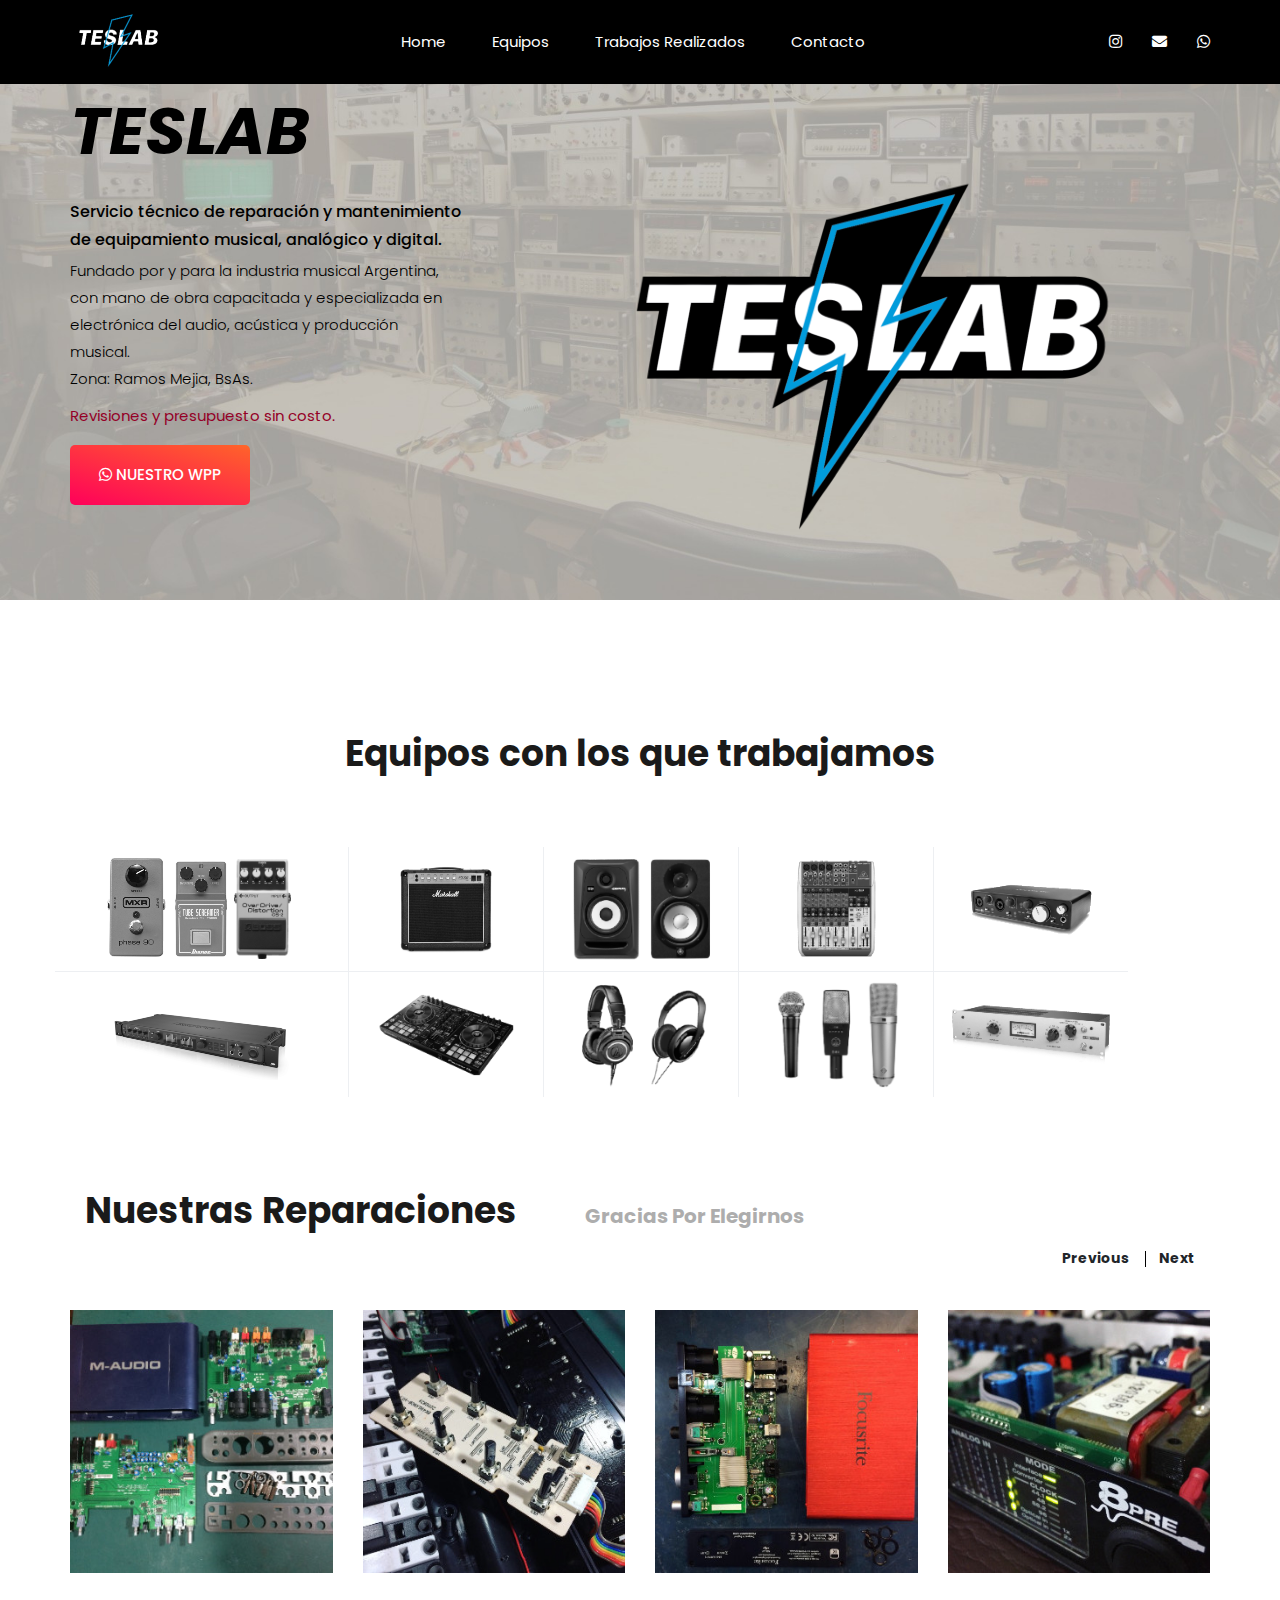
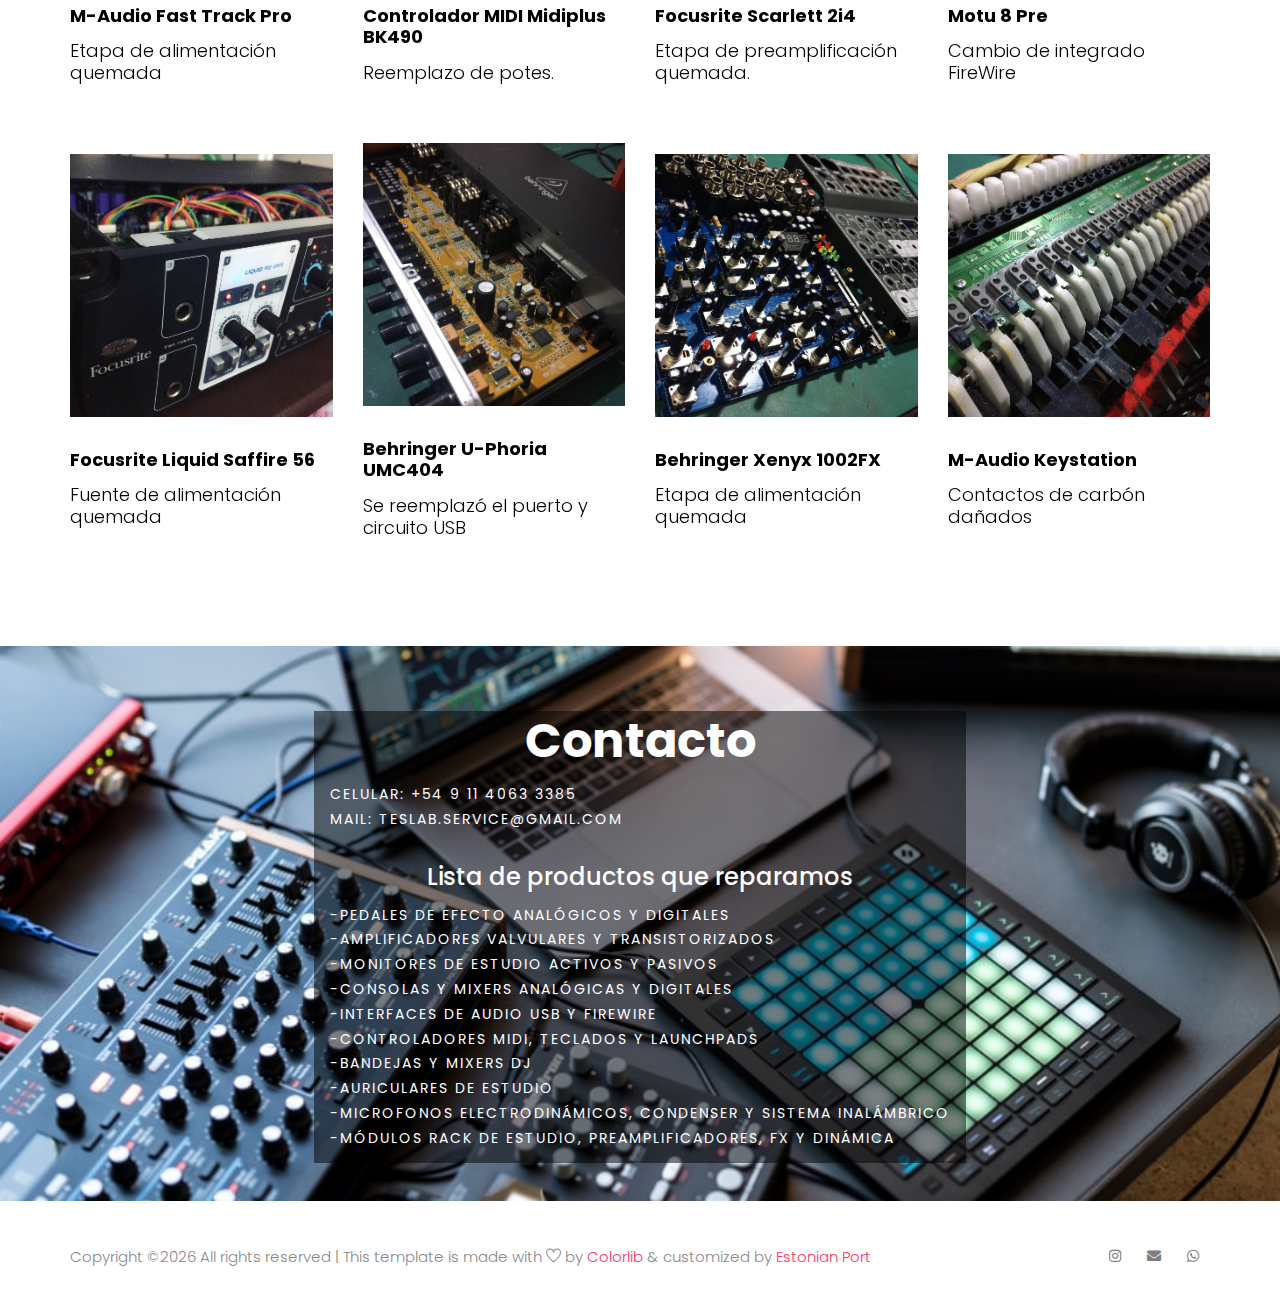
<file: index.html>
<!doctype html>
<html lang="zxx">

<head>
    <!-- Required meta tags -->
    <meta charset="utf-8">
    <meta name="viewport" content="width=device-width, initial-scale=1, shrink-to-fit=no">
    <title>teslab</title>
    <link rel="icon" href="img/teslab-ico.png">
    <!-- Bootstrap CSS -->
    <link rel="stylesheet" href="css/bootstrap.min.css">
    <!-- animate CSS -->
    <link rel="stylesheet" href="css/animate.css">
    <!-- owl carousel CSS -->
    <link rel="stylesheet" href="css/owl.carousel.min.css">
    <!-- font awesome CSS -->
    <link rel="stylesheet" href="css/all.css">
    <!-- flaticon CSS -->
    <link rel="stylesheet" href="css/flaticon.css">
    <link rel="stylesheet" href="css/themify-icons.css">
    <!-- font awesome CSS -->
    <link rel="stylesheet" href="css/magnific-popup.css">
    <!-- swiper CSS -->
    <link rel="stylesheet" href="css/slick.css">
    <!-- style CSS -->
    <link rel="stylesheet" href="css/style.css">
</head>

<body>
    <!--::header part start::-->
    <header class="main_menu home_menu">
        <nav class="navbar navbar-expand-lg navbar-light navbar-fixed">
            <div class="container">
                <a class="navbar-brand" href="index.html"> <img src="img/logo-nav.png" alt="logo"> </a>
                <button class="navbar-toggler" type="button" data-toggle="collapse"
                    data-target="#navbarSupportedContent" aria-controls="navbarSupportedContent"
                    aria-expanded="false" aria-label="Toggle navigation">
                    <span class="menu_icon"><i class="fas fa-bars"></i></span>
                </button>

                <div class="collapse navbar-collapse main-menu-item" id="navbarSupportedContent">
                    <ul class="navbar-nav">
                        <li class="nav-item">
                            <a class="nav-link" href="#Home">Home</a>
                        </li>
                        <li class="nav-item dropdown">
                            <a class="nav-link" href="#Productos">Equipos</a>
                        </li>
                        <li class="nav-item dropdown">
                            <a class="nav-link" href="#TrabajosRealizados">Trabajos realizados</a>
                        </li>
                        <li class="nav-item">
                            <a class="nav-link" href="#Contacto">Contacto</a>
                        </li>
                    </ul>
                </div>
                <div class="hearer_icon d-flex">
                    <a href="https://www.instagram.com/teslab.service" class="single_social_icon" target="_blank"><i class="fab fa-instagram"></i></a>
                    <a href="mailto:teslab.service@gmail.com" class="single_social_icon" target="_blank"><i class="fa fa-envelope" aria-hidden="true"></i></a>
                    <a href="https://api.whatsapp.com/send?phone=5491140633385" class="single_social_icon" target="_blank"><i class="fab fa-whatsapp"></i></a>
                </div>
            </div>
        </nav>
    </header>
    <!-- Header part end-->

    <!-- banner part start-->
    <section class="banner_part" id="Home">
        <div class="container">
            <div class="row align-items-center">
                <div class="col-lg-12">
                    <div class="banner">
                        <div class="single_banner_slider">
                            <div class="row">
                                <div class="col-lg-5 col-md-12">
                                    <div class="banner_text">
                                        <div class="banner_text_iner">
                                            <h1><i>TESLAB</i></h1>
                                            <h5 class="banner_h5">Servicio técnico de reparación y mantenimiento</h5>
                                            <h5>de equipamiento musical, analógico y digital.</h5>
                                            <p>Fundado por y para la industria musical Argentina, con mano de obra capacitada y especializada en electrónica del audio, acústica y producción musical. </br> Zona: Ramos Mejia, BsAs. </p>
                                            <p class="mb-3 banner_p revisiones"> Revisiones y presupuesto sin costo. </p>
                                            <a href="https://api.whatsapp.com/send?phone=5491140633385" class="btn_2" target="_blank"><i class="fab fa-whatsapp"></i> Nuestro wpp</a>
                                        </div>
                                    </div>
                                </div>
                                <div class="banner_img d-none d-lg-block">
                                    <img src="img/logo-banner.png" alt="">
                                </div>
                            </div>
                        </div>
                    <div class="slider-counter"></div>
                </div>
            </div>
        </div>
    </section>
    <!-- banner part start-->

    <!-- subscribe_area part start-->
    <section class="client_logo padding_top" id="Productos">
        <div class="container">
        	<div class="row justify-content-center">
                <div class="col-lg-12">
                    <div class="section_tittle text-center">
                        <h2>Equipos con los que trabajamos</h2>
                    </div>
                </div>
            </div>
            <div class="row">
                <div class="col-md-3 col-6 single_client_logo">
                    <img src="img/equipos/pedales.png" alt="">
                </div>
                <div class="col-md-2 col-6 single_client_logo">
                    <img src="img/equipos/marshall.png" alt="">
                </div>
                <div class="col-md-2 col-6 single_client_logo">
                    <img src="img/equipos/monitores.png" alt="">
                </div>
                <div class="col-md-2 col-6 single_client_logo">
                    <img src="img/equipos/mixer.png" alt="">
                </div>
                <div class="col-md-2 col-6 single_client_logo">
                    <img src="img/equipos/scarlett.png" alt="">
                </div>
                <div class="col-md-3 col-6 single_client_logo">
                    <img src="img/equipos/motu.png" alt="">
                </div>
                <div class="col-md-2 col-6 single_client_logo">
                    <img src="img/equipos/pionnerdj.png" alt="">
                </div>
                <div class="col-md-2 col-6 single_client_logo">
                    <img src="img/equipos/auriculares.png" alt="">
                </div>
                <div class="col-md-2 col-6 single_client_logo">
                    <img src="img/equipos/microfonos.png" alt="">
                </div>
                <div class="col-md-2 col-6 single_client_logo">
                    <img src="img/equipos/LA2A.png" alt="">
                </div>
            </div>
 		</div>
        </div>
    </section>
    <!--::subscribe_area part end::-->

    <!-- product_list start-->
    <section class="product_list section_padding" id="TrabajosRealizados">
        <div class="container">
            <div class="row justify-content-center">
                <div class="col-lg-12">
                    <div class="section_tittle text-center">
                        <h2 class="col-12">Nuestras reparaciones <span>gracias por elegirnos</span></h2>
                    </div>
                </div>
            </div>
            <div class="row">
                <div class="col-lg-12">
                    <div class="product_list_slider owl-carousel">
                        <div class="single_product_list_slider">
                            <div class="row align-items-center justify-content-between">
                                <div class="col-lg-3 col-sm-6">
                                    <div class="single_product_item">
                                        <img src="img/product/1.jpg" alt="">
                                        <div class="single_product_text">
                                            <h4>M-Audio Fast Track Pro</h4>
                                            <h3>Etapa de alimentación quemada</h3>
                                        </div>
                                    </div>
                                </div>
                                <div class="col-lg-3 col-sm-6">
                                    <div class="single_product_item">
                                        <img src="img/product/2.jpg" alt="">
                                        <div class="single_product_text">
                                            <h4>Controlador MIDI Midiplus BK490</h4>
                                            <h3>Reemplazo de potes.</h3>
                                        </div>
                                    </div>
                                </div>
                                <div class="col-lg-3 col-sm-6">
                                    <div class="single_product_item">
                                        <img src="img/product/3.jpg" alt="">
                                        <div class="single_product_text">
                                            <h4>Focusrite Scarlett 2i4</h4>
                                            <h3>Etapa de preamplificación quemada.</h3>
                                        </div>
                                    </div>
                                </div>
                                <div class="col-lg-3 col-sm-6">
                                    <div class="single_product_item">
                                        <img src="img/product/4.jpg" alt="">
                                        <div class="single_product_text">
                                            <h4>Motu 8 Pre</h4>
                                            <h3>Cambio de integrado FireWire</h3>
                                        </div>
                                    </div>
                                </div>
                                <div class="col-lg-3 col-sm-6">
                                    <div class="single_product_item">
                                        <img src="img/product/5.jpg" alt="">
                                        <div class="single_product_text">
                                            <h4>Focusrite Liquid Saffire 56</h4>
                                            <h3>Fuente de alimentación quemada</h3>
                                        </div>
                                    </div>
                                </div>
                                <div class="col-lg-3 col-sm-6">
                                    <div class="single_product_item">
                                        <img src="img/product/6.jpg" alt="">
                                        <div class="single_product_text">
                                            <h4>Behringer U-Phoria UMC404</h4>
                                            <h3>Se reemplazó el puerto y circuito USB</h3>
                                        </div>
                                    </div>
                                </div>
                                <div class="col-lg-3 col-sm-6">
                                    <div class="single_product_item">
                                        <img src="img/product/7.jpg" alt="">
                                        <div class="single_product_text">
                                            <h4>Behringer Xenyx 1002FX</h4>
                                            <h3>Etapa de alimentación quemada</h3>
                                        </div>
                                    </div>
                                </div>
                                <div class="col-lg-3 col-sm-6">
                                    <div class="single_product_item">
                                        <img src="img/product/8.jpg" alt="">
                                        <div class="single_product_text">
                                            <h4>M-Audio Keystation</h4>
                                            <h3>Contactos de carbón dañados</h3>
                                        </div>
                                    </div>
                                </div>
                            </div>
                        </div>
                        <div class="single_product_list_slider">
                            <div class="row align-items-center justify-content-between">
                                <div class="col-lg-3 col-sm-6">
                                    <div class="single_product_item">
                                        <img src="img/product/9.jpg" alt="">
                                        <div class="single_product_text">
                                            <h4>Presonus Digimax LT</h4>
                                            <h3>Etapa de conversión dañada</h3>
                                        </div>
                                    </div>
                                </div>
                                <div class="col-lg-3 col-sm-6">
                                    <div class="single_product_item">
                                        <img src="img/product/10.jpg" alt="">
                                        <div class="single_product_text">
                                            <h4>Marshall Vs8080</h4>
                                            <h3>Cambio de potes y reparación de fuente</h3>
                                        </div>
                                    </div>
                                </div>
                                <div class="col-lg-3 col-sm-6">
                                    <div class="single_product_item">
                                        <img src="img/product/11.jpg" alt="">
                                        <div class="single_product_text">
                                            <h4>Line 6 PodX3</h4>
                                            <h3>Cambio de pulsadores y lubricación de potes</h3>
                                        </div>
                                    </div>
                                </div>
                                <div class="col-lg-3 col-sm-6">
                                    <div class="single_product_item">
                                        <img src="img/product/12.jpg" alt="">
                                        <div class="single_product_text">
                                            <h4>Allen & Heath</h4>
                                            <h3>Cambio de faders y mantenimiento general</h3>
                                        </div>
                                    </div>
                                </div>
                                <div class="col-lg-3 col-sm-6">
                                    <div class="single_product_item">
                                        <img src="img/product/13.jpg" alt="">
                                        <div class="single_product_text">
                                            <h4>Joyo Digital Delay</h4>
                                            <h3>Reemplazo de integrado compander</h3>
                                        </div>
                                    </div>
                                </div>
                                <div class="col-lg-3 col-sm-6">
                                    <div class="single_product_item">
                                        <img src="img/product/14.jpg" alt="">
                                        <div class="single_product_text">
                                            <h4>Logitech G933</h4>
                                            <h3>Fuente y encendido dañados</h3>
                                        </div>
                                    </div>
                                </div>
                                <div class="col-lg-3 col-sm-6">
                                    <div class="single_product_item">
                                        <img src="img/product/15.jpg" alt="">
                                        <div class="single_product_text">
                                            <h4>KRK Rookit 6</h4>
                                            <h3>Etapa de alimentación dañada y ruido en potes</h3>
                                        </div>
                                    </div>
                                </div>
                                <div class="col-lg-3 col-sm-6">
                                    <div class="single_product_item">
                                        <img src="img/product/16.jpg" alt="">
                                        <div class="single_product_text">
                                            <h4>Presonus Studiolive 16.4.2</h4>
                                            <h3>Limpieza y lubricación general</h3>
                                        </div>
                                    </div>
                                </div>
                            </div>
                        </div>
                    </div>
                </div>
            </div>
        </div>
    </section>
    <!-- product_list part start-->

   <div class="mb-5" id="Contacto" onclick="window.location.hash='back'; "></div>

    <!-- contact-area part start-->
    <section class="subscribe_area section_padding_contact">
        <div class="container">
            <div class="row justify-content-center">
                <div class="col-lg-7">
                    <div class="subscribe_area_text">
                    	<h2 class="text-center">Contacto</h2>
                        <h5> Celular:  +54 9 11 4063 3385</h5>
                        <h5> Mail:  teslab.service@gmail.com</h5>

                        <h3 class="text-center">Lista de productos que reparamos</h3>
                            <h5>-Pedales de efecto analógicos y digitales</h5>
							<h5>-Amplificadores Valvulares y transistorizados</h5>
							<h5>-Monitores de estudio activos y pasivos</h5>
							<h5>-Consolas y Mixers analógicas y digitales</h5>
							<h5>-Interfaces de audio USB y FireWire</h5>
							<h5>-Controladores MIDI, teclados y Launchpads</h5>
							<h5>-Bandejas y Mixers Dj</h5>
							<h5>-Auriculares de estudio</h5>
							<h5>-Microfonos electrodinámicos, condenser y sistema inalámbrico</h5>
							<h5 class="pb-3">-Módulos rack de estudio, Preamplificadores, Fx y Dinámica</h5>
                    </div>
                </div>
            </div>
        </div>
    </section>


    <!--::footer_part start::-->
    <footer class="footer_part">
        <div class="container">
        </div>
        <div class="copyright_part">
            <div class="container">
                <div class="row">
                    <div class="col-lg-10">
                        <div class="copyright_text">
                            <p><!-- Link back to Colorlib can't be removed. Template is licensed under CC BY 3.0. -->
                                Copyright &copy;<script>document.write(new Date().getFullYear());</script> All rights reserved | This template is made with <i class="ti-heart" aria-hidden="true"></i> by <a href="https://colorlib.com" target="_blank">Colorlib</a> & customized by<a href="https://www.linkedin.com/company/estonianport" target="_blank"> Estonian Port</a>
                                <!-- Link back to Colorlib can't be removed. Template is licensed under CC BY 3.0. -->
                            </p>
                        </div>
                    </div>
                    <div class="col-lg-2">
                        <div class="footer_icon social_icon">
                            <ul class="list-unstyled">
								<li><a href="https://www.instagram.com/teslab.service" class="single_social_icon" target="_blank"><i class="fab fa-instagram"></i></a></li>
								<li><a href="mailto:teslab.service@gmail.com" class="single_social_icon" target="_blank"><i class="fa fa-envelope" aria-hidden="true"></i></a></li>
								<li><a href="https://api.whatsapp.com/send?phone=5491140633385" class="single_social_icon" target="_blank"><i class="fab fa-whatsapp"></i></a></li>
                            </ul>
                        </div>
                    </div>
                </div>
            </div>
        </div>
    </footer>
    <!--::footer_part end::-->

    <!-- jquery plugins here-->
    <script src="js/jquery-1.12.1.min.js"></script>
    <!-- popper js -->
    <script src="js/popper.min.js"></script>
    <!-- bootstrap js -->
    <script src="js/bootstrap.min.js"></script>
    <!-- easing js -->
    <script src="js/jquery.magnific-popup.js"></script>
    <!-- swiper js -->
    <script src="js/swiper.min.js"></script>
    <!-- swiper js -->
    <script src="js/masonry.pkgd.js"></script>
    <!-- particles js -->
    <script src="js/owl.carousel.min.js"></script>
    <script src="js/jquery.nice-select.min.js"></script>
    <!-- slick js -->
    <script src="js/slick.min.js"></script>
    <script src="js/jquery.counterup.min.js"></script>
    <script src="js/waypoints.min.js"></script>
    <script src="js/contact.js"></script>
    <script src="js/jquery.ajaxchimp.min.js"></script>
    <script src="js/jquery.form.js"></script>
    <script src="js/jquery.validate.min.js"></script>
    <script src="js/mail-script.js"></script>
    <!-- custom js -->
    <script src="js/custom.js"></script>
    <script src="js/hide-nav-bar.js"></script>
</body>

</html>
</file>
<file: css/flaticon.css>
/*
  	Flaticon icon font: Flaticon
  	Creation date: 13/06/2019 05:10
  	*/

@font-face {
  font-family: "Flaticon";
  src: url("../fonts/Flaticon.eot");
  src: url("../fonts/Flaticon.eot?#iefix") format("embedded-opentype"),
       url("../fonts/Flaticon.woff2") format("woff2"),
       url("../fonts/Flaticon.woff") format("woff"),
       url("../fonts/Flaticon.ttf") format("truetype"),
       url("../fonts/Flaticon.svg#Flaticon") format("svg");
  font-weight: normal;
  font-style: normal;
}

@media screen and (-webkit-min-device-pixel-ratio:0) {
  @font-face {
    font-family: "Flaticon";
    src: url("./Flaticon.svg#Flaticon") format("svg");
  }
}

[class^="flaticon-"]:before, [class*=" flaticon-"]:before,
[class^="flaticon-"]:after, [class*=" flaticon-"]:after {   
  font-family: Flaticon;
        font-size: 20px;
font-style: normal;
}

.flaticon-right-arrow:before { content: "\f100"; }
</file>
<file: css/themify-icons.css>
@font-face {
	font-family: 'themify';
	src:url('../fonts/themify.eot?-fvbane');
	src:url('../fonts/themify.eot?#iefix-fvbane') format('embedded-opentype'),
		url('../fonts/themify.woff?-fvbane') format('woff'),
		url('../fonts/themify.ttf?-fvbane') format('truetype'),
		url('../fonts/themify.svg?-fvbane#themify') format('svg');
	font-weight: normal;
	font-style: normal;
}

[class^="ti-"], [class*=" ti-"] {
	font-family: 'themify';
	speak: none;
	font-style: normal;
	font-weight: normal;
	font-variant: normal;
	text-transform: none;
	line-height: 1;

	/* Better Font Rendering =========== */
	-webkit-font-smoothing: antialiased;
	-moz-osx-font-smoothing: grayscale;
}

.ti-wand:before {
	content: "\e600";
}
.ti-volume:before {
	content: "\e601";
}
.ti-user:before {
	content: "\e602";
}
.ti-unlock:before {
	content: "\e603";
}
.ti-unlink:before {
	content: "\e604";
}
.ti-trash:before {
	content: "\e605";
}
.ti-thought:before {
	content: "\e606";
}
.ti-target:before {
	content: "\e607";
}
.ti-tag:before {
	content: "\e608";
}
.ti-tablet:before {
	content: "\e609";
}
.ti-star:before {
	content: "\e60a";
}
.ti-spray:before {
	content: "\e60b";
}
.ti-signal:before {
	content: "\e60c";
}
.ti-shopping-cart:before {
	content: "\e60d";
}
.ti-shopping-cart-full:before {
	content: "\e60e";
}
.ti-settings:before {
	content: "\e60f";
}
.ti-search:before {
	content: "\e610";
}
.ti-zoom-in:before {
	content: "\e611";
}
.ti-zoom-out:before {
	content: "\e612";
}
.ti-cut:before {
	content: "\e613";
}
.ti-ruler:before {
	content: "\e614";
}
.ti-ruler-pencil:before {
	content: "\e615";
}
.ti-ruler-alt:before {
	content: "\e616";
}
.ti-bookmark:before {
	content: "\e617";
}
.ti-bookmark-alt:before {
	content: "\e618";
}
.ti-reload:before {
	content: "\e619";
}
.ti-plus:before {
	content: "\e61a";
}
.ti-pin:before {
	content: "\e61b";
}
.ti-pencil:before {
	content: "\e61c";
}
.ti-pencil-alt:before {
	content: "\e61d";
}
.ti-paint-roller:before {
	content: "\e61e";
}
.ti-paint-bucket:before {
	content: "\e61f";
}
.ti-na:before {
	content: "\e620";
}
.ti-mobile:before {
	content: "\e621";
}
.ti-minus:before {
	content: "\e622";
}
.ti-medall:before {
	content: "\e623";
}
.ti-medall-alt:before {
	content: "\e624";
}
.ti-marker:before {
	content: "\e625";
}
.ti-marker-alt:before {
	content: "\e626";
}
.ti-arrow-up:before {
	content: "\e627";
}
.ti-arrow-right:before {
	content: "\e628";
}
.ti-arrow-left:before {
	content: "\e629";
}
.ti-arrow-down:before {
	content: "\e62a";
}
.ti-lock:before {
	content: "\e62b";
}
.ti-location-arrow:before {
	content: "\e62c";
}
.ti-link:before {
	content: "\e62d";
}
.ti-layout:before {
	content: "\e62e";
}
.ti-layers:before {
	content: "\e62f";
}
.ti-layers-alt:before {
	content: "\e630";
}
.ti-key:before {
	content: "\e631";
}
.ti-import:before {
	content: "\e632";
}
.ti-image:before {
	content: "\e633";
}
.ti-heart:before {
	content: "\e634";
}
.ti-heart-broken:before {
	content: "\e635";
}
.ti-hand-stop:before {
	content: "\e636";
}
.ti-hand-open:before {
	content: "\e637";
}
.ti-hand-drag:before {
	content: "\e638";
}
.ti-folder:before {
	content: "\e639";
}
.ti-flag:before {
	content: "\e63a";
}
.ti-flag-alt:before {
	content: "\e63b";
}
.ti-flag-alt-2:before {
	content: "\e63c";
}
.ti-eye:before {
	content: "\e63d";
}
.ti-export:before {
	content: "\e63e";
}
.ti-exchange-vertical:before {
	content: "\e63f";
}
.ti-desktop:before {
	content: "\e640";
}
.ti-cup:before {
	content: "\e641";
}
.ti-crown:before {
	content: "\e642";
}
.ti-comments:before {
	content: "\e643";
}
.ti-comment:before {
	content: "\e644";
}
.ti-comment-alt:before {
	content: "\e645";
}
.ti-close:before {
	content: "\e646";
}
.ti-clip:before {
	content: "\e647";
}
.ti-angle-up:before {
	content: "\e648";
}
.ti-angle-right:before {
	content: "\e649";
}
.ti-angle-left:before {
	content: "\e64a";
}
.ti-angle-down:before {
	content: "\e64b";
}
.ti-check:before {
	content: "\e64c";
}
.ti-check-box:before {
	content: "\e64d";
}
.ti-camera:before {
	content: "\e64e";
}
.ti-announcement:before {
	content: "\e64f";
}
.ti-brush:before {
	content: "\e650";
}
.ti-briefcase:before {
	content: "\e651";
}
.ti-bolt:before {
	content: "\e652";
}
.ti-bolt-alt:before {
	content: "\e653";
}
.ti-blackboard:before {
	content: "\e654";
}
.ti-bag:before {
	content: "\e655";
}
.ti-move:before {
	content: "\e656";
}
.ti-arrows-vertical:before {
	content: "\e657";
}
.ti-arrows-horizontal:before {
	content: "\e658";
}
.ti-fullscreen:before {
	content: "\e659";
}
.ti-arrow-top-right:before {
	content: "\e65a";
}
.ti-arrow-top-left:before {
	content: "\e65b";
}
.ti-arrow-circle-up:before {
	content: "\e65c";
}
.ti-arrow-circle-right:before {
	content: "\e65d";
}
.ti-arrow-circle-left:before {
	content: "\e65e";
}
.ti-arrow-circle-down:before {
	content: "\e65f";
}
.ti-angle-double-up:before {
	content: "\e660";
}
.ti-angle-double-right:before {
	content: "\e661";
}
.ti-angle-double-left:before {
	content: "\e662";
}
.ti-angle-double-down:before {
	content: "\e663";
}
.ti-zip:before {
	content: "\e664";
}
.ti-world:before {
	content: "\e665";
}
.ti-wheelchair:before {
	content: "\e666";
}
.ti-view-list:before {
	content: "\e667";
}
.ti-view-list-alt:before {
	content: "\e668";
}
.ti-view-grid:before {
	content: "\e669";
}
.ti-uppercase:before {
	content: "\e66a";
}
.ti-upload:before {
	content: "\e66b";
}
.ti-underline:before {
	content: "\e66c";
}
.ti-truck:before {
	content: "\e66d";
}
.ti-timer:before {
	content: "\e66e";
}
.ti-ticket:before {
	content: "\e66f";
}
.ti-thumb-up:before {
	content: "\e670";
}
.ti-thumb-down:before {
	content: "\e671";
}
.ti-text:before {
	content: "\e672";
}
.ti-stats-up:before {
	content: "\e673";
}
.ti-stats-down:before {
	content: "\e674";
}
.ti-split-v:before {
	content: "\e675";
}
.ti-split-h:before {
	content: "\e676";
}
.ti-smallcap:before {
	content: "\e677";
}
.ti-shine:before {
	content: "\e678";
}
.ti-shift-right:before {
	content: "\e679";
}
.ti-shift-left:before {
	content: "\e67a";
}
.ti-shield:before {
	content: "\e67b";
}
.ti-notepad:before {
	content: "\e67c";
}
.ti-server:before {
	content: "\e67d";
}
.ti-quote-right:before {
	content: "\e67e";
}
.ti-quote-left:before {
	content: "\e67f";
}
.ti-pulse:before {
	content: "\e680";
}
.ti-printer:before {
	content: "\e681";
}
.ti-power-off:before {
	content: "\e682";
}
.ti-plug:before {
	content: "\e683";
}
.ti-pie-chart:before {
	content: "\e684";
}
.ti-paragraph:before {
	content: "\e685";
}
.ti-panel:before {
	content: "\e686";
}
.ti-package:before {
	content: "\e687";
}
.ti-music:before {
	content: "\e688";
}
.ti-music-alt:before {
	content: "\e689";
}
.ti-mouse:before {
	content: "\e68a";
}
.ti-mouse-alt:before {
	content: "\e68b";
}
.ti-money:before {
	content: "\e68c";
}
.ti-microphone:before {
	content: "\e68d";
}
.ti-menu:before {
	content: "\e68e";
}
.ti-menu-alt:before {
	content: "\e68f";
}
.ti-map:before {
	content: "\e690";
}
.ti-map-alt:before {
	content: "\e691";
}
.ti-loop:before {
	content: "\e692";
}
.ti-location-pin:before {
	content: "\e693";
}
.ti-list:before {
	content: "\e694";
}
.ti-light-bulb:before {
	content: "\e695";
}
.ti-Italic:before {
	content: "\e696";
}
.ti-info:before {
	content: "\e697";
}
.ti-infinite:before {
	content: "\e698";
}
.ti-id-badge:before {
	content: "\e699";
}
.ti-hummer:before {
	content: "\e69a";
}
.ti-home:before {
	content: "\e69b";
}
.ti-help:before {
	content: "\e69c";
}
.ti-headphone:before {
	content: "\e69d";
}
.ti-harddrives:before {
	content: "\e69e";
}
.ti-harddrive:before {
	content: "\e69f";
}
.ti-gift:before {
	content: "\e6a0";
}
.ti-game:before {
	content: "\e6a1";
}
.ti-filter:before {
	content: "\e6a2";
}
.ti-files:before {
	content: "\e6a3";
}
.ti-file:before {
	content: "\e6a4";
}
.ti-eraser:before {
	content: "\e6a5";
}
.ti-envelope:before {
	content: "\e6a6";
}
.ti-download:before {
	content: "\e6a7";
}
.ti-direction:before {
	content: "\e6a8";
}
.ti-direction-alt:before {
	content: "\e6a9";
}
.ti-dashboard:before {
	content: "\e6aa";
}
.ti-control-stop:before {
	content: "\e6ab";
}
.ti-control-shuffle:before {
	content: "\e6ac";
}
.ti-control-play:before {
	content: "\e6ad";
}
.ti-control-pause:before {
	content: "\e6ae";
}
.ti-control-forward:before {
	content: "\e6af";
}
.ti-control-backward:before {
	content: "\e6b0";
}
.ti-cloud:before {
	content: "\e6b1";
}
.ti-cloud-up:before {
	content: "\e6b2";
}
.ti-cloud-down:before {
	content: "\e6b3";
}
.ti-clipboard:before {
	content: "\e6b4";
}
.ti-car:before {
	content: "\e6b5";
}
.ti-calendar:before {
	content: "\e6b6";
}
.ti-book:before {
	content: "\e6b7";
}
.ti-bell:before {
	content: "\e6b8";
}
.ti-basketball:before {
	content: "\e6b9";
}
.ti-bar-chart:before {
	content: "\e6ba";
}
.ti-bar-chart-alt:before {
	content: "\e6bb";
}
.ti-back-right:before {
	content: "\e6bc";
}
.ti-back-left:before {
	content: "\e6bd";
}
.ti-arrows-corner:before {
	content: "\e6be";
}
.ti-archive:before {
	content: "\e6bf";
}
.ti-anchor:before {
	content: "\e6c0";
}
.ti-align-right:before {
	content: "\e6c1";
}
.ti-align-left:before {
	content: "\e6c2";
}
.ti-align-justify:before {
	content: "\e6c3";
}
.ti-align-center:before {
	content: "\e6c4";
}
.ti-alert:before {
	content: "\e6c5";
}
.ti-alarm-clock:before {
	content: "\e6c6";
}
.ti-agenda:before {
	content: "\e6c7";
}
.ti-write:before {
	content: "\e6c8";
}
.ti-window:before {
	content: "\e6c9";
}
.ti-widgetized:before {
	content: "\e6ca";
}
.ti-widget:before {
	content: "\e6cb";
}
.ti-widget-alt:before {
	content: "\e6cc";
}
.ti-wallet:before {
	content: "\e6cd";
}
.ti-video-clapper:before {
	content: "\e6ce";
}
.ti-video-camera:before {
	content: "\e6cf";
}
.ti-vector:before {
	content: "\e6d0";
}
.ti-themify-logo:before {
	content: "\e6d1";
}
.ti-themify-favicon:before {
	content: "\e6d2";
}
.ti-themify-favicon-alt:before {
	content: "\e6d3";
}
.ti-support:before {
	content: "\e6d4";
}
.ti-stamp:before {
	content: "\e6d5";
}
.ti-split-v-alt:before {
	content: "\e6d6";
}
.ti-slice:before {
	content: "\e6d7";
}
.ti-shortcode:before {
	content: "\e6d8";
}
.ti-shift-right-alt:before {
	content: "\e6d9";
}
.ti-shift-left-alt:before {
	content: "\e6da";
}
.ti-ruler-alt-2:before {
	content: "\e6db";
}
.ti-receipt:before {
	content: "\e6dc";
}
.ti-pin2:before {
	content: "\e6dd";
}
.ti-pin-alt:before {
	content: "\e6de";
}
.ti-pencil-alt2:before {
	content: "\e6df";
}
.ti-palette:before {
	content: "\e6e0";
}
.ti-more:before {
	content: "\e6e1";
}
.ti-more-alt:before {
	content: "\e6e2";
}
.ti-microphone-alt:before {
	content: "\e6e3";
}
.ti-magnet:before {
	content: "\e6e4";
}
.ti-line-double:before {
	content: "\e6e5";
}
.ti-line-dotted:before {
	content: "\e6e6";
}
.ti-line-dashed:before {
	content: "\e6e7";
}
.ti-layout-width-full:before {
	content: "\e6e8";
}
.ti-layout-width-default:before {
	content: "\e6e9";
}
.ti-layout-width-default-alt:before {
	content: "\e6ea";
}
.ti-layout-tab:before {
	content: "\e6eb";
}
.ti-layout-tab-window:before {
	content: "\e6ec";
}
.ti-layout-tab-v:before {
	content: "\e6ed";
}
.ti-layout-tab-min:before {
	content: "\e6ee";
}
.ti-layout-slider:before {
	content: "\e6ef";
}
.ti-layout-slider-alt:before {
	content: "\e6f0";
}
.ti-layout-sidebar-right:before {
	content: "\e6f1";
}
.ti-layout-sidebar-none:before {
	content: "\e6f2";
}
.ti-layout-sidebar-left:before {
	content: "\e6f3";
}
.ti-layout-placeholder:before {
	content: "\e6f4";
}
.ti-layout-menu:before {
	content: "\e6f5";
}
.ti-layout-menu-v:before {
	content: "\e6f6";
}
.ti-layout-menu-separated:before {
	content: "\e6f7";
}
.ti-layout-menu-full:before {
	content: "\e6f8";
}
.ti-layout-media-right-alt:before {
	content: "\e6f9";
}
.ti-layout-media-right:before {
	content: "\e6fa";
}
.ti-layout-media-overlay:before {
	content: "\e6fb";
}
.ti-layout-media-overlay-alt:before {
	content: "\e6fc";
}
.ti-layout-media-overlay-alt-2:before {
	content: "\e6fd";
}
.ti-layout-media-left-alt:before {
	content: "\e6fe";
}
.ti-layout-media-left:before {
	content: "\e6ff";
}
.ti-layout-media-center-alt:before {
	content: "\e700";
}
.ti-layout-media-center:before {
	content: "\e701";
}
.ti-layout-list-thumb:before {
	content: "\e702";
}
.ti-layout-list-thumb-alt:before {
	content: "\e703";
}
.ti-layout-list-post:before {
	content: "\e704";
}
.ti-layout-list-large-image:before {
	content: "\e705";
}
.ti-layout-line-solid:before {
	content: "\e706";
}
.ti-layout-grid4:before {
	content: "\e707";
}
.ti-layout-grid3:before {
	content: "\e708";
}
.ti-layout-grid2:before {
	content: "\e709";
}
.ti-layout-grid2-thumb:before {
	content: "\e70a";
}
.ti-layout-cta-right:before {
	content: "\e70b";
}
.ti-layout-cta-left:before {
	content: "\e70c";
}
.ti-layout-cta-center:before {
	content: "\e70d";
}
.ti-layout-cta-btn-right:before {
	content: "\e70e";
}
.ti-layout-cta-btn-left:before {
	content: "\e70f";
}
.ti-layout-column4:before {
	content: "\e710";
}
.ti-layout-column3:before {
	content: "\e711";
}
.ti-layout-column2:before {
	content: "\e712";
}
.ti-layout-accordion-separated:before {
	content: "\e713";
}
.ti-layout-accordion-merged:before {
	content: "\e714";
}
.ti-layout-accordion-list:before {
	content: "\e715";
}
.ti-ink-pen:before {
	content: "\e716";
}
.ti-info-alt:before {
	content: "\e717";
}
.ti-help-alt:before {
	content: "\e718";
}
.ti-headphone-alt:before {
	content: "\e719";
}
.ti-hand-point-up:before {
	content: "\e71a";
}
.ti-hand-point-right:before {
	content: "\e71b";
}
.ti-hand-point-left:before {
	content: "\e71c";
}
.ti-hand-point-down:before {
	content: "\e71d";
}
.ti-gallery:before {
	content: "\e71e";
}
.ti-face-smile:before {
	content: "\e71f";
}
.ti-face-sad:before {
	content: "\e720";
}
.ti-credit-card:before {
	content: "\e721";
}
.ti-control-skip-forward:before {
	content: "\e722";
}
.ti-control-skip-backward:before {
	content: "\e723";
}
.ti-control-record:before {
	content: "\e724";
}
.ti-control-eject:before {
	content: "\e725";
}
.ti-comments-smiley:before {
	content: "\e726";
}
.ti-brush-alt:before {
	content: "\e727";
}
.ti-youtube:before {
	content: "\e728";
}
.ti-vimeo:before {
	content: "\e729";
}
.ti-twitter:before {
	content: "\e72a";
}
.ti-time:before {
	content: "\e72b";
}
.ti-tumblr:before {
	content: "\e72c";
}
.ti-skype:before {
	content: "\e72d";
}
.ti-share:before {
	content: "\e72e";
}
.ti-share-alt:before {
	content: "\e72f";
}
.ti-rocket:before {
	content: "\e730";
}
.ti-pinterest:before {
	content: "\e731";
}
.ti-new-window:before {
	content: "\e732";
}
.ti-microsoft:before {
	content: "\e733";
}
.ti-list-ol:before {
	content: "\e734";
}
.ti-linkedin:before {
	content: "\e735";
}
.ti-layout-sidebar-2:before {
	content: "\e736";
}
.ti-layout-grid4-alt:before {
	content: "\e737";
}
.ti-layout-grid3-alt:before {
	content: "\e738";
}
.ti-layout-grid2-alt:before {
	content: "\e739";
}
.ti-layout-column4-alt:before {
	content: "\e73a";
}
.ti-layout-column3-alt:before {
	content: "\e73b";
}
.ti-layout-column2-alt:before {
	content: "\e73c";
}
.ti-instagram:before {
	content: "\e73d";
}
.ti-google:before {
	content: "\e73e";
}
.ti-github:before {
	content: "\e73f";
}
.ti-flickr:before {
	content: "\e740";
}
.ti-facebook:before {
	content: "\e741";
}
.ti-dropbox:before {
	content: "\e742";
}
.ti-dribbble:before {
	content: "\e743";
}
.ti-apple:before {
	content: "\e744";
}
.ti-android:before {
	content: "\e745";
}
.ti-save:before {
	content: "\e746";
}
.ti-save-alt:before {
	content: "\e747";
}
.ti-yahoo:before {
	content: "\e748";
}
.ti-wordpress:before {
	content: "\e749";
}
.ti-vimeo-alt:before {
	content: "\e74a";
}
.ti-twitter-alt:before {
	content: "\e74b";
}
.ti-tumblr-alt:before {
	content: "\e74c";
}
.ti-trello:before {
	content: "\e74d";
}
.ti-stack-overflow:before {
	content: "\e74e";
}
.ti-soundcloud:before {
	content: "\e74f";
}
.ti-sharethis:before {
	content: "\e750";
}
.ti-sharethis-alt:before {
	content: "\e751";
}
.ti-reddit:before {
	content: "\e752";
}
.ti-pinterest-alt:before {
	content: "\e753";
}
.ti-microsoft-alt:before {
	content: "\e754";
}
.ti-linux:before {
	content: "\e755";
}
.ti-jsfiddle:before {
	content: "\e756";
}
.ti-joomla:before {
	content: "\e757";
}
.ti-html5:before {
	content: "\e758";
}
.ti-flickr-alt:before {
	content: "\e759";
}
.ti-email:before {
	content: "\e75a";
}
.ti-drupal:before {
	content: "\e75b";
}
.ti-dropbox-alt:before {
	content: "\e75c";
}
.ti-css3:before {
	content: "\e75d";
}
.ti-rss:before {
	content: "\e75e";
}
.ti-rss-alt:before {
	content: "\e75f";
}
</file>
<file: css/style.css>
/*Color Variables*/
/**************** extend css start ****************/
@import url("https://fonts.googleapis.com/css?family=Poppins:300,400,500,600,700,800&display=swap");
/* line 2, ../../01 cl html template/03_jun 2019/188_Aranoz shop_html/sass/_extends.scss */
.btn_2, .form-contact .form-group .btn_1 i {
  background-image: linear-gradient(16deg, #ff005a 0%, #ff5d2d 64%, #ffba00 100%);
}

/* line 10, ../../01 cl html template/03_jun 2019/188_Aranoz shop_html/sass/_extends.scss */
.form-contact .form-group .btn_1 {
  background-image: linear-gradient(to left, #fff 0%, #fff 51%, #fff 100%);
}

/**************** extend css start ****************/
/**************** common css start ****************/
/* line 4, ../../01 cl html template/03_jun 2019/188_Aranoz shop_html/sass/_common.scss */
body {
  font-family: "Poppins", sans-serif;
  padding: 0;
  margin: 0;
  font-size: 14px;
}

/* line 11, ../../01 cl html template/03_jun 2019/188_Aranoz shop_html/sass/_common.scss */
.message_submit_form:focus {
  outline: none;
}

/* line 15, ../../01 cl html template/03_jun 2019/188_Aranoz shop_html/sass/_common.scss */
input:hover,
input:focus {
  outline: none !important;
}

/* line 20, ../../01 cl html template/03_jun 2019/188_Aranoz shop_html/sass/_common.scss */
.gray_bg {
  background-color: #ecfdff;
}

/* line 24, ../../01 cl html template/03_jun 2019/188_Aranoz shop_html/sass/_common.scss */
.section_padding {
  padding: 100px 0px 0px 0px;
}

@media only screen and (min-width: 992px) and (max-width: 1200px) {
  /* line 24, ../../01 cl html template/03_jun 2019/188_Aranoz shop_html/sass/_common.scss */
  .section_padding {
    padding: 100px 0px;
  }
}

@media only screen and (min-width: 768px) and (max-width: 991px) {
  /* line 24, ../../01 cl html template/03_jun 2019/188_Aranoz shop_html/sass/_common.scss */
  .section_padding {
    padding: 70px 0px;
  }
}

@media (max-width: 576px) {
  /* line 24, ../../01 cl html template/03_jun 2019/188_Aranoz shop_html/sass/_common.scss */
  .section_padding {
    padding: 70px 0px;
  }
}

@media only screen and (min-width: 576px) and (max-width: 767px) {
  /* line 24, ../../01 cl html template/03_jun 2019/188_Aranoz shop_html/sass/_common.scss */
  .section_padding {
    padding: 70px 0px;
  }
}

/* line 24, ../../01 cl html template/03_jun 2019/188_Aranoz shop_html/sass/_common.scss */
.section_padding_contact {
  padding: 30px 30px;
}

@media only screen and (min-width: 992px) and (max-width: 1200px) {
  /* line 24, ../../01 cl html template/03_jun 2019/188_Aranoz shop_html/sass/_common.scss */
  .section_padding_contact {
    padding: 30px 0px;
  }
}

/* line 44, ../../01 cl html template/03_jun 2019/188_Aranoz shop_html/sass/_common.scss */
.single_padding_top {
  padding-top: 140px !important;
}

@media only screen and (min-width: 992px) and (max-width: 1200px) {
  /* line 44, ../../01 cl html template/03_jun 2019/188_Aranoz shop_html/sass/_common.scss */
  .single_padding_top {
    padding-top: 70px !important;
  }
}

@media only screen and (min-width: 768px) and (max-width: 991px) {
  /* line 44, ../../01 cl html template/03_jun 2019/188_Aranoz shop_html/sass/_common.scss */
  .single_padding_top {
    padding-top: 70px !important;
  }
}

@media (max-width: 576px) {
  /* line 44, ../../01 cl html template/03_jun 2019/188_Aranoz shop_html/sass/_common.scss */
  .single_padding_top {
    padding-top: 70px !important;
  }
}

@media only screen and (min-width: 576px) and (max-width: 767px) {
  /* line 44, ../../01 cl html template/03_jun 2019/188_Aranoz shop_html/sass/_common.scss */
  .single_padding_top {
    padding-top: 100px !important;
  }
}

/* line 64, ../../01 cl html template/03_jun 2019/188_Aranoz shop_html/sass/_common.scss */
.padding_top {
  padding-top: 140px;
}

@media only screen and (min-width: 992px) and (max-width: 1200px) {
  /* line 64, ../../01 cl html template/03_jun 2019/188_Aranoz shop_html/sass/_common.scss */
  .padding_top {
    padding-top: 100px;
  }
}

@media only screen and (min-width: 768px) and (max-width: 991px) {
  /* line 64, ../../01 cl html template/03_jun 2019/188_Aranoz shop_html/sass/_common.scss */
  .padding_top {
    padding-top: 70px;
  }
}

@media (max-width: 576px) {
  /* line 64, ../../01 cl html template/03_jun 2019/188_Aranoz shop_html/sass/_common.scss */
  .padding_top {
    padding-top: 70px;
  }
}

@media only screen and (min-width: 576px) and (max-width: 767px) {
  /* line 64, ../../01 cl html template/03_jun 2019/188_Aranoz shop_html/sass/_common.scss */
  .padding_top {
    padding-top: 70px;
  }
}

/* line 84, ../../01 cl html template/03_jun 2019/188_Aranoz shop_html/sass/_common.scss */
a {
  text-decoration: none;
  -webkit-transition: 0.5s;
  transition: 0.5s;
}

/* line 88, ../../01 cl html template/03_jun 2019/188_Aranoz shop_html/sass/_common.scss */
a:hover {
  outline: none;
  text-decoration: none;
}

/* line 94, ../../01 cl html template/03_jun 2019/188_Aranoz shop_html/sass/_common.scss */
h1,
h2,
h3,
h4,
h5,
h6 {
  color: #000;
  font-family: "Poppins", sans-serif;
  -webkit-transition: 0.5s;
  transition: 0.5s;
}

/* line 105, ../../01 cl html template/03_jun 2019/188_Aranoz shop_html/sass/_common.scss */
p {
  font-family: "Poppins", sans-serif;
  font-size: 15px;
  margin-bottom: 0px;
  color: #000;
  font-weight: 300;
}

/* line 114, ../../01 cl html template/03_jun 2019/188_Aranoz shop_html/sass/_common.scss */
h2 {
  font-size: 44px;
  line-height: 28px;
  color: #1a1a1a;
  font-weight: 600;
  line-height: 1.222;
}

@media (max-width: 576px) {
  /* line 114, ../../01 cl html template/03_jun 2019/188_Aranoz shop_html/sass/_common.scss */
  h2 {
    font-size: 22px;
    line-height: 25px;
  }
}

@media only screen and (min-width: 576px) and (max-width: 767px) {
  /* line 114, ../../01 cl html template/03_jun 2019/188_Aranoz shop_html/sass/_common.scss */
  h2 {
    font-size: 24px;
    line-height: 25px;
  }
}

/* line 134, ../../01 cl html template/03_jun 2019/188_Aranoz shop_html/sass/_common.scss */
h3 {
  font-size: 24px;
  line-height: 25px;
}

@media (max-width: 576px) {
  /* line 134, ../../01 cl html template/03_jun 2019/188_Aranoz shop_html/sass/_common.scss */
  h3 {
    font-size: 20px;
  }
}

/* line 144, ../../01 cl html template/03_jun 2019/188_Aranoz shop_html/sass/_common.scss */
h5 {
  font-size: 18px;
  line-height: 22px;
}

/* line 149, ../../01 cl html template/03_jun 2019/188_Aranoz shop_html/sass/_common.scss */
img {
  max-width: 100%;
}

/* line 153, ../../01 cl html template/03_jun 2019/188_Aranoz shop_html/sass/_common.scss */
a:focus,
.button:focus,
button:focus,
.btn:focus {
  text-decoration: none;
  outline: none;
  box-shadow: none;
  -webkit-transition: 1s;
  transition: 1s;
}

/* line 163, ../../01 cl html template/03_jun 2019/188_Aranoz shop_html/sass/_common.scss */
.section_tittle {
  margin-bottom: 80px;
}

@media (max-width: 991px) {
  /* line 163, ../../01 cl html template/03_jun 2019/188_Aranoz shop_html/sass/_common.scss */
  .section_tittle {
    margin-bottom: 20px;
  }
}

@media only screen and (min-width: 992px) and (max-width: 1200px) {
  /* line 163, ../../01 cl html template/03_jun 2019/188_Aranoz shop_html/sass/_common.scss */
  .section_tittle {
    margin-bottom: 40px;
  }
}

/* line 174, ../../01 cl html template/03_jun 2019/188_Aranoz shop_html/sass/_common.scss */
.section_tittle h2 {
  font-size: 36px;
  color: #1a1a1a;
  line-height: 27px;
  font-weight: 700;
  position: relative;
  margin-bottom: 28px;
}

@media (max-width: 576px) {
  /* line 174, ../../01 cl html template/03_jun 2019/188_Aranoz shop_html/sass/_common.scss */
  .section_tittle h2 {
    font-size: 25px;
    line-height: 35px;
    margin-bottom: 15px;
  }
}

@media only screen and (min-width: 576px) and (max-width: 767px) {
  /* line 174, ../../01 cl html template/03_jun 2019/188_Aranoz shop_html/sass/_common.scss */
  .section_tittle h2 {
    font-size: 25px;
    line-height: 35px;
    margin-bottom: 15px;
  }
}

@media only screen and (min-width: 768px) and (max-width: 991px) {
  /* line 174, ../../01 cl html template/03_jun 2019/188_Aranoz shop_html/sass/_common.scss */
  .section_tittle h2 {
    font-size: 30px;
    line-height: 40px;
    margin-bottom: 15px;
  }
}

@media only screen and (min-width: 992px) and (max-width: 1200px) {
  /* line 174, ../../01 cl html template/03_jun 2019/188_Aranoz shop_html/sass/_common.scss */
  .section_tittle h2 {
    font-size: 35px;
    line-height: 40px;
  }
}

/* line 207, ../../01 cl html template/03_jun 2019/188_Aranoz shop_html/sass/_common.scss */
.section_tittle p {
  color: #556172;
  text-transform: capitalize;
  line-height: 30px;
  font-family: "Poppins", sans-serif;
}

@media (max-width: 576px) {
  /* line 207, ../../01 cl html template/03_jun 2019/188_Aranoz shop_html/sass/_common.scss */
  .section_tittle p {
    margin-bottom: 10px;
  }
}

@media only screen and (min-width: 576px) and (max-width: 767px) {
  /* line 207, ../../01 cl html template/03_jun 2019/188_Aranoz shop_html/sass/_common.scss */
  .section_tittle p {
    margin-bottom: 10px;
  }
}

@media only screen and (min-width: 768px) and (max-width: 991px) {
  /* line 207, ../../01 cl html template/03_jun 2019/188_Aranoz shop_html/sass/_common.scss */
  .section_tittle p {
    margin-bottom: 10px;
  }
}

@media only screen and (min-width: 992px) and (max-width: 1200px) {
  /* line 207, ../../01 cl html template/03_jun 2019/188_Aranoz shop_html/sass/_common.scss */
  .section_tittle p {
    margin-bottom: 10px;
  }
}

/* line 231, ../../01 cl html template/03_jun 2019/188_Aranoz shop_html/sass/_common.scss */
ul {
  list-style: none;
  margin: 0;
  padding: 0;
}

/* line 237, ../../01 cl html template/03_jun 2019/188_Aranoz shop_html/sass/_common.scss */
.mb_110 {
  margin-bottom: 110px;
}

@media (max-width: 576px) {
  /* line 237, ../../01 cl html template/03_jun 2019/188_Aranoz shop_html/sass/_common.scss */
  .mb_110 {
    margin-bottom: 220px;
  }
}

/* line 246, ../../01 cl html template/03_jun 2019/188_Aranoz shop_html/sass/_common.scss */
.mt_130 {
  margin-top: 130px;
}

@media (max-width: 576px) {
  /* line 246, ../../01 cl html template/03_jun 2019/188_Aranoz shop_html/sass/_common.scss */
  .mt_130 {
    margin-top: 70px;
  }
}

@media only screen and (min-width: 576px) and (max-width: 767px) {
  /* line 246, ../../01 cl html template/03_jun 2019/188_Aranoz shop_html/sass/_common.scss */
  .mt_130 {
    margin-top: 70px;
  }
}

@media only screen and (min-width: 768px) and (max-width: 991px) {
  /* line 246, ../../01 cl html template/03_jun 2019/188_Aranoz shop_html/sass/_common.scss */
  .mt_130 {
    margin-top: 70px;
  }
}

@media only screen and (min-width: 992px) and (max-width: 1200px) {
  /* line 246, ../../01 cl html template/03_jun 2019/188_Aranoz shop_html/sass/_common.scss */
  .mt_130 {
    margin-top: 70px;
  }
}

/* line 266, ../../01 cl html template/03_jun 2019/188_Aranoz shop_html/sass/_common.scss */
.mb_130 {
  margin-bottom: 140px;
}

@media (max-width: 991px) {
  /* line 266, ../../01 cl html template/03_jun 2019/188_Aranoz shop_html/sass/_common.scss */
  .mb_130 {
    margin-bottom: 70px;
  }
}

@media only screen and (min-width: 992px) and (max-width: 1200px) {
  /* line 266, ../../01 cl html template/03_jun 2019/188_Aranoz shop_html/sass/_common.scss */
  .mb_130 {
    margin-bottom: 100px;
  }
}

/* line 278, ../../01 cl html template/03_jun 2019/188_Aranoz shop_html/sass/_common.scss */
.padding_less_40 {
  margin-bottom: -50px;
}

/* line 282, ../../01 cl html template/03_jun 2019/188_Aranoz shop_html/sass/_common.scss */
.z_index {
  z-index: 9 !important;
  position: relative;
}

@media only screen and (min-width: 1200px) and (max-width: 3640px) {
  /* line 288, ../../01 cl html template/03_jun 2019/188_Aranoz shop_html/sass/_common.scss */
  .container {
    max-width: 1170px;
  }
}

@media (max-width: 1200px) {
  /* line 294, ../../01 cl html template/03_jun 2019/188_Aranoz shop_html/sass/_common.scss */
  [class*="hero-ani-"] {
    display: none !important;
  }
}

/* line 299, ../../01 cl html template/03_jun 2019/188_Aranoz shop_html/sass/_common.scss */
.form-control:focus {
  color: #495057;
  background-color: #fff;
  border-color: #dddddd;
  outline: 0;
  box-shadow: none;
}

/* line 308, ../../01 cl html template/03_jun 2019/188_Aranoz shop_html/sass/_common.scss */
.pageination .page-link {
  border: 0px solid transparent;
  font-weight: 500;
  font-size: 18px;
  color: #979797;
  padding: 10px 8px;
}

/* line 314, ../../01 cl html template/03_jun 2019/188_Aranoz shop_html/sass/_common.scss */
.pageination .page-link:hover {
  background-color: transparent;
  color: #000;
}

/* line 320, ../../01 cl html template/03_jun 2019/188_Aranoz shop_html/sass/_common.scss */
.pageination i {
  font-size: 12px;
}

/**************** common css end ****************/
/* Main Button Area css
============================================================================================ */
/* line 3, ../../01 cl html template/03_jun 2019/188_Aranoz shop_html/sass/_button.scss */
.submit_btn {
  width: auto;
  display: inline-block;
  background: #fff;
  padding: 0px 50px;
  color: #fff;
  font-size: 13px;
  font-weight: 500;
  line-height: 50px;
  border-radius: 5px;
  outline: none !important;
  box-shadow: none !important;
  text-align: center;
  border: 1px solid #edeff2;
  cursor: pointer;
  -webkit-transition: 0.5s;
  transition: 0.5s;
}

/* line 19, ../../01 cl html template/03_jun 2019/188_Aranoz shop_html/sass/_button.scss */
.submit_btn:hover {
  background: transparent;
}

/* line 24, ../../01 cl html template/03_jun 2019/188_Aranoz shop_html/sass/_button.scss */
.btn_1 {
  display: inline-block;
  padding: 9px 42px;
  border-radius: 50px;
  background-color: #ecfdff;
  font-size: 15px;
  font-weight: 700;
  color: #333;
  -webkit-transition: 0.5s;
  transition: 0.5s;
}

/* line 33, ../../01 cl html template/03_jun 2019/188_Aranoz shop_html/sass/_button.scss */
.btn_1:hover {
  background-color: #ff3368;
  color: #fff;
}

/* line 38, ../../01 cl html template/03_jun 2019/188_Aranoz shop_html/sass/_button.scss */
.btn_3 {
  display: inline-block;
  padding: 9px 42px;
  border-radius: 50px;
  background-color: #ff3368;
  border: 1px solid #ecfdff;
  font-size: 15px;
  font-weight: 700;
  color: #fff;
  text-transform: uppercase;
  font-weight: 400;
  box-shadow: -1.717px 8.835px 29.76px 2.24px rgba(255, 51, 104, 0.18);
  border: 1px solid #ff3368;
  -webkit-transition: 0.5s;
  transition: 0.5s;
}

/* line 52, ../../01 cl html template/03_jun 2019/188_Aranoz shop_html/sass/_button.scss */
.btn_3:hover {
  background-color: red;
  color: #fff;
}

/* line 57, ../../01 cl html template/03_jun 2019/188_Aranoz shop_html/sass/_button.scss */
.btn_2 {
  display: inline-block;
  width: 180px;
  height: 60px;
  line-height: 60px;
  text-align: center;
  border-radius: 5px;
  background-color: #ff3368;
  font-size: 15px;
  font-family: "Poppins", sans-serif;
  font-weight: 500;
  color: #fff;
  -o-transition: all .4s ease-in-out;
  -webkit-transition: all .4s ease-in-out;
  transition: all .4s ease-in-out;
  text-transform: capitalize;
  background-size: 200% auto;
  text-transform: uppercase;
  box-shadow: -1.717px 8.835px 29.76px 2.24px rgba(255, 51, 104, 0.18);
}

/* line 77, ../../01 cl html template/03_jun 2019/188_Aranoz shop_html/sass/_button.scss */
.btn_2:hover {
  color: #fff !important;
  background-position: right center;
}

@media (max-width: 991px) {
  /* line 57, ../../01 cl html template/03_jun 2019/188_Aranoz shop_html/sass/_button.scss */
  .btn_2 {
    height: 50px;
    width: 140px;
    line-height: 50px;
  }
}

/* line 92, ../../01 cl html template/03_jun 2019/188_Aranoz shop_html/sass/_button.scss */
.btn_4 {
  color: #ff3368;
  font-size: 15px;
  font-weight: 700;
  margin-top: 53px;
  display: inline-block;
  -webkit-transition: 0.5s;
  transition: 0.5s;
}

@media (max-width: 991px) {
  /* line 92, ../../01 cl html template/03_jun 2019/188_Aranoz shop_html/sass/_button.scss */
  .btn_4 {
    margin-top: 30px;
  }
}

/* line 105, ../../01 cl html template/03_jun 2019/188_Aranoz shop_html/sass/_button.scss */
.btn_4 img {
  width: 20px;
  margin-left: 15px;
}

/*=================== custom button rule start ====================*/
/* line 113, ../../01 cl html template/03_jun 2019/188_Aranoz shop_html/sass/_button.scss */
.button {
  display: inline-block;
  border: 1px solid transparent;
  font-size: 15px;
  font-weight: 500;
  padding: 12px 54px;
  border-radius: 4px;
  color: #fff;
  border: 1px solid #edeff2;
  text-transform: uppercase;
  background-color: #ff3368;
  cursor: pointer;
  -webkit-transition: 0.5s;
  transition: 0.5s;
}

@media (max-width: 767px) {
  /* line 113, ../../01 cl html template/03_jun 2019/188_Aranoz shop_html/sass/_button.scss */
  .button {
    font-size: 13px;
    padding: 9px 24px;
  }
}

/* line 132, ../../01 cl html template/03_jun 2019/188_Aranoz shop_html/sass/_button.scss */
.button:hover {
  color: #fff;
}

/* line 137, ../../01 cl html template/03_jun 2019/188_Aranoz shop_html/sass/_button.scss */
.button-link {
  letter-spacing: 0;
  color: #3b1d82;
  border: 0;
  padding: 0;
}

/* line 143, ../../01 cl html template/03_jun 2019/188_Aranoz shop_html/sass/_button.scss */
.button-link:hover {
  background: transparent;
  color: #3b1d82;
}

/* line 149, ../../01 cl html template/03_jun 2019/188_Aranoz shop_html/sass/_button.scss */
.button-header {
  color: #fff;
  border-color: #edeff2;
}

/* line 153, ../../01 cl html template/03_jun 2019/188_Aranoz shop_html/sass/_button.scss */
.button-header:hover {
  background: #b8024c;
  color: #fff;
}

/* line 159, ../../01 cl html template/03_jun 2019/188_Aranoz shop_html/sass/_button.scss */
.button-contactForm {
  color: #fff;
  border-color: #edeff2;
  padding: 12px 25px;
}

/* End Main Button Area css
============================================================================================ */
/* Start Blog Area css
============================================================================================ */
/* line 5, ../../01 cl html template/03_jun 2019/188_Aranoz shop_html/sass/_blog.scss */
.latest-blog-area .area-heading {
  margin-bottom: 70px;
}

/* line 10, ../../01 cl html template/03_jun 2019/188_Aranoz shop_html/sass/_blog.scss */
.blog_area a {
  color: #666666 !important;
  text-decoration: none;
  -webkit-transition: 0.5s;
  transition: 0.5s;
}

/* line 14, ../../01 cl html template/03_jun 2019/188_Aranoz shop_html/sass/_blog.scss */
.blog_area a:hover, .blog_area a :hover {
  color: #ff3368;
}

/* line 20, ../../01 cl html template/03_jun 2019/188_Aranoz shop_html/sass/_blog.scss */
.single-blog {
  overflow: hidden;
  margin-bottom: 30px;
}

/* line 24, ../../01 cl html template/03_jun 2019/188_Aranoz shop_html/sass/_blog.scss */
.single-blog:hover {
  box-shadow: 0px 10px 20px 0px rgba(42, 34, 123, 0.1);
}

/* line 28, ../../01 cl html template/03_jun 2019/188_Aranoz shop_html/sass/_blog.scss */
.single-blog .thumb {
  overflow: hidden;
  position: relative;
}

/* line 32, ../../01 cl html template/03_jun 2019/188_Aranoz shop_html/sass/_blog.scss */
.single-blog .thumb:after {
  content: '';
  position: absolute;
  left: 0;
  top: 0;
  width: 100%;
  height: 100%;
  background: #000;
  opacity: 0;
  -webkit-transition: 0.5s;
  transition: 0.5s;
}

/* line 45, ../../01 cl html template/03_jun 2019/188_Aranoz shop_html/sass/_blog.scss */
.single-blog h4 {
  border-bottom: 1px solid #dfdfdf;
  padding-bottom: 34px;
  margin-bottom: 25px;
}

/* line 52, ../../01 cl html template/03_jun 2019/188_Aranoz shop_html/sass/_blog.scss */
.single-blog a {
  font-size: 20px;
  font-weight: 600;
}

/* line 62, ../../01 cl html template/03_jun 2019/188_Aranoz shop_html/sass/_blog.scss */
.single-blog .date {
  color: #888;
  text-align: left;
  display: inline-block;
  font-size: 13px;
  font-weight: 300;
}

/* line 70, ../../01 cl html template/03_jun 2019/188_Aranoz shop_html/sass/_blog.scss */
.single-blog .tag {
  text-align: left;
  display: inline-block;
  float: left;
  font-size: 13px;
  font-weight: 300;
  margin-right: 22px;
  position: relative;
}

/* line 80, ../../01 cl html template/03_jun 2019/188_Aranoz shop_html/sass/_blog.scss */
.single-blog .tag:after {
  content: '';
  position: absolute;
  width: 1px;
  height: 10px;
  background: #acacac;
  right: -12px;
  top: 7px;
}

@media (max-width: 1199px) {
  /* line 70, ../../01 cl html template/03_jun 2019/188_Aranoz shop_html/sass/_blog.scss */
  .single-blog .tag {
    margin-right: 8px;
  }
  /* line 94, ../../01 cl html template/03_jun 2019/188_Aranoz shop_html/sass/_blog.scss */
  .single-blog .tag:after {
    display: none;
  }
}

/* line 100, ../../01 cl html template/03_jun 2019/188_Aranoz shop_html/sass/_blog.scss */
.single-blog .likes {
  margin-right: 16px;
}

@media (max-width: 800px) {
  /* line 20, ../../01 cl html template/03_jun 2019/188_Aranoz shop_html/sass/_blog.scss */
  .single-blog {
    margin-bottom: 30px;
  }
}

/* line 108, ../../01 cl html template/03_jun 2019/188_Aranoz shop_html/sass/_blog.scss */
.single-blog .single-blog-content {
  padding: 30px;
}

/* line 112, ../../01 cl html template/03_jun 2019/188_Aranoz shop_html/sass/_blog.scss */
.single-blog .single-blog-content .meta-bottom p {
  font-size: 13px;
  font-weight: 300;
}

/* line 117, ../../01 cl html template/03_jun 2019/188_Aranoz shop_html/sass/_blog.scss */
.single-blog .single-blog-content .meta-bottom i {
  color: #edeff2;
  font-size: 13px;
  margin-right: 7px;
}

@media (max-width: 1199px) {
  /* line 108, ../../01 cl html template/03_jun 2019/188_Aranoz shop_html/sass/_blog.scss */
  .single-blog .single-blog-content {
    padding: 15px;
  }
}

/* line 131, ../../01 cl html template/03_jun 2019/188_Aranoz shop_html/sass/_blog.scss */
.single-blog:hover .thumb:after {
  opacity: .7;
  -webkit-transition: 0.5s;
  transition: 0.5s;
}

@media (max-width: 1199px) {
  /* line 139, ../../01 cl html template/03_jun 2019/188_Aranoz shop_html/sass/_blog.scss */
  .single-blog h4 {
    transition: all 300ms linear 0s;
    border-bottom: 1px solid #dfdfdf;
    padding-bottom: 14px;
    margin-bottom: 12px;
  }
  /* line 145, ../../01 cl html template/03_jun 2019/188_Aranoz shop_html/sass/_blog.scss */
  .single-blog h4 a {
    font-size: 18px;
  }
}

/* line 153, ../../01 cl html template/03_jun 2019/188_Aranoz shop_html/sass/_blog.scss */
.full_image.single-blog {
  position: relative;
}

/* line 156, ../../01 cl html template/03_jun 2019/188_Aranoz shop_html/sass/_blog.scss */
.full_image.single-blog .single-blog-content {
  position: absolute;
  left: 35px;
  bottom: 0;
  opacity: 0;
  visibility: hidden;
  -webkit-transition: 0.5s;
  transition: 0.5s;
}

@media (min-width: 992px) {
  /* line 156, ../../01 cl html template/03_jun 2019/188_Aranoz shop_html/sass/_blog.scss */
  .full_image.single-blog .single-blog-content {
    bottom: 100px;
  }
}

/* line 175, ../../01 cl html template/03_jun 2019/188_Aranoz shop_html/sass/_blog.scss */
.full_image.single-blog h4 {
  -webkit-transition: 0.5s;
  transition: 0.5s;
  border-bottom: none;
  padding-bottom: 5px;
}

/* line 181, ../../01 cl html template/03_jun 2019/188_Aranoz shop_html/sass/_blog.scss */
.full_image.single-blog a {
  font-size: 20px;
  font-weight: 600;
}

/* line 191, ../../01 cl html template/03_jun 2019/188_Aranoz shop_html/sass/_blog.scss */
.full_image.single-blog .date {
  color: #fff;
}

/* line 196, ../../01 cl html template/03_jun 2019/188_Aranoz shop_html/sass/_blog.scss */
.full_image.single-blog:hover .single-blog-content {
  opacity: 1;
  visibility: visible;
  -webkit-transition: 0.5s;
  transition: 0.5s;
}

/* End Blog Area css
============================================================================================ */
/* Latest Blog Area css
============================================================================================ */
/* line 220, ../../01 cl html template/03_jun 2019/188_Aranoz shop_html/sass/_blog.scss */
.l_blog_item .l_blog_text .date {
  margin-top: 24px;
  margin-bottom: 15px;
}

/* line 224, ../../01 cl html template/03_jun 2019/188_Aranoz shop_html/sass/_blog.scss */
.l_blog_item .l_blog_text .date a {
  font-size: 12px;
}

/* line 230, ../../01 cl html template/03_jun 2019/188_Aranoz shop_html/sass/_blog.scss */
.l_blog_item .l_blog_text h4 {
  font-size: 18px;
  border-bottom: 1px solid #eeeeee;
  margin-bottom: 0px;
  padding-bottom: 20px;
  -webkit-transition: 0.5s;
  transition: 0.5s;
}

/* line 243, ../../01 cl html template/03_jun 2019/188_Aranoz shop_html/sass/_blog.scss */
.l_blog_item .l_blog_text p {
  margin-bottom: 0px;
  padding-top: 20px;
}

/* End Latest Blog Area css
============================================================================================ */
/* Causes Area css
============================================================================================ */
/* line 259, ../../01 cl html template/03_jun 2019/188_Aranoz shop_html/sass/_blog.scss */
.causes_slider .owl-dots {
  text-align: center;
  margin-top: 80px;
}

/* line 263, ../../01 cl html template/03_jun 2019/188_Aranoz shop_html/sass/_blog.scss */
.causes_slider .owl-dots .owl-dot {
  height: 14px;
  width: 14px;
  background: #eeeeee;
  display: inline-block;
  margin-right: 7px;
}

/* line 270, ../../01 cl html template/03_jun 2019/188_Aranoz shop_html/sass/_blog.scss */
.causes_slider .owl-dots .owl-dot:last-child {
  margin-right: 0px;
}

/* line 281, ../../01 cl html template/03_jun 2019/188_Aranoz shop_html/sass/_blog.scss */
.causes_item {
  background: #fff;
}

/* line 284, ../../01 cl html template/03_jun 2019/188_Aranoz shop_html/sass/_blog.scss */
.causes_item .causes_img {
  position: relative;
}

/* line 287, ../../01 cl html template/03_jun 2019/188_Aranoz shop_html/sass/_blog.scss */
.causes_item .causes_img .c_parcent {
  position: absolute;
  bottom: 0px;
  width: 100%;
  left: 0px;
  height: 3px;
  background: rgba(255, 255, 255, 0.5);
}

/* line 295, ../../01 cl html template/03_jun 2019/188_Aranoz shop_html/sass/_blog.scss */
.causes_item .causes_img .c_parcent span {
  width: 70%;
  height: 3px;
  position: absolute;
  left: 0px;
  bottom: 0px;
}

/* line 303, ../../01 cl html template/03_jun 2019/188_Aranoz shop_html/sass/_blog.scss */
.causes_item .causes_img .c_parcent span:before {
  content: "75%";
  position: absolute;
  right: -10px;
  bottom: 0px;
  color: #fff;
  padding: 0px 5px;
}

/* line 316, ../../01 cl html template/03_jun 2019/188_Aranoz shop_html/sass/_blog.scss */
.causes_item .causes_text {
  padding: 30px 35px 40px 30px;
}

/* line 319, ../../01 cl html template/03_jun 2019/188_Aranoz shop_html/sass/_blog.scss */
.causes_item .causes_text h4 {
  font-size: 18px;
  font-weight: 600;
  margin-bottom: 15px;
  cursor: pointer;
}

/* line 332, ../../01 cl html template/03_jun 2019/188_Aranoz shop_html/sass/_blog.scss */
.causes_item .causes_text p {
  font-size: 14px;
  line-height: 24px;
  font-weight: 300;
  margin-bottom: 0px;
}

/* line 342, ../../01 cl html template/03_jun 2019/188_Aranoz shop_html/sass/_blog.scss */
.causes_item .causes_bottom a {
  width: 50%;
  border: 1px solid;
  text-align: center;
  float: left;
  line-height: 50px;
  color: #fff;
  font-size: 14px;
  font-weight: 500;
}

/* line 354, ../../01 cl html template/03_jun 2019/188_Aranoz shop_html/sass/_blog.scss */
.causes_item .causes_bottom a + a {
  border-color: #eeeeee;
  background: #fff;
  font-size: 14px;
}

/* End Causes Area css
============================================================================================ */
/*================= latest_blog_area css =============*/
/* line 370, ../../01 cl html template/03_jun 2019/188_Aranoz shop_html/sass/_blog.scss */
.latest_blog_area {
  background: #f9f9ff;
}

/* line 374, ../../01 cl html template/03_jun 2019/188_Aranoz shop_html/sass/_blog.scss */
.single-recent-blog-post {
  margin-bottom: 30px;
}

/* line 377, ../../01 cl html template/03_jun 2019/188_Aranoz shop_html/sass/_blog.scss */
.single-recent-blog-post .thumb {
  overflow: hidden;
}

/* line 380, ../../01 cl html template/03_jun 2019/188_Aranoz shop_html/sass/_blog.scss */
.single-recent-blog-post .thumb img {
  transition: all 0.7s linear;
}

/* line 385, ../../01 cl html template/03_jun 2019/188_Aranoz shop_html/sass/_blog.scss */
.single-recent-blog-post .details {
  padding-top: 30px;
}

/* line 388, ../../01 cl html template/03_jun 2019/188_Aranoz shop_html/sass/_blog.scss */
.single-recent-blog-post .details .sec_h4 {
  line-height: 24px;
  padding: 10px 0px 13px;
  transition: all 0.3s linear;
}

/* line 399, ../../01 cl html template/03_jun 2019/188_Aranoz shop_html/sass/_blog.scss */
.single-recent-blog-post .date {
  font-size: 14px;
  line-height: 24px;
  font-weight: 400;
}

/* line 406, ../../01 cl html template/03_jun 2019/188_Aranoz shop_html/sass/_blog.scss */
.single-recent-blog-post:hover img {
  transform: scale(1.23) rotate(10deg);
}

/* line 413, ../../01 cl html template/03_jun 2019/188_Aranoz shop_html/sass/_blog.scss */
.tags .tag_btn {
  font-size: 12px;
  font-weight: 500;
  line-height: 20px;
  border: 1px solid #eeeeee;
  display: inline-block;
  padding: 1px 18px;
  text-align: center;
}

/* line 427, ../../01 cl html template/03_jun 2019/188_Aranoz shop_html/sass/_blog.scss */
.tags .tag_btn + .tag_btn {
  margin-left: 2px;
}

/*========= blog_categorie_area css ===========*/
/* line 434, ../../01 cl html template/03_jun 2019/188_Aranoz shop_html/sass/_blog.scss */
.blog_categorie_area {
  padding-top: 30px;
  padding-bottom: 30px;
}

@media (min-width: 900px) {
  /* line 434, ../../01 cl html template/03_jun 2019/188_Aranoz shop_html/sass/_blog.scss */
  .blog_categorie_area {
    padding-top: 80px;
    padding-bottom: 80px;
  }
}

@media (min-width: 1100px) {
  /* line 434, ../../01 cl html template/03_jun 2019/188_Aranoz shop_html/sass/_blog.scss */
  .blog_categorie_area {
    padding-top: 120px;
    padding-bottom: 120px;
  }
}

/* line 450, ../../01 cl html template/03_jun 2019/188_Aranoz shop_html/sass/_blog.scss */
.categories_post {
  position: relative;
  text-align: center;
  cursor: pointer;
}

/* line 455, ../../01 cl html template/03_jun 2019/188_Aranoz shop_html/sass/_blog.scss */
.categories_post img {
  max-width: 100%;
}

/* line 459, ../../01 cl html template/03_jun 2019/188_Aranoz shop_html/sass/_blog.scss */
.categories_post .categories_details {
  position: absolute;
  top: 20px;
  left: 20px;
  right: 20px;
  bottom: 20px;
  background: rgba(34, 34, 34, 0.75);
  color: #fff;
  transition: all 0.3s linear;
  display: flex;
  align-items: center;
  justify-content: center;
}

/* line 472, ../../01 cl html template/03_jun 2019/188_Aranoz shop_html/sass/_blog.scss */
.categories_post .categories_details h5 {
  margin-bottom: 0px;
  font-size: 18px;
  line-height: 26px;
  text-transform: uppercase;
  color: #fff;
  position: relative;
}

/* line 490, ../../01 cl html template/03_jun 2019/188_Aranoz shop_html/sass/_blog.scss */
.categories_post .categories_details p {
  font-weight: 300;
  font-size: 14px;
  line-height: 26px;
  margin-bottom: 0px;
}

/* line 497, ../../01 cl html template/03_jun 2019/188_Aranoz shop_html/sass/_blog.scss */
.categories_post .categories_details .border_line {
  margin: 10px 0px;
  background: #fff;
  width: 100%;
  height: 1px;
}

/* line 506, ../../01 cl html template/03_jun 2019/188_Aranoz shop_html/sass/_blog.scss */
.categories_post:hover .categories_details {
  background: rgba(222, 99, 32, 0.85);
}

/*============ blog_left_sidebar css ==============*/
/* line 521, ../../01 cl html template/03_jun 2019/188_Aranoz shop_html/sass/_blog.scss */
.blog_item {
  margin-bottom: 50px;
}

/* line 525, ../../01 cl html template/03_jun 2019/188_Aranoz shop_html/sass/_blog.scss */
.blog_details {
  padding: 30px 0 20px 10px;
  box-shadow: 0px 10px 20px 0px rgba(221, 221, 221, 0.3);
}

@media (min-width: 768px) {
  /* line 525, ../../01 cl html template/03_jun 2019/188_Aranoz shop_html/sass/_blog.scss */
  .blog_details {
    padding: 60px 30px 35px 35px;
  }
}

/* line 533, ../../01 cl html template/03_jun 2019/188_Aranoz shop_html/sass/_blog.scss */
.blog_details p {
  margin-bottom: 30px;
}

/* line 537, ../../01 cl html template/03_jun 2019/188_Aranoz shop_html/sass/_blog.scss */
.blog_details a {
  color: #ff8b23;
}

/* line 540, ../../01 cl html template/03_jun 2019/188_Aranoz shop_html/sass/_blog.scss */
.blog_details a:hover {
  color: #ff3368 !important;
}

/* line 545, ../../01 cl html template/03_jun 2019/188_Aranoz shop_html/sass/_blog.scss */
.blog_details h2 {
  font-size: 18px;
  font-weight: 600;
  margin-bottom: 8px;
}

@media (min-width: 768px) {
  /* line 545, ../../01 cl html template/03_jun 2019/188_Aranoz shop_html/sass/_blog.scss */
  .blog_details h2 {
    font-size: 24px;
    margin-bottom: 15px;
  }
}

/* line 559, ../../01 cl html template/03_jun 2019/188_Aranoz shop_html/sass/_blog.scss */
.blog-info-link li {
  float: left;
  font-size: 14px;
}

/* line 563, ../../01 cl html template/03_jun 2019/188_Aranoz shop_html/sass/_blog.scss */
.blog-info-link li a {
  color: #999999;
}

/* line 567, ../../01 cl html template/03_jun 2019/188_Aranoz shop_html/sass/_blog.scss */
.blog-info-link li i,
.blog-info-link li span {
  font-size: 13px;
  margin-right: 5px;
}

/* line 573, ../../01 cl html template/03_jun 2019/188_Aranoz shop_html/sass/_blog.scss */
.blog-info-link li::after {
  content: "|";
  padding-left: 10px;
  padding-right: 10px;
}

/* line 579, ../../01 cl html template/03_jun 2019/188_Aranoz shop_html/sass/_blog.scss */
.blog-info-link li:last-child::after {
  display: none;
}

/* line 584, ../../01 cl html template/03_jun 2019/188_Aranoz shop_html/sass/_blog.scss */
.blog-info-link::after {
  content: "";
  display: block;
  clear: both;
  display: table;
}

/* line 592, ../../01 cl html template/03_jun 2019/188_Aranoz shop_html/sass/_blog.scss */
.blog_item_img {
  position: relative;
}

/* line 595, ../../01 cl html template/03_jun 2019/188_Aranoz shop_html/sass/_blog.scss */
.blog_item_img .blog_item_date {
  position: absolute;
  bottom: -10px;
  left: 10px;
  display: block;
  color: #fff;
  background-color: #ff3368;
  padding: 8px 15px;
  border-radius: 5px;
}

@media (min-width: 768px) {
  /* line 595, ../../01 cl html template/03_jun 2019/188_Aranoz shop_html/sass/_blog.scss */
  .blog_item_img .blog_item_date {
    bottom: -20px;
    left: 40px;
    padding: 13px 30px;
  }
}

/* line 611, ../../01 cl html template/03_jun 2019/188_Aranoz shop_html/sass/_blog.scss */
.blog_item_img .blog_item_date h3 {
  font-size: 22px;
  font-weight: 600;
  color: #fff;
  margin-bottom: 0;
  line-height: 1.2;
}

@media (min-width: 768px) {
  /* line 611, ../../01 cl html template/03_jun 2019/188_Aranoz shop_html/sass/_blog.scss */
  .blog_item_img .blog_item_date h3 {
    font-size: 30px;
  }
}

/* line 623, ../../01 cl html template/03_jun 2019/188_Aranoz shop_html/sass/_blog.scss */
.blog_item_img .blog_item_date p {
  font-size: 18px;
  margin-bottom: 0;
  color: #fff;
}

@media (min-width: 768px) {
  /* line 623, ../../01 cl html template/03_jun 2019/188_Aranoz shop_html/sass/_blog.scss */
  .blog_item_img .blog_item_date p {
    font-size: 18px;
  }
}

/* line 643, ../../01 cl html template/03_jun 2019/188_Aranoz shop_html/sass/_blog.scss */
.blog_right_sidebar .widget_title {
  font-size: 20px;
  margin-bottom: 40px;
}

/* line 648, ../../01 cl html template/03_jun 2019/188_Aranoz shop_html/sass/_blog.scss */
.blog_right_sidebar .widget_title::after {
  content: "";
  display: block;
  padding-top: 15px;
  border-bottom: 1px solid #f0e9ff;
}

/* line 656, ../../01 cl html template/03_jun 2019/188_Aranoz shop_html/sass/_blog.scss */
.blog_right_sidebar .single_sidebar_widget {
  background: #fbf9ff;
  padding: 30px;
  margin-bottom: 30px;
}

/* line 665, ../../01 cl html template/03_jun 2019/188_Aranoz shop_html/sass/_blog.scss */
.blog_right_sidebar .search_widget .form-control {
  height: 50px;
  border-color: #f0e9ff;
  font-size: 13px;
  color: #999999;
  padding-left: 20px;
  border-radius: 0;
  border-right: 0;
}

/* line 674, ../../01 cl html template/03_jun 2019/188_Aranoz shop_html/sass/_blog.scss */
.blog_right_sidebar .search_widget .form-control::placeholder {
  color: #999999;
}

/* line 678, ../../01 cl html template/03_jun 2019/188_Aranoz shop_html/sass/_blog.scss */
.blog_right_sidebar .search_widget .form-control:focus {
  border-color: #f0e9ff;
  outline: 0;
  box-shadow: none;
}

/* line 687, ../../01 cl html template/03_jun 2019/188_Aranoz shop_html/sass/_blog.scss */
.blog_right_sidebar .search_widget .input-group button {
  background: #fff;
  border-left: 0;
  border: 1px solid #f0e9ff;
  padding: 4px 15px;
  border-left: 0;
}

/* line 694, ../../01 cl html template/03_jun 2019/188_Aranoz shop_html/sass/_blog.scss */
.blog_right_sidebar .search_widget .input-group button i,
.blog_right_sidebar .search_widget .input-group button span {
  font-size: 14px;
  color: #999999;
}

/* line 706, ../../01 cl html template/03_jun 2019/188_Aranoz shop_html/sass/_blog.scss */
.blog_right_sidebar .newsletter_widget .form-control {
  height: 50px;
  border-color: #f0e9ff;
  font-size: 13px;
  color: #999999;
  padding-left: 20px;
  border-radius: 0;
}

/* line 715, ../../01 cl html template/03_jun 2019/188_Aranoz shop_html/sass/_blog.scss */
.blog_right_sidebar .newsletter_widget .form-control::placeholder {
  color: #999999;
}

/* line 719, ../../01 cl html template/03_jun 2019/188_Aranoz shop_html/sass/_blog.scss */
.blog_right_sidebar .newsletter_widget .form-control:focus {
  border-color: #f0e9ff;
  outline: 0;
  box-shadow: none;
}

/* line 728, ../../01 cl html template/03_jun 2019/188_Aranoz shop_html/sass/_blog.scss */
.blog_right_sidebar .newsletter_widget .input-group button {
  background: #fff;
  border-left: 0;
  border: 1px solid #f0e9ff;
  padding: 4px 15px;
  border-left: 0;
}

/* line 735, ../../01 cl html template/03_jun 2019/188_Aranoz shop_html/sass/_blog.scss */
.blog_right_sidebar .newsletter_widget .input-group button i,
.blog_right_sidebar .newsletter_widget .input-group button span {
  font-size: 14px;
  color: #999999;
}

/* line 748, ../../01 cl html template/03_jun 2019/188_Aranoz shop_html/sass/_blog.scss */
.blog_right_sidebar .post_category_widget .cat-list li {
  border-bottom: 1px solid #f0e9ff;
  transition: all 0.3s ease 0s;
  padding-bottom: 12px;
}

/* line 753, ../../01 cl html template/03_jun 2019/188_Aranoz shop_html/sass/_blog.scss */
.blog_right_sidebar .post_category_widget .cat-list li:last-child {
  border-bottom: 0;
}

/* line 757, ../../01 cl html template/03_jun 2019/188_Aranoz shop_html/sass/_blog.scss */
.blog_right_sidebar .post_category_widget .cat-list li a {
  font-size: 14px;
  line-height: 20px;
  color: #888888;
}

/* line 762, ../../01 cl html template/03_jun 2019/188_Aranoz shop_html/sass/_blog.scss */
.blog_right_sidebar .post_category_widget .cat-list li a p {
  margin-bottom: 0px;
}

/* line 767, ../../01 cl html template/03_jun 2019/188_Aranoz shop_html/sass/_blog.scss */
.blog_right_sidebar .post_category_widget .cat-list li + li {
  padding-top: 15px;
}

/* line 784, ../../01 cl html template/03_jun 2019/188_Aranoz shop_html/sass/_blog.scss */
.blog_right_sidebar .popular_post_widget .post_item .media-body {
  justify-content: center;
  align-self: center;
  padding-left: 20px;
}

/* line 789, ../../01 cl html template/03_jun 2019/188_Aranoz shop_html/sass/_blog.scss */
.blog_right_sidebar .popular_post_widget .post_item .media-body h3 {
  font-size: 16px;
  line-height: 20px;
  margin-bottom: 6px;
  transition: all 0.3s linear;
}

/* line 800, ../../01 cl html template/03_jun 2019/188_Aranoz shop_html/sass/_blog.scss */
.blog_right_sidebar .popular_post_widget .post_item .media-body a:hover {
  color: #fff;
}

/* line 806, ../../01 cl html template/03_jun 2019/188_Aranoz shop_html/sass/_blog.scss */
.blog_right_sidebar .popular_post_widget .post_item .media-body p {
  font-size: 14px;
  line-height: 21px;
  margin-bottom: 0px;
}

/* line 813, ../../01 cl html template/03_jun 2019/188_Aranoz shop_html/sass/_blog.scss */
.blog_right_sidebar .popular_post_widget .post_item + .post_item {
  margin-top: 20px;
}

/* line 821, ../../01 cl html template/03_jun 2019/188_Aranoz shop_html/sass/_blog.scss */
.blog_right_sidebar .tag_cloud_widget ul li {
  display: inline-block;
}

/* line 824, ../../01 cl html template/03_jun 2019/188_Aranoz shop_html/sass/_blog.scss */
.blog_right_sidebar .tag_cloud_widget ul li a {
  display: inline-block;
  border: 1px solid #eeeeee;
  background: #fff;
  padding: 4px 20px;
  margin-bottom: 8px;
  margin-right: 3px;
  transition: all 0.3s ease 0s;
  color: #888888;
  font-size: 13px;
}

/* line 835, ../../01 cl html template/03_jun 2019/188_Aranoz shop_html/sass/_blog.scss */
.blog_right_sidebar .tag_cloud_widget ul li a:hover {
  background: #ff3368;
  color: #fff !important;
  -webkit-text-fill-color: #fff;
  text-decoration: none;
  -webkit-transition: 0.5s;
  transition: 0.5s;
}

/* line 850, ../../01 cl html template/03_jun 2019/188_Aranoz shop_html/sass/_blog.scss */
.blog_right_sidebar .instagram_feeds .instagram_row {
  display: flex;
  margin-right: -6px;
  margin-left: -6px;
}

/* line 856, ../../01 cl html template/03_jun 2019/188_Aranoz shop_html/sass/_blog.scss */
.blog_right_sidebar .instagram_feeds .instagram_row li {
  width: 33.33%;
  float: left;
  padding-right: 6px;
  padding-left: 6px;
  margin-bottom: 15px;
}

/* line 956, ../../01 cl html template/03_jun 2019/188_Aranoz shop_html/sass/_blog.scss */
.blog_right_sidebar .br {
  width: 100%;
  height: 1px;
  background: #eeeeee;
  margin: 30px 0px;
}

/* line 977, ../../01 cl html template/03_jun 2019/188_Aranoz shop_html/sass/_blog.scss */
.blog-pagination {
  margin-top: 80px;
}

/* line 981, ../../01 cl html template/03_jun 2019/188_Aranoz shop_html/sass/_blog.scss */
.blog-pagination .page-link {
  font-size: 14px;
  position: relative;
  display: block;
  padding: 0;
  text-align: center;
  margin-left: -1px;
  line-height: 45px;
  width: 45px;
  height: 45px;
  border-radius: 0 !important;
  color: #8a8a8a;
  border: 1px solid #f0e9ff;
  margin-right: 10px;
}

/* line 998, ../../01 cl html template/03_jun 2019/188_Aranoz shop_html/sass/_blog.scss */
.blog-pagination .page-link i,
.blog-pagination .page-link span {
  font-size: 13px;
}

/* line 1010, ../../01 cl html template/03_jun 2019/188_Aranoz shop_html/sass/_blog.scss */
.blog-pagination .page-item.active .page-link {
  background-color: #fbf9ff;
  border-color: #f0e9ff;
  color: #888888;
}

/* line 1017, ../../01 cl html template/03_jun 2019/188_Aranoz shop_html/sass/_blog.scss */
.blog-pagination .page-item:last-child .page-link {
  margin-right: 0;
}

/*============ Start Blog Single Styles  =============*/
/* line 1042, ../../01 cl html template/03_jun 2019/188_Aranoz shop_html/sass/_blog.scss */
.single-post-area .blog_details {
  box-shadow: none;
  padding: 0;
}

/* line 1047, ../../01 cl html template/03_jun 2019/188_Aranoz shop_html/sass/_blog.scss */
.single-post-area .social-links {
  padding-top: 10px;
}

/* line 1050, ../../01 cl html template/03_jun 2019/188_Aranoz shop_html/sass/_blog.scss */
.single-post-area .social-links li {
  display: inline-block;
  margin-bottom: 10px;
}

/* line 1054, ../../01 cl html template/03_jun 2019/188_Aranoz shop_html/sass/_blog.scss */
.single-post-area .social-links li a {
  color: #cccccc;
  padding: 7px;
  font-size: 14px;
  transition: all 0.2s linear;
}

/* line 1067, ../../01 cl html template/03_jun 2019/188_Aranoz shop_html/sass/_blog.scss */
.single-post-area .blog_details {
  padding-top: 26px;
}

/* line 1070, ../../01 cl html template/03_jun 2019/188_Aranoz shop_html/sass/_blog.scss */
.single-post-area .blog_details p {
  margin-bottom: 20px;
  font-size: 15px;
}

/* line 1080, ../../01 cl html template/03_jun 2019/188_Aranoz shop_html/sass/_blog.scss */
.single-post-area .quote-wrapper {
  background: rgba(130, 139, 178, 0.1);
  padding: 15px;
  line-height: 1.733;
  color: #888888;
  font-style: italic;
  margin-top: 25px;
  margin-bottom: 25px;
}

@media (min-width: 768px) {
  /* line 1080, ../../01 cl html template/03_jun 2019/188_Aranoz shop_html/sass/_blog.scss */
  .single-post-area .quote-wrapper {
    padding: 30px;
  }
}

/* line 1094, ../../01 cl html template/03_jun 2019/188_Aranoz shop_html/sass/_blog.scss */
.single-post-area .quotes {
  background: #fff;
  padding: 15px 15px 15px 20px;
  border-left: 2px solid;
}

@media (min-width: 768px) {
  /* line 1094, ../../01 cl html template/03_jun 2019/188_Aranoz shop_html/sass/_blog.scss */
  .single-post-area .quotes {
    padding: 25px 25px 25px 30px;
  }
}

/* line 1104, ../../01 cl html template/03_jun 2019/188_Aranoz shop_html/sass/_blog.scss */
.single-post-area .arrow {
  position: absolute;
}

/* line 1107, ../../01 cl html template/03_jun 2019/188_Aranoz shop_html/sass/_blog.scss */
.single-post-area .arrow .lnr {
  font-size: 20px;
  font-weight: 600;
}

/* line 1114, ../../01 cl html template/03_jun 2019/188_Aranoz shop_html/sass/_blog.scss */
.single-post-area .thumb .overlay-bg {
  background: rgba(0, 0, 0, 0.8);
}

/* line 1119, ../../01 cl html template/03_jun 2019/188_Aranoz shop_html/sass/_blog.scss */
.single-post-area .navigation-top {
  padding-top: 15px;
  border-top: 1px solid #f0e9ff;
}

/* line 1123, ../../01 cl html template/03_jun 2019/188_Aranoz shop_html/sass/_blog.scss */
.single-post-area .navigation-top p {
  margin-bottom: 0;
}

/* line 1127, ../../01 cl html template/03_jun 2019/188_Aranoz shop_html/sass/_blog.scss */
.single-post-area .navigation-top .like-info {
  font-size: 14px;
}

/* line 1130, ../../01 cl html template/03_jun 2019/188_Aranoz shop_html/sass/_blog.scss */
.single-post-area .navigation-top .like-info i,
.single-post-area .navigation-top .like-info span {
  font-size: 16px;
  margin-right: 5px;
}

/* line 1137, ../../01 cl html template/03_jun 2019/188_Aranoz shop_html/sass/_blog.scss */
.single-post-area .navigation-top .comment-count {
  font-size: 14px;
}

/* line 1140, ../../01 cl html template/03_jun 2019/188_Aranoz shop_html/sass/_blog.scss */
.single-post-area .navigation-top .comment-count i,
.single-post-area .navigation-top .comment-count span {
  font-size: 16px;
  margin-right: 5px;
}

/* line 1149, ../../01 cl html template/03_jun 2019/188_Aranoz shop_html/sass/_blog.scss */
.single-post-area .navigation-top .social-icons li {
  display: inline-block;
  margin-right: 15px;
}

/* line 1153, ../../01 cl html template/03_jun 2019/188_Aranoz shop_html/sass/_blog.scss */
.single-post-area .navigation-top .social-icons li:last-child {
  margin: 0;
}

/* line 1157, ../../01 cl html template/03_jun 2019/188_Aranoz shop_html/sass/_blog.scss */
.single-post-area .navigation-top .social-icons li i,
.single-post-area .navigation-top .social-icons li span {
  font-size: 14px;
  color: #999999;
}

.navbar-fixed {
    position: fixed;
    width: 100%;
    top: 0;
    background: black;
}

@media (min-width: 600px) {
  /* line 1094, ../../01 cl html template/03_jun 2019/188_Aranoz shop_html/sass/_blog.scss */
  .navbar-fixed {
    margin-top: : 20px;
  }
}

/* line 1175, ../../01 cl html template/03_jun 2019/188_Aranoz shop_html/sass/_blog.scss */
.single-post-area .blog-author {
  padding: 40px 30px;
  background: #fbf9ff;
  margin-top: 50px;
}

@media (max-width: 600px) {
  /* line 1175, ../../01 cl html template/03_jun 2019/188_Aranoz shop_html/sass/_blog.scss */
  .single-post-area .blog-author {
    padding: 20px 8px;
  }
}

/* line 1184, ../../01 cl html template/03_jun 2019/188_Aranoz shop_html/sass/_blog.scss */
.single-post-area .blog-author img {
  width: 90px;
  height: 90px;
  border-radius: 50%;
  margin-right: 30px;
}

@media (max-width: 600px) {
  /* line 1184, ../../01 cl html template/03_jun 2019/188_Aranoz shop_html/sass/_blog.scss */
  .single-post-area .blog-author img {
    margin-right: 15px;
    width: 45px;
    height: 45px;
  }
}

/* line 1197, ../../01 cl html template/03_jun 2019/188_Aranoz shop_html/sass/_blog.scss */
.single-post-area .blog-author a {
  display: inline-block;
}

/* line 1201, ../../01 cl html template/03_jun 2019/188_Aranoz shop_html/sass/_blog.scss */
.single-post-area .blog-author a:hover {
  color: #ff3368;
}

/* line 1206, ../../01 cl html template/03_jun 2019/188_Aranoz shop_html/sass/_blog.scss */
.single-post-area .blog-author p {
  margin-bottom: 0;
  font-size: 15px;
}

/* line 1211, ../../01 cl html template/03_jun 2019/188_Aranoz shop_html/sass/_blog.scss */
.single-post-area .blog-author h4 {
  font-size: 16px;
}

/* line 1218, ../../01 cl html template/03_jun 2019/188_Aranoz shop_html/sass/_blog.scss */
.single-post-area .navigation-area {
  border-bottom: 1px solid #eee;
  padding-bottom: 30px;
  margin-top: 55px;
}

/* line 1223, ../../01 cl html template/03_jun 2019/188_Aranoz shop_html/sass/_blog.scss */
.single-post-area .navigation-area p {
  margin-bottom: 0px;
}

/* line 1227, ../../01 cl html template/03_jun 2019/188_Aranoz shop_html/sass/_blog.scss */
.single-post-area .navigation-area h4 {
  font-size: 18px;
  line-height: 25px;
}

/* line 1233, ../../01 cl html template/03_jun 2019/188_Aranoz shop_html/sass/_blog.scss */
.single-post-area .navigation-area .nav-left {
  text-align: left;
}

/* line 1236, ../../01 cl html template/03_jun 2019/188_Aranoz shop_html/sass/_blog.scss */
.single-post-area .navigation-area .nav-left .thumb {
  margin-right: 20px;
  background: #000;
}

/* line 1240, ../../01 cl html template/03_jun 2019/188_Aranoz shop_html/sass/_blog.scss */
.single-post-area .navigation-area .nav-left .thumb img {
  -webkit-transition: 0.5s;
  transition: 0.5s;
}

/* line 1245, ../../01 cl html template/03_jun 2019/188_Aranoz shop_html/sass/_blog.scss */
.single-post-area .navigation-area .nav-left .lnr {
  margin-left: 20px;
  opacity: 0;
  -webkit-transition: 0.5s;
  transition: 0.5s;
}

/* line 1252, ../../01 cl html template/03_jun 2019/188_Aranoz shop_html/sass/_blog.scss */
.single-post-area .navigation-area .nav-left:hover .lnr {
  opacity: 1;
}

/* line 1257, ../../01 cl html template/03_jun 2019/188_Aranoz shop_html/sass/_blog.scss */
.single-post-area .navigation-area .nav-left:hover .thumb img {
  opacity: .5;
}

@media (max-width: 767px) {
  /* line 1233, ../../01 cl html template/03_jun 2019/188_Aranoz shop_html/sass/_blog.scss */
  .single-post-area .navigation-area .nav-left {
    margin-bottom: 30px;
  }
}

/* line 1268, ../../01 cl html template/03_jun 2019/188_Aranoz shop_html/sass/_blog.scss */
.single-post-area .navigation-area .nav-right {
  text-align: right;
}

/* line 1271, ../../01 cl html template/03_jun 2019/188_Aranoz shop_html/sass/_blog.scss */
.single-post-area .navigation-area .nav-right .thumb {
  margin-left: 20px;
  background: #000;
}

/* line 1275, ../../01 cl html template/03_jun 2019/188_Aranoz shop_html/sass/_blog.scss */
.single-post-area .navigation-area .nav-right .thumb img {
  -webkit-transition: 0.5s;
  transition: 0.5s;
}

/* line 1280, ../../01 cl html template/03_jun 2019/188_Aranoz shop_html/sass/_blog.scss */
.single-post-area .navigation-area .nav-right .lnr {
  margin-right: 20px;
  opacity: 0;
  -webkit-transition: 0.5s;
  transition: 0.5s;
}

/* line 1287, ../../01 cl html template/03_jun 2019/188_Aranoz shop_html/sass/_blog.scss */
.single-post-area .navigation-area .nav-right:hover .lnr {
  opacity: 1;
}

/* line 1292, ../../01 cl html template/03_jun 2019/188_Aranoz shop_html/sass/_blog.scss */
.single-post-area .navigation-area .nav-right:hover .thumb img {
  opacity: .5;
}

@media (max-width: 991px) {
  /* line 1300, ../../01 cl html template/03_jun 2019/188_Aranoz shop_html/sass/_blog.scss */
  .single-post-area .sidebar-widgets {
    padding-bottom: 0px;
  }
}

/* line 1307, ../../01 cl html template/03_jun 2019/188_Aranoz shop_html/sass/_blog.scss */
.comments-area {
  background: transparent;
  border-top: 1px solid #eee;
  padding: 45px 0;
  margin-top: 50px;
}

@media (max-width: 414px) {
  /* line 1307, ../../01 cl html template/03_jun 2019/188_Aranoz shop_html/sass/_blog.scss */
  .comments-area {
    padding: 50px 8px;
  }
}

/* line 1318, ../../01 cl html template/03_jun 2019/188_Aranoz shop_html/sass/_blog.scss */
.comments-area h4 {
  margin-bottom: 35px;
  font-size: 18px;
}

/* line 1325, ../../01 cl html template/03_jun 2019/188_Aranoz shop_html/sass/_blog.scss */
.comments-area h5 {
  font-size: 16px;
  margin-bottom: 0px;
}

/* line 1334, ../../01 cl html template/03_jun 2019/188_Aranoz shop_html/sass/_blog.scss */
.comments-area .comment-list {
  padding-bottom: 48px;
}

/* line 1337, ../../01 cl html template/03_jun 2019/188_Aranoz shop_html/sass/_blog.scss */
.comments-area .comment-list:last-child {
  padding-bottom: 0px;
}

/* line 1341, ../../01 cl html template/03_jun 2019/188_Aranoz shop_html/sass/_blog.scss */
.comments-area .comment-list.left-padding {
  padding-left: 25px;
}

@media (max-width: 413px) {
  /* line 1347, ../../01 cl html template/03_jun 2019/188_Aranoz shop_html/sass/_blog.scss */
  .comments-area .comment-list .single-comment h5 {
    font-size: 12px;
  }
  /* line 1351, ../../01 cl html template/03_jun 2019/188_Aranoz shop_html/sass/_blog.scss */
  .comments-area .comment-list .single-comment .date {
    font-size: 11px;
  }
  /* line 1355, ../../01 cl html template/03_jun 2019/188_Aranoz shop_html/sass/_blog.scss */
  .comments-area .comment-list .single-comment .comment {
    font-size: 10px;
  }
}

/* line 1362, ../../01 cl html template/03_jun 2019/188_Aranoz shop_html/sass/_blog.scss */
.comments-area .thumb {
  margin-right: 20px;
}

/* line 1365, ../../01 cl html template/03_jun 2019/188_Aranoz shop_html/sass/_blog.scss */
.comments-area .thumb img {
  width: 70px;
  border-radius: 50%;
}

/* line 1371, ../../01 cl html template/03_jun 2019/188_Aranoz shop_html/sass/_blog.scss */
.comments-area .date {
  font-size: 14px;
  color: #999999;
  margin-bottom: 0;
  margin-left: 20px;
}

/* line 1378, ../../01 cl html template/03_jun 2019/188_Aranoz shop_html/sass/_blog.scss */
.comments-area .comment {
  margin-bottom: 10px;
  color: #777777;
  font-size: 15px;
}

/* line 1384, ../../01 cl html template/03_jun 2019/188_Aranoz shop_html/sass/_blog.scss */
.comments-area .btn-reply {
  background-color: transparent;
  color: #888888;
  padding: 5px 18px;
  font-size: 14px;
  display: block;
  font-weight: 400;
}

/* line 1401, ../../01 cl html template/03_jun 2019/188_Aranoz shop_html/sass/_blog.scss */
.comment-form {
  border-top: 1px solid #eee;
  padding-top: 45px;
  margin-top: 50px;
  margin-bottom: 20px;
}

/* line 1409, ../../01 cl html template/03_jun 2019/188_Aranoz shop_html/sass/_blog.scss */
.comment-form .form-group {
  margin-bottom: 30px;
}

/* line 1413, ../../01 cl html template/03_jun 2019/188_Aranoz shop_html/sass/_blog.scss */
.comment-form h4 {
  margin-bottom: 40px;
  font-size: 18px;
  line-height: 22px;
}

/* line 1421, ../../01 cl html template/03_jun 2019/188_Aranoz shop_html/sass/_blog.scss */
.comment-form .name {
  padding-left: 0px;
}

@media (max-width: 767px) {
  /* line 1421, ../../01 cl html template/03_jun 2019/188_Aranoz shop_html/sass/_blog.scss */
  .comment-form .name {
    padding-right: 0px;
    margin-bottom: 1rem;
  }
}

/* line 1430, ../../01 cl html template/03_jun 2019/188_Aranoz shop_html/sass/_blog.scss */
.comment-form .email {
  padding-right: 0px;
}

@media (max-width: 991px) {
  /* line 1430, ../../01 cl html template/03_jun 2019/188_Aranoz shop_html/sass/_blog.scss */
  .comment-form .email {
    padding-left: 0px;
  }
}

/* line 1438, ../../01 cl html template/03_jun 2019/188_Aranoz shop_html/sass/_blog.scss */
.comment-form .form-control {
  border: 1px solid #f0e9ff;
  border-radius: 5px;
  height: 48px;
  padding-left: 18px;
  font-size: 13px;
  background: transparent;
}

/* line 1446, ../../01 cl html template/03_jun 2019/188_Aranoz shop_html/sass/_blog.scss */
.comment-form .form-control:focus {
  outline: 0;
  box-shadow: none;
}

/* line 1451, ../../01 cl html template/03_jun 2019/188_Aranoz shop_html/sass/_blog.scss */
.comment-form .form-control::placeholder {
  font-weight: 300;
  color: #999999;
}

/* line 1456, ../../01 cl html template/03_jun 2019/188_Aranoz shop_html/sass/_blog.scss */
.comment-form .form-control::placeholder {
  color: #777777;
}

/* line 1461, ../../01 cl html template/03_jun 2019/188_Aranoz shop_html/sass/_blog.scss */
.comment-form textarea {
  padding-top: 18px;
  border-radius: 12px;
  height: 100% !important;
}

/* line 1467, ../../01 cl html template/03_jun 2019/188_Aranoz shop_html/sass/_blog.scss */
.comment-form ::-webkit-input-placeholder {
  /* Chrome/Opera/Safari */
  font-size: 13px;
  color: #777;
}

/* line 1473, ../../01 cl html template/03_jun 2019/188_Aranoz shop_html/sass/_blog.scss */
.comment-form ::-moz-placeholder {
  /* Firefox 19+ */
  font-size: 13px;
  color: #777;
}

/* line 1479, ../../01 cl html template/03_jun 2019/188_Aranoz shop_html/sass/_blog.scss */
.comment-form :-ms-input-placeholder {
  /* IE 10+ */
  font-size: 13px;
  color: #777;
}

/* line 1485, ../../01 cl html template/03_jun 2019/188_Aranoz shop_html/sass/_blog.scss */
.comment-form :-moz-placeholder {
  /* Firefox 18- */
  font-size: 13px;
  color: #777;
}

/* line 1493, ../../01 cl html template/03_jun 2019/188_Aranoz shop_html/sass/_blog.scss */
.single_sidebar_widget .btn_1 {
  margin-top: 0px;
  padding: 15px 24px;
}

/*============ End Blog Single Styles  =============*/
/* line 4, ../../01 cl html template/03_jun 2019/188_Aranoz shop_html/sass/_single_blog.scss */
.single_blog_post .desc a {
  font-size: 16px;
  color: #232b2b !important;
}

/* line 10, ../../01 cl html template/03_jun 2019/188_Aranoz shop_html/sass/_single_blog.scss */
.single_blog_post .single_blog .single_appartment_content {
  padding: 38px 38px 23px;
  border: 0px solid #edeff2;
  box-shadow: 0px 10px 20px 0px rgba(221, 221, 221, 0.3);
}

/* line 14, ../../01 cl html template/03_jun 2019/188_Aranoz shop_html/sass/_single_blog.scss */
.single_blog_post .single_blog .single_appartment_content p {
  font-size: 12px;
  text-transform: uppercase;
  margin-bottom: 20px;
}

/* line 18, ../../01 cl html template/03_jun 2019/188_Aranoz shop_html/sass/_single_blog.scss */
.single_blog_post .single_blog .single_appartment_content p a {
  color: #ff3368;
}

/* line 22, ../../01 cl html template/03_jun 2019/188_Aranoz shop_html/sass/_single_blog.scss */
.single_blog_post .single_blog .single_appartment_content h4 {
  font-size: 24px;
  font-weight: 600;
  line-height: 1.481;
  margin-bottom: 16px;
}

/* line 28, ../../01 cl html template/03_jun 2019/188_Aranoz shop_html/sass/_single_blog.scss */
.single_blog_post .single_blog .single_appartment_content h5 {
  font-size: 15px;
  color: #8a8a8a;
  font-weight: 400;
}

/* line 33, ../../01 cl html template/03_jun 2019/188_Aranoz shop_html/sass/_single_blog.scss */
.single_blog_post .single_blog .single_appartment_content .list-unstyled {
  margin-top: 33px;
}

/* line 35, ../../01 cl html template/03_jun 2019/188_Aranoz shop_html/sass/_single_blog.scss */
.single_blog_post .single_blog .single_appartment_content .list-unstyled li {
  display: inline;
  margin-right: 17px;
  color: #999999;
}

/* line 39, ../../01 cl html template/03_jun 2019/188_Aranoz shop_html/sass/_single_blog.scss */
.single_blog_post .single_blog .single_appartment_content .list-unstyled li a {
  margin-right: 8px;
  color: #999999;
}

/**************menu part start*****************/
/* line 2, ../../01 cl html template/03_jun 2019/188_Aranoz shop_html/sass/_menu.scss */
.main_menu {
  position: absolute;
  left: 0;
  top: 0;
  width: 100%;
  z-index: 999;
}

/* line 9, ../../01 cl html template/03_jun 2019/188_Aranoz shop_html/sass/_menu.scss */
.main_menu .navbar-brand {
  padding: 0px;
  padding-bottom: 0px;
}

@media (max-width: 991px) {
  /* line 273, ../../01 cl html template/03_jun 2019/188_Aranoz shop_html/sass/_menu.scss */
  .main_menu .navbar {
    padding: 18px;
  }
}

/* line 20, ../../01 cl html template/03_jun 2019/188_Aranoz shop_html/sass/_menu.scss */
.main_menu .main-menu-item ul li .nav-link {
  color: white;
  font-size: 15px;
  padding: 28px 23px;
  font-family: "Poppins", sans-serif;
  text-transform: capitalize;
  line-height: 12px;
  font-weight: 400;
}

/* line 29, ../../01 cl html template/03_jun 2019/188_Aranoz shop_html/sass/_menu.scss */
.main_menu .main-menu-item ul li .nav-link:hover {
  color: #000;
}

@media only screen and (min-width: 992px) and (max-width: 1200px) {
  /* line 20, ../../01 cl html template/03_jun 2019/188_Aranoz shop_html/sass/_menu.scss */
  .main_menu .main-menu-item ul li .nav-link {
    padding: 35px 20px;
  }
}

/* line 41, ../../01 cl html template/03_jun 2019/188_Aranoz shop_html/sass/_menu.scss */
.main_menu #search_1 i {
  color: #000;
}

/* line 46, ../../01 cl html template/03_jun 2019/188_Aranoz shop_html/sass/_menu.scss */
.main_menu #search_input_box {
  position: fixed;
  left: 50%;
  -webkit-transform: translateX(-50%);
  -moz-transform: translateX(-50%);
  -ms-transform: translateX(-50%);
  -o-transform: translateX(-50%);
  transform: translateX(-50%);
  width: 100%;
  max-width: 1140px;
  z-index: 999;
  text-align: center;
  background: #ff3368;
}

/* line 60, ../../01 cl html template/03_jun 2019/188_Aranoz shop_html/sass/_menu.scss */
.main_menu #search_input_box ::placeholder {
  color: #fff;
}

@media (max-width: 991px) {
  /* line 46, ../../01 cl html template/03_jun 2019/188_Aranoz shop_html/sass/_menu.scss */
  .main_menu #search_input_box {
    margin-top: 15px;
  }
}

/* line 70, ../../01 cl html template/03_jun 2019/188_Aranoz shop_html/sass/_menu.scss */
.main_menu #search_input_box .form-control {
  background: transparent;
  border: 0;
  color: #ffffff;
  font-weight: 400;
  font-size: 15px;
  padding: 0;
}

/* line 79, ../../01 cl html template/03_jun 2019/188_Aranoz shop_html/sass/_menu.scss */
.main_menu #search_input_box .btn {
  width: 0;
  height: 0;
  padding: 0;
  border: 0;
}

/* line 86, ../../01 cl html template/03_jun 2019/188_Aranoz shop_html/sass/_menu.scss */
.main_menu #search_input_box .ti-close {
  color: #fff;
  font-weight: 600;
  cursor: pointer;
  padding: 10px;
  padding-right: 0;
}

/* line 95, ../../01 cl html template/03_jun 2019/188_Aranoz shop_html/sass/_menu.scss */
.main_menu .search-inner {
  padding: 5px 5px;
}

/* line 99, ../../01 cl html template/03_jun 2019/188_Aranoz shop_html/sass/_menu.scss */
.main_menu .form-control:focus {
  box-shadow: none;
}

/* line 103, ../../01 cl html template/03_jun 2019/188_Aranoz shop_html/sass/_menu.scss */
.main_menu .active_color {
  color: #f5790b !important;
}

/* line 107, ../../01 cl html template/03_jun 2019/188_Aranoz shop_html/sass/_menu.scss */
.main_menu a i {
  color: white;
  position: relative;
  z-index: 1;
  font-size: 15px;
  margin-left: 30px;
}

/* line 116, ../../01 cl html template/03_jun 2019/188_Aranoz shop_html/sass/_menu.scss */
.main_menu .cart .dropdown-toggle::after {
  display: inline-block;
  margin-left: .255em;
  vertical-align: .255em;
  content: "";
  border: 0px solid transparent;
}

/* line 124, ../../01 cl html template/03_jun 2019/188_Aranoz shop_html/sass/_menu.scss */
.main_menu .cart i {
  color: #000;
  position: relative;
  z-index: 1;
  font-size: 15px;
}

/* line 130, ../../01 cl html template/03_jun 2019/188_Aranoz shop_html/sass/_menu.scss */
.main_menu .cart i:after {
  position: absolute;
  border-radius: 50%;
  background-color: #f13d80;
  width: 14px;
  height: 14px;
  right: -8px;
  top: -8px;
  content: "5";
  text-align: center;
  line-height: 15px;
  font-size: 10px;
  color: #fff;
}

/* line 151, ../../01 cl html template/03_jun 2019/188_Aranoz shop_html/sass/_menu.scss */
.menu_fixed {
  position: fixed;
  z-index: 9999 !important;
  width: 100%;
  box-shadow: 0px 10px 15px rgba(0, 0, 0, 0.05);
  top: 0;
  background-color: #ff3368;
}

/* line 159, ../../01 cl html template/03_jun 2019/188_Aranoz shop_html/sass/_menu.scss */
.menu_fixed .active_color {
  color: #ff3368 !important;
}

/* line 165, ../../01 cl html template/03_jun 2019/188_Aranoz shop_html/sass/_menu.scss */
.dropdown .dropdown-menu {
  transition: all 0.5s;
  overflow: hidden;
  transform-origin: top center;
  transform: scale(1, 0);
  display: block;
  border: 0px solid transparent;
  background-color: #ff3368;
}

/* line 174, ../../01 cl html template/03_jun 2019/188_Aranoz shop_html/sass/_menu.scss */
.dropdown .dropdown-menu .dropdown-item {
  font-size: 14px;
  padding: 8px 20px !important;
  color: #fff !important;
  background-color: #ff3368;
  text-transform: capitalize;
}

/* line 185, ../../01 cl html template/03_jun 2019/188_Aranoz shop_html/sass/_menu.scss */
.dropdown:hover .dropdown-menu {
  transform: scale(1);
}

@media (max-width: 991px) {
  /* line 194, ../../01 cl html template/03_jun 2019/188_Aranoz shop_html/sass/_menu.scss */
  .main_menu {
    padding: 26px 0px;
  }
  /* line 198, ../../01 cl html template/03_jun 2019/188_Aranoz shop_html/sass/_menu.scss */
  .home_menu .main-menu-item {
    padding-left: 0px;
  }
  /* line 202, ../../01 cl html template/03_jun 2019/188_Aranoz shop_html/sass/_menu.scss */
  .main_menu .main-menu-item {
    text-align: left !important;
  }
  /* line 205, ../../01 cl html template/03_jun 2019/188_Aranoz shop_html/sass/_menu.scss */
  .main_menu .main-menu-item .nav-item {
    padding: 10px 15px !important;
  }
  /* line 208, ../../01 cl html template/03_jun 2019/188_Aranoz shop_html/sass/_menu.scss */
  .main_menu .main-menu-item .nav-item .nav-link {
    padding: 5px 15px !important;
    color: #000;
  }
  /* line 215, ../../01 cl html template/03_jun 2019/188_Aranoz shop_html/sass/_menu.scss */
  .navbar-collapse {
    z-index: 9999 !important;
    position: absolute;
    left: 0;
    top: 50px;
    width: 100%;
    background-color: #fff;
    text-align: center !important;
  }
  /* line 226, ../../01 cl html template/03_jun 2019/188_Aranoz shop_html/sass/_menu.scss */
  .dropdown .dropdown-menu {
    transform: scale(1, 0);
    display: none;
    margin-top: 10px;
  }
  /* line 233, ../../01 cl html template/03_jun 2019/188_Aranoz shop_html/sass/_menu.scss */
  .dropdown:hover .dropdown-menu {
    transform: scale(1);
    display: block;
    color: #ff3368;
  }
  /* line 240, ../../01 cl html template/03_jun 2019/188_Aranoz shop_html/sass/_menu.scss */
  .dropdown .dropdown-item:hover {
    color: #ff3368 !important;
  }
  /* line 245, ../../01 cl html template/03_jun 2019/188_Aranoz shop_html/sass/_menu.scss */
  .navbar-brand img {
    max-width: 100px;
    margin: 0 auto;
    position: absolute;
    left: 0;
    right: 0;
    display: inline-block;
    top: 0;
  }

  @media (max-width: 991px) {
    /* line 273, ../../01 cl html template/03_jun 2019/188_Aranoz shop_html/sass/_menu.scss */
    .navbar-brand img {
      max-width: 90px;
      height: auto;
      padding-top: 2px;

    }
  }

  /* line 255, ../../01 cl html template/03_jun 2019/188_Aranoz shop_html/sass/_menu.scss */
  .navbar-light .navbar-toggler {
    border-color: transparent;
    position: absolute;
    left: 0;
  }
  /* line 262, ../../01 cl html template/03_jun 2019/188_Aranoz shop_html/sass/_menu.scss */
  .menu_icon i {
    color: white;
  }
  /* line 267, ../../01 cl html template/03_jun 2019/188_Aranoz shop_html/sass/_menu.scss */
  .main_menu a i {
    margin-left: 13px;
  }
}

@media (max-width: 576px) {
  /* line 273, ../../01 cl html template/03_jun 2019/188_Aranoz shop_html/sass/_menu.scss */
  .main_menu {
    padding: 20px 0px;
  }
}

@media only screen and (min-width: 576px) and (max-width: 767px) {
  /* line 279, ../../01 cl html template/03_jun 2019/188_Aranoz shop_html/sass/_menu.scss */
  .main_menu {
    padding: 20px 0px;
  }
}

/* line 284, ../../01 cl html template/03_jun 2019/188_Aranoz shop_html/sass/_menu.scss */
.dropdown-menu {
  border: 0px solid rgba(0, 0, 0, 0.15) !important;
  background-color: #fafafa;
}

/* line 290, ../../01 cl html template/03_jun 2019/188_Aranoz shop_html/sass/_menu.scss */
.dropdown:hover .dropdown-menu {
  display: block;
}

/* line 297, ../../01 cl html template/03_jun 2019/188_Aranoz shop_html/sass/_menu.scss */
.home_menu .menu_btn:hover a {
  color: #fff !important;
}

/* line 302, ../../01 cl html template/03_jun 2019/188_Aranoz shop_html/sass/_menu.scss */
.home_menu .main-menu-item {
  justify-content: center !important;
}

/* line 308, ../../01 cl html template/03_jun 2019/188_Aranoz shop_html/sass/_menu.scss */
.single_page_menu .main-menu-item {
  justify-content: flex-end;
}

/* line 313, ../../01 cl html template/03_jun 2019/188_Aranoz shop_html/sass/_menu.scss */
.single_page_menu .main-menu-item ul li .nav-link:hover {
  color: #ff3368 !important;
}

/**************** banner part css start ****************/
/* line 2, ../../01 cl html template/03_jun 2019/188_Aranoz shop_html/sass/_banner.scss */
.banner_part {
  background-image: url("../img/banner-background.jpg");
  background-position: center;
  background-repeat: no-repeat;
  background-size: cover;
}

/* line 7, ../../01 cl html template/03_jun 2019/188_Aranoz shop_html/sass/_banner.scss */
.banner_part .single_banner_slider .banner_text {
  display: table;
  width: 100%;
  height: 600px;
}

/* line 11, ../../01 cl html template/03_jun 2019/188_Aranoz shop_html/sass/_banner.scss */
.banner_part .single_banner_slider .banner_text .banner_text_iner {
  display: table-cell;
  vertical-align: middle;
}

@media (max-width: 991px) {
  /* line 7, ../../01 cl html template/03_jun 2019/188_Aranoz shop_html/sass/_banner.scss */
  .banner_part .single_banner_slider .banner_text {
    height: 550px;
    text-align: center;
  }
}

@media only screen and (min-width: 992px) and (max-width: 1200px) {
  /* line 7, ../../01 cl html template/03_jun 2019/188_Aranoz shop_html/sass/_banner.scss */
  .banner_part .single_banner_slider .banner_text {
    height: 650px;
  }
}

/* line 21, ../../01 cl html template/03_jun 2019/188_Aranoz shop_html/sass/_banner.scss */
.banner_part .single_banner_slider .banner_text h1 {
  font-size: 66px;
  text-transform: capitalize;
  font-weight: 700;
  margin-bottom: 35px;
  line-height: 72px;
}

@media (max-width: 576px) {
  /* line 21, ../../01 cl html template/03_jun 2019/188_Aranoz shop_html/sass/_banner.scss */
  .banner_part .single_banner_slider .banner_text h1 {
    font-size: 60px;
    margin-bottom: 10px;
    line-height: 1.3;
  }
}

@media only screen and (min-width: 576px) and (max-width: 767px) {
  /* line 21, ../../01 cl html template/03_jun 2019/188_Aranoz shop_html/sass/_banner.scss */
  .banner_part .single_banner_slider .banner_text h1 {
    font-size: 60px;
    margin-bottom: 20px;
    line-height: 1.3;
  }
}

@media only screen and (min-width: 768px) and (max-width: 991px) {
  /* line 21, ../../01 cl html template/03_jun 2019/188_Aranoz shop_html/sass/_banner.scss */
  .banner_part .single_banner_slider .banner_text h1 {
    font-size: 60x;
    margin-bottom: 20px;
    line-height: 1.3;
  }
}

@media only screen and (min-width: 992px) and (max-width: 1200px) {
  /* line 21, ../../01 cl html template/03_jun 2019/188_Aranoz shop_html/sass/_banner.scss */
  .banner_part .single_banner_slider .banner_text h1 {
    font-size: 60px;
    margin-bottom: 20px;
    line-height: 1.4;
  }
}

/* line 47, ../../01 cl html template/03_jun 2019/188_Aranoz shop_html/sass/_banner.scss */
.banner_part .single_banner_slider .banner_text h1 span {
  color: #ff3368;
}

@media (max-width: 991px) {
  /* line 51, ../../01 cl html template/03_jun 2019/188_Aranoz shop_html/sass/_banner.scss */
  .banner_part .single_banner_slider .banner_text .banner_h5{
    margin-top: 10px;
  }
}

/* line 51, ../../01 cl html template/03_jun 2019/188_Aranoz shop_html/sass/_banner.scss */
.banner_part .single_banner_slider .banner_text p {
  font-size: 15px;
  line-height: 1.8;
  font-family: "Poppins", sans-serif;
  margin-bottom: 10px;
  padding-right: 80px;
}

@media (max-width: 991px) {
  /* line 51, ../../01 cl html template/03_jun 2019/188_Aranoz shop_html/sass/_banner.scss */
  .banner_part .single_banner_slider .banner_text p {
    padding-right: 0;
    margin-top: 10px;
    margin-bottom: 10px;
  }
}

@media only screen and (min-width: 992px) and (max-width: 1200px) {
  /* line 51, ../../01 cl html template/03_jun 2019/188_Aranoz shop_html/sass/_banner.scss */
  .banner_part .single_banner_slider .banner_text p {
    padding-right: 0;
  }
}

/* line 66, ../../01 cl html template/03_jun 2019/188_Aranoz shop_html/sass/_banner.scss */
.banner_part .single_banner_slider .banner_img {
  position: absolute;
  right: 0;
  top: 30%;
}

/* line 72, ../../01 cl html template/03_jun 2019/188_Aranoz shop_html/sass/_banner.scss */
.banner_part .owl-nav {
  position: absolute;
  right: -20%;
  bottom: 0;
  padding: 35px 80px;
  background-color: #fff;
}

@media (max-width: 991px) {
  /* line 72, ../../01 cl html template/03_jun 2019/188_Aranoz shop_html/sass/_banner.scss */
  .banner_part .owl-nav {
    right: 0;
    padding: 20px 40px;
  }
}

@media only screen and (min-width: 992px) and (max-width: 1200px) {
  /* line 72, ../../01 cl html template/03_jun 2019/188_Aranoz shop_html/sass/_banner.scss */
  .banner_part .owl-nav {
    right: 0;
    padding: 20px 40px;
  }
}

/* line 86, ../../01 cl html template/03_jun 2019/188_Aranoz shop_html/sass/_banner.scss */
.banner_part .owl-nav .owl-prev,
.banner_part .owl-nav .owl-next {
  text-transform: capitalize;
  margin: 0 15px !important;
  text-transform: capitalize;
  font-weight: 700 !important;
}

/* line 94, ../../01 cl html template/03_jun 2019/188_Aranoz shop_html/sass/_banner.scss */
.banner_part .owl-nav .owl-prev {
  position: relative;
}

/* line 96, ../../01 cl html template/03_jun 2019/188_Aranoz shop_html/sass/_banner.scss */
.banner_part .owl-nav .owl-prev:after {
  position: absolute;
  right: -17px;
  top: 3px;
  width: 1px;
  height: 16px;
  content: "";
  background-color: #000;
}

/* line 107, ../../01 cl html template/03_jun 2019/188_Aranoz shop_html/sass/_banner.scss */
.banner_part .btn_2 {
  box-shadow: none;
}

@media (max-width: 991px) {
  /* line 110, ../../01 cl html template/03_jun 2019/188_Aranoz shop_html/sass/_banner.scss */
  .banner_part .btn_2 .btn_2 {
    margin-top: 15px;
  }
}

/* line 115, ../../01 cl html template/03_jun 2019/188_Aranoz shop_html/sass/_banner.scss */
.banner_part .slider-counter {
  font-size: 100px;
  font-weight: 700;
  color: #cde8eb;
  position: absolute;
  right: -16%;
  top: 38%;
}

@media (max-width: 991px) {
  /* line 115, ../../01 cl html template/03_jun 2019/188_Aranoz shop_html/sass/_banner.scss */
  .banner_part .slider-counter {
    font-size: 40px;
  }
}

@media only screen and (min-width: 992px) and (max-width: 1200px) {
  /* line 115, ../../01 cl html template/03_jun 2019/188_Aranoz shop_html/sass/_banner.scss */
  .banner_part .slider-counter {
    font-size: 40px;
  }
}

@media (max-width: 991px) {
  /* line 2, ../../01 cl html template/03_jun 2019/188_Aranoz shop_html/sass/_banner.scss */
  .banner_part {
    padding: 0;
  }
}

@media only screen and (min-width: 992px) and (max-width: 1200px) {
  /* line 135, ../../01 cl html template/03_jun 2019/188_Aranoz shop_html/sass/_banner.scss */
  .banner_part .banner_img img {
    max-width: 75%;
    float: right;
  }
}

.revisiones {
  font-weight: normal;
  color: #950027;
}
/**************** banner part css end ****************/
/**************** service_part css start ****************/
/* line 3, ../../01 cl html template/03_jun 2019/188_Aranoz shop_html/sass/_feature_part.scss */
.feature_part .single_feature_post_text {
  padding: 50px;
  background-color: #f8fbff;
  margin-bottom: 30px;
  position: relative;
  height: 400px;
}

@media (max-width: 576px) {
  /* line 3, ../../01 cl html template/03_jun 2019/188_Aranoz shop_html/sass/_feature_part.scss */
  .feature_part .single_feature_post_text {
    padding: 35px 20px;
  }
}

@media only screen and (min-width: 576px) and (max-width: 767px) {
  /* line 3, ../../01 cl html template/03_jun 2019/188_Aranoz shop_html/sass/_feature_part.scss */
  .feature_part .single_feature_post_text {
    height: 300px;
    padding: 35px 20px;
  }
}

@media only screen and (min-width: 768px) and (max-width: 991px) {
  /* line 3, ../../01 cl html template/03_jun 2019/188_Aranoz shop_html/sass/_feature_part.scss */
  .feature_part .single_feature_post_text {
    height: 300px;
    padding: 35px 20px;
  }
}

/* line 26, ../../01 cl html template/03_jun 2019/188_Aranoz shop_html/sass/_feature_part.scss */
.feature_part .single_feature_post_text p {
  line-height: 13px;
}

/* line 30, ../../01 cl html template/03_jun 2019/188_Aranoz shop_html/sass/_feature_part.scss */
.feature_part .single_feature_post_text h3 {
  font-size: 24px;
  font-weight: 700;
  margin-top: 21px;
}

@media (max-width: 576px) {
  /* line 30, ../../01 cl html template/03_jun 2019/188_Aranoz shop_html/sass/_feature_part.scss */
  .feature_part .single_feature_post_text h3 {
    margin-top: 10px;
  }
}

/* line 46, ../../01 cl html template/03_jun 2019/188_Aranoz shop_html/sass/_feature_part.scss */
.feature_part .single_feature_post_text .feature_btn {
  display: inline-block;
  font-size: 16px;
  font-weight: 700;
  letter-spacing: 2px;
  color: #ff3368;
  position: absolute;
  left: 50px;
  bottom: 60px;
  line-height: 15px;
  z-index: 5;
  opacity: 0;
  visibility: hidden;
  -webkit-transition: 0.5s;
  transition: 0.5s;
}

/* line 61, ../../01 cl html template/03_jun 2019/188_Aranoz shop_html/sass/_feature_part.scss */
.feature_part .single_feature_post_text .feature_btn i {
  font-weight: 12px;
  color: #ff3368;
  margin-left: 6px;
}

/* line 68, ../../01 cl html template/03_jun 2019/188_Aranoz shop_html/sass/_feature_part.scss */
.feature_part .single_feature_post_text img {
  position: absolute;
  bottom: 0;
  right: 15px;
}

@media (max-width: 576px) {
  /* line 68, ../../01 cl html template/03_jun 2019/188_Aranoz shop_html/sass/_feature_part.scss */
  .feature_part .single_feature_post_text img {
    max-height: 247px;
    right: 0;
    left: 0;
    margin: 0 auto;
  }
}

@media only screen and (min-width: 576px) and (max-width: 767px) {
  /* line 68, ../../01 cl html template/03_jun 2019/188_Aranoz shop_html/sass/_feature_part.scss */
  .feature_part .single_feature_post_text img {
    max-height: 195px;
    right: 0;
    left: 0;
    margin: 0 auto;
  }
}

@media only screen and (min-width: 768px) and (max-width: 991px) {
  /* line 68, ../../01 cl html template/03_jun 2019/188_Aranoz shop_html/sass/_feature_part.scss */
  .feature_part .single_feature_post_text img {
    max-height: 195px;
    right: 0;
    left: 0;
    margin: 0 auto;
  }
}

@media only screen and (min-width: 992px) and (max-width: 1200px) {
  /* line 68, ../../01 cl html template/03_jun 2019/188_Aranoz shop_html/sass/_feature_part.scss */
  .feature_part .single_feature_post_text img {
    max-height: 280px;
    right: 0;
    left: 0;
    margin: 0 auto;
  }
}

/* line 103, ../../01 cl html template/03_jun 2019/188_Aranoz shop_html/sass/_feature_part.scss */
.feature_part .single_feature_post_text:hover .feature_btn {
  bottom: 50px;
  opacity: 1;
  visibility: visible;
}

/***************** product list css *******************/
/* line 3, ../../01 cl html template/03_jun 2019/188_Aranoz shop_html/sass/_product_list.scss */
.product_list .section_tittle {
  text-align: left !important;
}

/* line 6, ../../01 cl html template/03_jun 2019/188_Aranoz shop_html/sass/_product_list.scss */
.product_list .section_tittle h2 {
  text-transform: capitalize;
}

/* line 10, ../../01 cl html template/03_jun 2019/188_Aranoz shop_html/sass/_product_list.scss */
.product_list .section_tittle span {
  color: #adadad;
  font-size: 20px;
  font-weight: 700;
  margin-left: 60px;
}

@media (max-width: 576px){
  .product_list .section_tittle span {
    margin-left: 0px;
  }
}

@media only screen and (min-width: 576px) and (max-width: 767px) {
  /* line 68, ../../01 cl html template/03_jun 2019/188_Aranoz shop_html/sass/_feature_part.scss */
  .product_list .section_tittle span {
    margin-left: 0px;
  }
}

@media only screen and (min-width: 768px) and (max-width: 991px) {
  /* line 68, ../../01 cl html template/03_jun 2019/188_Aranoz shop_html/sass/_feature_part.scss */
  .product_list .section_tittle span {
    margin-left: 20px;
  }
}

@media only screen and (min-width: 992px) and (max-width: 1200px) {
  /* line 68, ../../01 cl html template/03_jun 2019/188_Aranoz shop_html/sass/_feature_part.scss */
  .product_list .section_tittle span {
    margin-left: 40px;
  }
}

/* line 20, ../../01 cl html template/03_jun 2019/188_Aranoz shop_html/sass/_product_list.scss */
.product_list .owl-nav {
  position: absolute;
  right: 0;
  top: -62px;
}

@media (max-width: 991px) {
  /* line 20, ../../01 cl html template/03_jun 2019/188_Aranoz shop_html/sass/_product_list.scss */
  .product_list .owl-nav {
    right: 0;
    padding: 20px 40px;
  }
}

@media only screen and (min-width: 992px) and (max-width: 1200px) {
  /* line 20, ../../01 cl html template/03_jun 2019/188_Aranoz shop_html/sass/_product_list.scss */
  .product_list .owl-nav {
    right: 0;
    padding: 20px 40px;
  }
}

/* line 32, ../../01 cl html template/03_jun 2019/188_Aranoz shop_html/sass/_product_list.scss */
.product_list .owl-nav .owl-prev,
.product_list .owl-nav .owl-next {
  text-transform: capitalize;
  margin: 0 15px !important;
  text-transform: capitalize;
  font-weight: 700 !important;
}

/* line 40, ../../01 cl html template/03_jun 2019/188_Aranoz shop_html/sass/_product_list.scss */
.product_list .owl-nav .owl-prev {
  position: relative;
}

/* line 42, ../../01 cl html template/03_jun 2019/188_Aranoz shop_html/sass/_product_list.scss */
.product_list .owl-nav .owl-prev:after {
  position: absolute;
  right: -17px;
  top: 3px;
  width: 1px;
  height: 16px;
  content: "";
  background-color: #000;
}

/* line 54, ../../01 cl html template/03_jun 2019/188_Aranoz shop_html/sass/_product_list.scss */
.single_product_item {
  border-radius: 5px;
  margin-bottom: 20px;
  -webkit-transition: 0.5s;
  transition: 0.5s;
}

@media (max-width: 991px) {
  /* line 58, ../../01 cl html template/03_jun 2019/188_Aranoz shop_html/sass/_product_list.scss */
  .single_product_item img {
    width: 100%;
  }
}

@media only screen and (min-width: 992px) and (max-width: 1200px) {
  /* line 58, ../../01 cl html template/03_jun 2019/188_Aranoz shop_html/sass/_product_list.scss */
  .single_product_item img {
    width: 100%;
  }
}

/* line 66, ../../01 cl html template/03_jun 2019/188_Aranoz shop_html/sass/_product_list.scss */
.single_product_item .single_product_text {
  padding: 32px 0;
  background-color: #fff;
  -webkit-transition: 0.5s;
  transition: 0.5s;
}

/* line 71, ../../01 cl html template/03_jun 2019/188_Aranoz shop_html/sass/_product_list.scss */
.single_product_item .single_product_text h4 {
  font-weight: 700;
  font-size: 18px;
  margin-bottom: 14px;
}

/* line 77, ../../01 cl html template/03_jun 2019/188_Aranoz shop_html/sass/_product_list.scss */
.single_product_item .single_product_text h3 {
  font-weight: 300;
  font-size: 18px;
}

/* line 82, ../../01 cl html template/03_jun 2019/188_Aranoz shop_html/sass/_product_list.scss */
.single_product_item .single_product_text a {
  color: #ff3368;
  text-transform: uppercase;
  font-size: 18px;
  font-weight: 500;
  display: block;
  margin-top: 10px;
  opacity: 0;
  visibility: hidden;
  -webkit-transition: 0.5s;
  transition: 0.5s;
}

/* line 93, ../../01 cl html template/03_jun 2019/188_Aranoz shop_html/sass/_product_list.scss */
.single_product_item .single_product_text a i {
  float: right;
  font-size: 18px;
  line-height: 26px;
  color: #000;
}

/* line 102, ../../01 cl html template/03_jun 2019/188_Aranoz shop_html/sass/_product_list.scss */
.single_product_item:hover {
  box-shadow: 0px 10px 20px 0px rgba(0, 23, 51, 0.09);
}

/* line 105, ../../01 cl html template/03_jun 2019/188_Aranoz shop_html/sass/_product_list.scss */
.single_product_item:hover .single_product_text {
  padding: 32px 32px;
}

/* line 109, ../../01 cl html template/03_jun 2019/188_Aranoz shop_html/sass/_product_list.scss */
.single_product_item:hover a {
  opacity: 1;
  visibility: visible;
}

/************* our offer *****************/
/* line 2, ../../01 cl html template/03_jun 2019/188_Aranoz shop_html/sass/_our_offer.scss */
.our_offer {
  background-color: #ecfdff;
}

/* line 5, ../../01 cl html template/03_jun 2019/188_Aranoz shop_html/sass/_our_offer.scss */
.our_offer .date_countdown {
  margin: 37px 0 55px;
}

/* line 7, ../../01 cl html template/03_jun 2019/188_Aranoz shop_html/sass/_our_offer.scss */
.our_offer .date_countdown #timer {
  display: flex;
  justify-content: space-between;
}

/* line 12, ../../01 cl html template/03_jun 2019/188_Aranoz shop_html/sass/_our_offer.scss */
.our_offer h2 {
  font-size: 50px;
  line-height: 70px;
  font-weight: 700;
}

@media (max-width: 991px) {
  /* line 12, ../../01 cl html template/03_jun 2019/188_Aranoz shop_html/sass/_our_offer.scss */
  .our_offer h2 {
    font-size: 30px;
    line-height: 35px;
    margin-top: 30px;
  }
}

/* line 25, ../../01 cl html template/03_jun 2019/188_Aranoz shop_html/sass/_our_offer.scss */
.our_offer .date {
  font-size: 36px;
  color: #000;
  font-weight: 700;
  border-right: 1px solid #edeff2;
  padding-right: 9%;
}

@media (max-width: 991px) {
  /* line 25, ../../01 cl html template/03_jun 2019/188_Aranoz shop_html/sass/_our_offer.scss */
  .our_offer .date {
    padding-right: 4%;
  }
}

/* line 37, ../../01 cl html template/03_jun 2019/188_Aranoz shop_html/sass/_our_offer.scss */
.our_offer .date:last-child {
  border-right: 0px solid transparent;
}

/* line 41, ../../01 cl html template/03_jun 2019/188_Aranoz shop_html/sass/_our_offer.scss */
.our_offer span {
  display: block;
  font-size: 13px;
  color: #666666;
  text-transform: uppercase;
}

/* line 48, ../../01 cl html template/03_jun 2019/188_Aranoz shop_html/sass/_our_offer.scss */
.our_offer .input-group input {
  height: 60px;
  padding-left: 25px;
  border: 0px solid transparent;
  background-color: #fff;
}

/* line 53, ../../01 cl html template/03_jun 2019/188_Aranoz shop_html/sass/_our_offer.scss */
.our_offer .input-group input::placeholder {
  text-transform: capitalize;
}

/* line 57, ../../01 cl html template/03_jun 2019/188_Aranoz shop_html/sass/_our_offer.scss */
.our_offer .input-group .input-group-text {
  height: 60px;
  line-height: 60px;
  padding: 0px 45px;
  border: 0px solid transparent;
  background-color: #ff3368;
  color: #fff;
  font-size: 14px;
  font-weight: 500;
  text-transform: uppercase;
}

@media (max-width: 991px) {
  /* line 57, ../../01 cl html template/03_jun 2019/188_Aranoz shop_html/sass/_our_offer.scss */
  .our_offer .input-group .input-group-text {
    padding: 0px 15px;
  }
}

/***************** product list css *******************/
/* line 3, ../../01 cl html template/03_jun 2019/188_Aranoz shop_html/sass/_best_seller.scss */
.best_seller .single_product_item {
  border-radius: 5px;
  margin-bottom: 20px;
  -webkit-transition: 0.5s;
  transition: 0.5s;
}

/* line 7, ../../01 cl html template/03_jun 2019/188_Aranoz shop_html/sass/_best_seller.scss */
.best_seller .single_product_item .single_product_text {
  padding: 35px 0 0;
  background-color: #fff;
  -webkit-transition: 0.5s;
  transition: 0.5s;
}

/* line 11, ../../01 cl html template/03_jun 2019/188_Aranoz shop_html/sass/_best_seller.scss */
.best_seller .single_product_item .single_product_text h4 {
  font-weight: 700;
  font-size: 18px;
  margin-bottom: 14px;
}

/* line 16, ../../01 cl html template/03_jun 2019/188_Aranoz shop_html/sass/_best_seller.scss */
.best_seller .single_product_item .single_product_text h3 {
  font-weight: 300;
  font-size: 18px;
}

/* line 20, ../../01 cl html template/03_jun 2019/188_Aranoz shop_html/sass/_best_seller.scss */
.best_seller .single_product_item .single_product_text a {
  color: #ff3368;
  text-transform: uppercase;
  font-size: 18px;
  font-weight: 500;
  display: block;
  margin-top: 10px;
  opacity: 0;
  visibility: hidden;
  -webkit-transition: 0.5s;
  transition: 0.5s;
}

/* line 30, ../../01 cl html template/03_jun 2019/188_Aranoz shop_html/sass/_best_seller.scss */
.best_seller .single_product_item .single_product_text a i {
  float: right;
  font-size: 18px;
  line-height: 26px;
  color: #000;
}

/* line 38, ../../01 cl html template/03_jun 2019/188_Aranoz shop_html/sass/_best_seller.scss */
.best_seller .single_product_item:hover {
  box-shadow: none;
}

/* line 40, ../../01 cl html template/03_jun 2019/188_Aranoz shop_html/sass/_best_seller.scss */
.best_seller .single_product_item:hover .single_product_text {
  padding: 32px 0 0;
}

/* line 44, ../../01 cl html template/03_jun 2019/188_Aranoz shop_html/sass/_best_seller.scss */
.best_seller .single_product_item:hover a {
  opacity: 1;
  visibility: visible;
}

/*************** subscribe now **********************/
/* line 2, ../../01 cl html template/03_jun 2019/188_Aranoz shop_html/sass/_subscribe_area.scss */
.subscribe_area {
  background-image: url("../img/contact-background.jpg");
  background-position: center;
  background-repeat: no-repeat;
  background-size: cover;
}

.subscribe_area .subscribe_area_text {
  background: rgb(0, 0, 0); /* Fallback color */
  background: rgba(0, 0, 0, 0.5); /* Black background with 0.5 opacity */
  color: #f1f1f1;
  width: 100%;
}

/* line 4, ../../01 cl html template/03_jun 2019/188_Aranoz shop_html/sass/_subscribe_area.scss */
.subscribe_area h5 {
  font-size: 14px;
  font-weight: 400;
  color: white;
  text-transform: uppercase;
  letter-spacing: 2px;
  margin-left: 1rem!important;
}

/* line 11, ../../01 cl html template/03_jun 2019/188_Aranoz shop_html/sass/_subscribe_area.scss */
.subscribe_area h2 {
  font-weight: 700;
  font-size: 48px;
  line-height: 60px;
  margin: 35px 0 15px;
  color: white;
}

.subscribe_area h3 {
  margin: 35px 0 15px;
  color: white;
}

@media (max-width: 991px) {
  /* line 11, ../../01 cl html template/03_jun 2019/188_Aranoz shop_html/sass/_subscribe_area.scss */
  .subscribe_area h2 {
    font-size: 30px;
    line-height: 35px;
    margin: 15px 0 15px;
  }
}

/* line 26, ../../01 cl html template/03_jun 2019/188_Aranoz shop_html/sass/_subscribe_area.scss */
.subscribe_area .input-group input {
  height: 60px;
  padding-left: 25px;
  border: 0px solid transparent;
  background-color: #fff;
}

/* line 31, ../../01 cl html template/03_jun 2019/188_Aranoz shop_html/sass/_subscribe_area.scss */
.subscribe_area .input-group input::placeholder {
  text-transform: capitalize;
}

/* line 35, ../../01 cl html template/03_jun 2019/188_Aranoz shop_html/sass/_subscribe_area.scss */
.subscribe_area .input-group .input-group-text {
  height: 60px;
  width: auto;
  line-height: 60px;
  padding: 0px 45px;
  border: 0px solid transparent;
  background-color: #ff3368;
  color: #fff;
  text-transform: uppercase;
  border-radius: 5px;
  margin-left: 10px;
}

@media (max-width: 576px) {
  /* line 51, ../../01 cl html template/03_jun 2019/188_Aranoz shop_html/sass/_subscribe_area.scss */
  .subscribe_area .input-group > .custom-file, .subscribe_area .input-group > .custom-select, .subscribe_area .input-group > .form-control, .subscribe_area .input-group > .form-control-plaintext {
    position: relative;
    -ms-flex: 1 1 auto;
    flex: 1 1 auto;
    width: 100%;
    margin-bottom: 0;
  }
  /* line 58, ../../01 cl html template/03_jun 2019/188_Aranoz shop_html/sass/_subscribe_area.scss */
  .subscribe_area .input-group {
    text-align: center;
    justify-content: center;
  }
  /* line 62, ../../01 cl html template/03_jun 2019/188_Aranoz shop_html/sass/_subscribe_area.scss */
  .subscribe_area .input-group-text {
    margin-top: 30px;
    text-align: center;
    margin-left: 0;
  }
}

/******************* client_logo *****************/
/* line 3, ../../01 cl html template/03_jun 2019/188_Aranoz shop_html/sass/_client_logo.scss */
.client_logo .single_client_logo {
  height: 125px;
  text-align: center;
  display: flex;
  justify-content: center;
  align-items: center;
  width: 20%;
  float: left;
  border-left: 1px solid #edeff2;
  border-bottom: 1px solid #edeff2;
}

@media (max-width: 576px) {
  /* line 3, ../../01 cl html template/03_jun 2019/188_Aranoz shop_html/sass/_client_logo.scss */
  .client_logo .single_client_logo {
    height: 200px;
    padding: 6px;
  }
}

@media only screen and (min-width: 576px) and (max-width: 767px) {
  /* line 3, ../../01 cl html template/03_jun 2019/188_Aranoz shop_html/sass/_client_logo.scss */
  .client_logo .single_client_logo {
    height: 200px;
    padding: 8px;
  }
}

@media only screen and (min-width: 768px) and (max-width: 991px) {
  /* line 3, ../../01 cl html template/03_jun 2019/188_Aranoz shop_html/sass/_client_logo.scss */
  .client_logo .single_client_logo {
    height: 100px;
    padding: 10px;
  }
}

/* line 51, ../../01 cl html template/03_jun 2019/188_Aranoz shop_html/sass/_client_logo.scss */
.client_logo .single_client_logo img {
  filter: grayscale(1);
  -webkit-transition: 0.5s;
  transition: 0.5s;
}

/* line 54, ../../01 cl html template/03_jun 2019/188_Aranoz shop_html/sass/_client_logo.scss */
.client_logo .single_client_logo img:hover {
  filter: grayscale(0);
}

/* line 33, ../../01 cl html template/03_jun 2019/188_Aranoz shop_html/sass/_client_logo.scss */
.client_logo .single_client_logo:nth-child(5n+1) {
  border-left: 0px solid transparent;
}

/* line 36, ../../01 cl html template/03_jun 2019/188_Aranoz shop_html/sass/_client_logo.scss */
.client_logo .single_client_logo:nth-child(n+6) {
  border-bottom: 0px solid transparent;
}

@media (max-width: 767px) {
  /* line 33, ../../01 cl html template/03_jun 2019/188_Aranoz shop_html/sass/_client_logo.scss */
  .client_logo .single_client_logo:nth-child(odd) {
    border-left: 0px solid transparent;
  }

    /* line 33, ../../01 cl html template/03_jun 2019/188_Aranoz shop_html/sass/_client_logo.scss */
  .client_logo .single_client_logo:nth-child(even) {
    border-left: 1px solid #edeff2;
  }

  .client_logo .single_client_logo:nth-child(n+6) {
    border-bottom: 1px solid #edeff2;
  }

  .client_logo .single_client_logo:nth-child(n+9) {
    border-bottom: 0px solid transparent;
  }
}

/* Feature Product Area css
============================================================================================ */
/* line 4, ../../01 cl html template/03_jun 2019/188_Aranoz shop_html/sass/_product.scss */
.single-product {
  text-align: center;
  margin-bottom: 50px;
}

/* line 8, ../../01 cl html template/03_jun 2019/188_Aranoz shop_html/sass/_product.scss */
.single-product .product-img {
  position: relative;
  overflow: hidden;
}

/* line 12, ../../01 cl html template/03_jun 2019/188_Aranoz shop_html/sass/_product.scss */
.single-product .product-img .p_icon {
  width: 90%;
  padding: 7px 30px;
  position: absolute;
  bottom: -100px;
  left: 50%;
  -webkit-transform: translateX(-50%);
  -moz-transform: translateX(-50%);
  -o-transform: translateX(-50%);
  -ms-transform: translateX(-50%);
  transform: translateX(-50%);
  background: rgba(255, 51, 104, 0.4);
  transition: all 400ms ease;
}

/* line 22, ../../01 cl html template/03_jun 2019/188_Aranoz shop_html/sass/_product.scss */
.single-product .product-img .p_icon a {
  display: inline-block;
  height: 36px;
  line-height: 40px;
  width: 36px;
  text-align: center;
  background: #fff;
  border-radius: 30px;
  color: #2a2a2a;
  margin-right: 25px;
}

/* line 33, ../../01 cl html template/03_jun 2019/188_Aranoz shop_html/sass/_product.scss */
.single-product .product-img .p_icon a:last-child {
  margin-right: 0px;
}

/* line 37, ../../01 cl html template/03_jun 2019/188_Aranoz shop_html/sass/_product.scss */
.single-product .product-img .p_icon a:hover {
  color: #fff;
  background: #ff3368;
}

/* line 45, ../../01 cl html template/03_jun 2019/188_Aranoz shop_html/sass/_product.scss */
.single-product .product-btm {
  padding: 22px 25px 18px;
  border: 1px solid #f0f2f1;
  text-align: left;
}

/* line 50, ../../01 cl html template/03_jun 2019/188_Aranoz shop_html/sass/_product.scss */
.single-product .product-btm h4 {
  color: #4a4a4a;
  font-size: 14px;
  font-weight: 400;
  text-transform: uppercase;
  margin-bottom: 0px;
  transition: all 300ms linear 0s;
}

/* line 59, ../../01 cl html template/03_jun 2019/188_Aranoz shop_html/sass/_product.scss */
.single-product .product-btm h5 {
  margin-bottom: 0px;
  font-size: 18px;
  color: #797979;
}

/* line 65, ../../01 cl html template/03_jun 2019/188_Aranoz shop_html/sass/_product.scss */
.single-product .product-btm span {
  font-family: "Poppins", sans-serif;
  font-size: 20px;
  font-weight: 500;
  line-height: 16px;
  color: #2a2a2a;
}

/* line 76, ../../01 cl html template/03_jun 2019/188_Aranoz shop_html/sass/_product.scss */
.single-product:hover .product-img .p_icon {
  bottom: 0px;
}

/* line 82, ../../01 cl html template/03_jun 2019/188_Aranoz shop_html/sass/_product.scss */
.single-product:hover .product-btm h4 {
  color: #ff3368;
}

/* End Feature Product Area css
============================================================================================ */
/* Start New Product Area css
============================================================================================ */
/* line 95, ../../01 cl html template/03_jun 2019/188_Aranoz shop_html/sass/_product.scss */
.new_product {
  background: #f6f6f6;
  padding: 90px 15px;
  text-align: center;
}

/* line 100, ../../01 cl html template/03_jun 2019/188_Aranoz shop_html/sass/_product.scss */
.new_product .product-img {
  padding: 90px 0px;
}

/* line 104, ../../01 cl html template/03_jun 2019/188_Aranoz shop_html/sass/_product.scss */
.new_product h5 {
  font-size: 20px;
  color: #4a4a4a;
  margin-bottom: 20px;
}

/* line 110, ../../01 cl html template/03_jun 2019/188_Aranoz shop_html/sass/_product.scss */
.new_product h3 {
  font-size: 32px;
  font-weight: 700;
}

/* line 115, ../../01 cl html template/03_jun 2019/188_Aranoz shop_html/sass/_product.scss */
.new_product h4 {
  font-size: 30px;
  font-weight: 400;
  margin-bottom: 25px;
}

/* End New Product Area css
============================================================================================ */
/* Start Product Area css
============================================================================================ */
/* line 128, ../../01 cl html template/03_jun 2019/188_Aranoz shop_html/sass/_product.scss */
.most_product_inner {
  margin-bottom: -30px;
}

/* line 133, ../../01 cl html template/03_jun 2019/188_Aranoz shop_html/sass/_product.scss */
.most_p_list .media {
  margin-bottom: 30px;
}

/* line 136, ../../01 cl html template/03_jun 2019/188_Aranoz shop_html/sass/_product.scss */
.most_p_list .media .d-flex {
  padding-right: 20px;
}

/* line 140, ../../01 cl html template/03_jun 2019/188_Aranoz shop_html/sass/_product.scss */
.most_p_list .media .media-body {
  vertical-align: middle;
  align-self: center;
}

/* line 144, ../../01 cl html template/03_jun 2019/188_Aranoz shop_html/sass/_product.scss */
.most_p_list .media .media-body h4 {
  margin-bottom: 8px;
  font-size: 14px;
  font-weight: normal;
  color: #2a2a2a;
}

/* line 151, ../../01 cl html template/03_jun 2019/188_Aranoz shop_html/sass/_product.scss */
.most_p_list .media .media-body h3 {
  font-size: 16px;
  font-weight: 500;
  color: #797979;
  margin-bottom: 0px;
}

/* End Feature Product Area css
============================================================================================ */
/* Product Sidebar Area css
============================================================================================ */
/* line 168, ../../01 cl html template/03_jun 2019/188_Aranoz shop_html/sass/_product.scss */
.cat_product_area .latest_product_inner {
  padding-top: 30px;
}

/* line 171, ../../01 cl html template/03_jun 2019/188_Aranoz shop_html/sass/_product.scss */
.cat_product_area .latest_product_inner .single-product {
  margin-bottom: 50px;
}

/* line 180, ../../01 cl html template/03_jun 2019/188_Aranoz shop_html/sass/_product.scss */
.left_sidebar_area .widgets_inner ul li {
  display: flex;
  justify-content: space-between;
}

/* line 184, ../../01 cl html template/03_jun 2019/188_Aranoz shop_html/sass/_product.scss */
.left_sidebar_area .widgets_inner ul li:hover {
  color: #ff3368;
}

/* line 185, ../../01 cl html template/03_jun 2019/188_Aranoz shop_html/sass/_product.scss */
.left_sidebar_area .widgets_inner ul li:hover a {
  color: #ff3368;
}

/* line 196, ../../01 cl html template/03_jun 2019/188_Aranoz shop_html/sass/_product.scss */
.left_widgets {
  margin-bottom: 30px;
}

/* line 199, ../../01 cl html template/03_jun 2019/188_Aranoz shop_html/sass/_product.scss */
.left_widgets:last-child {
  margin-bottom: 0px;
}

/* line 204, ../../01 cl html template/03_jun 2019/188_Aranoz shop_html/sass/_product.scss */
.widgets_inner {
  padding-left: 30px;
  padding-right: 30px;
  padding-top: 0px;
  padding-bottom: 15px;
}

@media (max-width: 991px) {
  /* line 204, ../../01 cl html template/03_jun 2019/188_Aranoz shop_html/sass/_product.scss */
  .widgets_inner {
    padding-left: 0;
    padding-right: 0;
  }
}

/* line 218, ../../01 cl html template/03_jun 2019/188_Aranoz shop_html/sass/_product.scss */
.l_w_title {
  padding-left: 30px;
  padding-right: 30px;
}

@media (max-width: 991px) {
  /* line 218, ../../01 cl html template/03_jun 2019/188_Aranoz shop_html/sass/_product.scss */
  .l_w_title {
    padding-left: 0;
    padding-right: 0;
  }
}

/* line 228, ../../01 cl html template/03_jun 2019/188_Aranoz shop_html/sass/_product.scss */
.l_w_title h3 {
  margin-bottom: 20px;
  margin-top: 20px;
  font-size: 18px;
  color: #2a2a2a;
  font-weight: 500;
  line-height: 40px;
  position: relative;
}

/* line 240, ../../01 cl html template/03_jun 2019/188_Aranoz shop_html/sass/_product.scss */
.p_filter_widgets .widgets_inner {
  border-bottom: 1px solid #eeeeee;
}

/* line 243, ../../01 cl html template/03_jun 2019/188_Aranoz shop_html/sass/_product.scss */
.p_filter_widgets .widgets_inner:last-child {
  border-bottom: 0px;
}

/* line 248, ../../01 cl html template/03_jun 2019/188_Aranoz shop_html/sass/_product.scss */
.p_filter_widgets .list {
  border-top: 1px solid #ddd;
  padding-top: 25px;
  margin-top: 25px;
}

/* line 253, ../../01 cl html template/03_jun 2019/188_Aranoz shop_html/sass/_product.scss */
.p_filter_widgets .list:first-child {
  padding-top: 0;
  margin-top: 0;
  border-top: 0px solid transparent;
}

/* line 259, ../../01 cl html template/03_jun 2019/188_Aranoz shop_html/sass/_product.scss */
.p_filter_widgets .list li {
  margin-bottom: 18px;
}

/* line 262, ../../01 cl html template/03_jun 2019/188_Aranoz shop_html/sass/_product.scss */
.p_filter_widgets .list li a {
  font-size: 14px;
  font-family: "Poppins", sans-serif;
  font-weight: normal;
  color: #797979;
  position: relative;
}

/* line 273, ../../01 cl html template/03_jun 2019/188_Aranoz shop_html/sass/_product.scss */
.p_filter_widgets .list li.active a:before, .p_filter_widgets .list li:hover a:before {
  background: #ff3368;
  border-color: #ff3368;
}

/* line 280, ../../01 cl html template/03_jun 2019/188_Aranoz shop_html/sass/_product.scss */
.p_filter_widgets .list li:last-child {
  margin-bottom: 0px;
}

/* line 287, ../../01 cl html template/03_jun 2019/188_Aranoz shop_html/sass/_product.scss */
.product_top_bar {
  clear: both;
  display: flex;
  padding: 10px 0;
}

@media (max-width: 576px) {
  /* line 287, ../../01 cl html template/03_jun 2019/188_Aranoz shop_html/sass/_product.scss */
  .product_top_bar {
    display: block !important;
  }
}

/* line 305, ../../01 cl html template/03_jun 2019/188_Aranoz shop_html/sass/_product.scss */
.product_top_bar .left_dorp .sorting {
  display: inline-block;
  clear: none;
  border: 1px solid #eeeeee;
  border-radius: 0px;
  height: 40px;
  width: 210px;
  padding-left: 20px;
}

/* line 314, ../../01 cl html template/03_jun 2019/188_Aranoz shop_html/sass/_product.scss */
.product_top_bar .left_dorp .sorting span {
  font-size: 14px;
  font-family: "Poppins", sans-serif;
  color: #555555;
}

/* line 320, ../../01 cl html template/03_jun 2019/188_Aranoz shop_html/sass/_product.scss */
.product_top_bar .left_dorp .sorting .list {
  width: 100%;
  border-radius: 0px;
}

/* line 324, ../../01 cl html template/03_jun 2019/188_Aranoz shop_html/sass/_product.scss */
.product_top_bar .left_dorp .sorting .list li {
  font-size: 14px;
  font-family: "Poppins", sans-serif;
  color: #555555;
}

/* line 331, ../../01 cl html template/03_jun 2019/188_Aranoz shop_html/sass/_product.scss */
.product_top_bar .left_dorp .sorting:after {
  content: "\f0d7";
  font: normal normal normal 14px/1 FontAwesome;
  transform: rotate(0);
  border: none;
  color: #555555;
  margin-top: -6px;
  right: 20px;
}

/* line 342, ../../01 cl html template/03_jun 2019/188_Aranoz shop_html/sass/_product.scss */
.product_top_bar .left_dorp .show {
  clear: none;
  display: inline-block;
  clear: none;
  border: 1px solid #eeeeee;
  border-radius: 0px;
  height: 40px;
  width: 120px;
  padding-left: 20px;
  margin-left: 10px;
}

/* line 353, ../../01 cl html template/03_jun 2019/188_Aranoz shop_html/sass/_product.scss */
.product_top_bar .left_dorp .show span {
  font-size: 14px;
  font-family: "Poppins", sans-serif;
  color: #555555;
}

/* line 359, ../../01 cl html template/03_jun 2019/188_Aranoz shop_html/sass/_product.scss */
.product_top_bar .left_dorp .show .list {
  width: 100%;
  border-radius: 0px;
}

/* line 363, ../../01 cl html template/03_jun 2019/188_Aranoz shop_html/sass/_product.scss */
.product_top_bar .left_dorp .show .list li {
  font-size: 14px;
  font-family: "Poppins", sans-serif;
  color: #555555;
}

/* line 370, ../../01 cl html template/03_jun 2019/188_Aranoz shop_html/sass/_product.scss */
.product_top_bar .left_dorp .show:after {
  content: "\f0d7";
  font: normal normal normal 14px/1 FontAwesome;
  transform: rotate(0);
  border: none;
  color: #555555;
  margin-top: -6px;
  right: 20px;
}

@media (max-width: 576px) {
  /* line 382, ../../01 cl html template/03_jun 2019/188_Aranoz shop_html/sass/_product.scss */
  .product_top_bar .single_product_menu {
    width: 50%;
    float: left;
    margin-bottom: 20px;
  }
}

/* line 397, ../../01 cl html template/03_jun 2019/188_Aranoz shop_html/sass/_product.scss */
.product_top_bar .single_product_menu p {
  color: #020202;
  font-weight: 500;
}

@media (max-width: 576px) {
  /* line 397, ../../01 cl html template/03_jun 2019/188_Aranoz shop_html/sass/_product.scss */
  .product_top_bar .single_product_menu p {
    font-size: 13px;
    line-height: 13px;
  }
}

/* line 413, ../../01 cl html template/03_jun 2019/188_Aranoz shop_html/sass/_product.scss */
.product_top_bar .single_product_menu p span {
  color: #ff3368;
}

/* line 418, ../../01 cl html template/03_jun 2019/188_Aranoz shop_html/sass/_product.scss */
.product_top_bar .single_product_menu h5 {
  font-size: 13px;
  font-weight: 500;
  text-transform: capitalize;
  margin-bottom: 0;
}

/* line 425, ../../01 cl html template/03_jun 2019/188_Aranoz shop_html/sass/_product.scss */
.product_top_bar .single_product_menu .nice-select {
  height: 0;
  border: 0px;
  line-height: 15px;
  font-weight: 300;
  text-transform: capitalize;
}

/* line 432, ../../01 cl html template/03_jun 2019/188_Aranoz shop_html/sass/_product.scss */
.product_top_bar .single_product_menu .nice-select:after {
  margin-top: 0;
  border-bottom: 1px solid #999;
  border-right: 1px solid #999;
  right: 0px;
}

/* line 440, ../../01 cl html template/03_jun 2019/188_Aranoz shop_html/sass/_product.scss */
.product_top_bar .single_product_menu .top_pageniation {
  line-height: 15px;
}

/* line 443, ../../01 cl html template/03_jun 2019/188_Aranoz shop_html/sass/_product.scss */
.product_top_bar .single_product_menu .top_pageniation ul {
  margin-left: 20px;
}

/* line 446, ../../01 cl html template/03_jun 2019/188_Aranoz shop_html/sass/_product.scss */
.product_top_bar .single_product_menu .top_pageniation ul li {
  display: inline-block;
  margin-left: 10px;
}

/* line 454, ../../01 cl html template/03_jun 2019/188_Aranoz shop_html/sass/_product.scss */
.product_top_bar .single_product_menu .input-group {
  width: 150px;
}

/* line 457, ../../01 cl html template/03_jun 2019/188_Aranoz shop_html/sass/_product.scss */
.product_top_bar .single_product_menu .input-group .form-control {
  border: 0px solid transparent;
  border-bottom: 1px solid #ddd;
  border-radius: 0;
  text-align: center;
  text-transform: capitalize;
}

/* line 465, ../../01 cl html template/03_jun 2019/188_Aranoz shop_html/sass/_product.scss */
.product_top_bar .single_product_menu .input-group .input-group-text {
  background-color: transparent;
  border: 0px solid transparent;
  border-bottom: 1px solid #ddd;
}

/* line 474, ../../01 cl html template/03_jun 2019/188_Aranoz shop_html/sass/_product.scss */
.most_p_withoutbox {
  padding-bottom: 120px;
}

/* line 478, ../../01 cl html template/03_jun 2019/188_Aranoz shop_html/sass/_product.scss */
.price_value input {
  border: 0px;
  text-align: center;
  max-width: 30px;
}

/* line 485, ../../01 cl html template/03_jun 2019/188_Aranoz shop_html/sass/_product.scss */
.price_value span {
  margin: 5px 5px 0;
}

/* line 490, ../../01 cl html template/03_jun 2019/188_Aranoz shop_html/sass/_product.scss */
.irs-to,
.irs-from,
.irs-max,
.irs-min {
  display: none;
}

/* line 499, ../../01 cl html template/03_jun 2019/188_Aranoz shop_html/sass/_product.scss */
.price_rangs_aside .l_w_title h3 {
  line-height: 20px;
  margin-bottom: 0px;
}

/* line 506, ../../01 cl html template/03_jun 2019/188_Aranoz shop_html/sass/_product.scss */
.irs-bar {
  height: 6px;
  top: 33px;
  border-top: 1px solid #ff3368;
  border-bottom: 1px solid #ff3368;
  background: #ff3368;
  background: linear-gradient(to top, #ff3368 0%, #ff3368 100%);
}

/* line 515, ../../01 cl html template/03_jun 2019/188_Aranoz shop_html/sass/_product.scss */
.irs-line {
  height: 6px;
  top: 33px;
  background: #e8eff1;
  background: linear-gradient(to bottom, #e8eff1 -50%, #e8eff1 150%);
  border: 1px solid #e8eff1;
  border-radius: 16px;
  -moz-border-radius: 16px;
}

/* line 525, ../../01 cl html template/03_jun 2019/188_Aranoz shop_html/sass/_product.scss */
.irs-slider {
  height: 15px;
  width: 15px;
  border: 1px solid #ff3368;
  background-color: #ff3368;
  background: linear-gradient(to bottom, #ff3368 0%, #ff3368 20%, #ff3368 100%);
  top: 28px;
  box-shadow: none;
}

/* End Product Sidebar Area css
============================================================================================ */
/* Single Product Area css
============================================================================================ */
/* line 544, ../../01 cl html template/03_jun 2019/188_Aranoz shop_html/sass/_product.scss */
.s_product_img .carousel {
  position: relative;
}

/* line 547, ../../01 cl html template/03_jun 2019/188_Aranoz shop_html/sass/_product.scss */
.s_product_img .carousel .carousel-indicators {
  margin: 0px;
  right: 20px;
  width: auto;
  left: auto;
  bottom: 30px;
}

/* line 554, ../../01 cl html template/03_jun 2019/188_Aranoz shop_html/sass/_product.scss */
.s_product_img .carousel .carousel-indicators li {
  height: 60px;
  width: 60px;
  background: transparent;
  text-indent: 0;
  margin-right: 10px;
  position: relative;
}

/* line 562, ../../01 cl html template/03_jun 2019/188_Aranoz shop_html/sass/_product.scss */
.s_product_img .carousel .carousel-indicators li:after {
  display: none;
}

/* line 566, ../../01 cl html template/03_jun 2019/188_Aranoz shop_html/sass/_product.scss */
.s_product_img .carousel .carousel-indicators li:before {
  content: "";
  background: rgba(197, 50, 45, 0.8);
  position: absolute;
  left: 0px;
  top: 0px;
  width: 100%;
  height: 100%;
  opacity: 0;
}

/* line 578, ../../01 cl html template/03_jun 2019/188_Aranoz shop_html/sass/_product.scss */
.s_product_img .carousel .carousel-indicators li.active:before {
  opacity: 1;
}

@media (max-width: 576px) {
  /* line 587, ../../01 cl html template/03_jun 2019/188_Aranoz shop_html/sass/_product.scss */
  .s_product_text {
    margin-top: 30px;
  }
}

/* line 601, ../../01 cl html template/03_jun 2019/188_Aranoz shop_html/sass/_product.scss */
.s_product_text h5 {
  font-weight: 700;
  font-size: 15px;
  text-transform: capitalize;
  margin-bottom: 40px;
}

@media (max-width: 576px) {
  /* line 601, ../../01 cl html template/03_jun 2019/188_Aranoz shop_html/sass/_product.scss */
  .s_product_text h5 {
    margin-bottom: 15px;
  }
}

/* line 619, ../../01 cl html template/03_jun 2019/188_Aranoz shop_html/sass/_product.scss */
.s_product_text h5 span {
  margin: 0 10px;
}

/* line 624, ../../01 cl html template/03_jun 2019/188_Aranoz shop_html/sass/_product.scss */
.s_product_text h3 {
  font-size: 24px;
  font-weight: 700;
  color: #2a2a2a;
  margin-bottom: 10px;
}

/* line 631, ../../01 cl html template/03_jun 2019/188_Aranoz shop_html/sass/_product.scss */
.s_product_text h2 {
  font-size: 24px;
  font-weight: bold;
  color: #ff3368;
  margin-bottom: 15px;
}

/* line 639, ../../01 cl html template/03_jun 2019/188_Aranoz shop_html/sass/_product.scss */
.s_product_text .list li {
  margin-bottom: 5px;
}

/* line 642, ../../01 cl html template/03_jun 2019/188_Aranoz shop_html/sass/_product.scss */
.s_product_text .list li a {
  font-size: 14px;
  font-family: "Poppins", sans-serif;
  font-weight: normal;
  color: #555555;
}

/* line 648, ../../01 cl html template/03_jun 2019/188_Aranoz shop_html/sass/_product.scss */
.s_product_text .list li a span {
  width: 90px;
  display: inline-block;
}

/* line 652, ../../01 cl html template/03_jun 2019/188_Aranoz shop_html/sass/_product.scss */
.s_product_text .list li a span:hover {
  color: #555;
}

/* line 657, ../../01 cl html template/03_jun 2019/188_Aranoz shop_html/sass/_product.scss */
.s_product_text .list li a.active {
  color: #ff3368;
}

/* line 660, ../../01 cl html template/03_jun 2019/188_Aranoz shop_html/sass/_product.scss */
.s_product_text .list li a.active span {
  color: #555;
}

/* line 666, ../../01 cl html template/03_jun 2019/188_Aranoz shop_html/sass/_product.scss */
.s_product_text .list li:last-child {
  margin-bottom: 0px;
}

/* line 672, ../../01 cl html template/03_jun 2019/188_Aranoz shop_html/sass/_product.scss */
.s_product_text p {
  padding-top: 20px;
  border-top: 1px dotted #d5d5d5;
  margin: 20px 0;
}

/* line 679, ../../01 cl html template/03_jun 2019/188_Aranoz shop_html/sass/_product.scss */
.s_product_text .card_area .main_btn {
  line-height: 38px;
  padding: 0px 38px;
  text-transform: uppercase;
  margin-right: 10px;
}

/* line 686, ../../01 cl html template/03_jun 2019/188_Aranoz shop_html/sass/_product.scss */
.s_product_text .card_area .icon_btn {
  margin-right: 10px;
  background: #f6f6f6;
  border-radius: 3px;
  color: #2a2a2a;
  display: inline-block;
  line-height: 40px;
  text-align: center;
  padding: 0px 13px;
  font-size: 14px;
}

/* line 697, ../../01 cl html template/03_jun 2019/188_Aranoz shop_html/sass/_product.scss */
.s_product_text .card_area .icon_btn:hover {
  background: #fff;
  box-shadow: -14.142px 14.142px 20px 0px rgba(0, 0, 0, 0.1);
}

/* line 706, ../../01 cl html template/03_jun 2019/188_Aranoz shop_html/sass/_product.scss */
.cart_area .product_count {
  display: inline-block;
  position: relative;
  margin-bottom: 24px;
  overflow: hidden;
}

/* line 712, ../../01 cl html template/03_jun 2019/188_Aranoz shop_html/sass/_product.scss */
.cart_area .product_count input {
  width: 76px;
  border: 1px solid #eeeeee;
  border-radius: 3px;
  padding-left: 10px;
}

/* line 719, ../../01 cl html template/03_jun 2019/188_Aranoz shop_html/sass/_product.scss */
.cart_area .product_count .input-number-increment {
  position: absolute;
  right: 0;
  top: -7px;
  padding: 7px;
  border-left: 1px solid #dddddd;
  display: inline-block;
}

/* line 727, ../../01 cl html template/03_jun 2019/188_Aranoz shop_html/sass/_product.scss */
.cart_area .product_count .input-number-increment:after {
  position: absolute;
  content: "";
  left: 0;
  bottom: 7px;
  width: 100%;
  height: 1px;
  background-color: #dddddd;
}

/* line 739, ../../01 cl html template/03_jun 2019/188_Aranoz shop_html/sass/_product.scss */
.cart_area .product_count .input-number-decrement {
  position: absolute;
  right: 0;
  bottom: -9px;
  padding: 7px;
  border-left: 1px solid #dddddd;
  display: inline-block;
}

@media (max-width: 576px) {
  /* line 749, ../../01 cl html template/03_jun 2019/188_Aranoz shop_html/sass/_product.scss */
  .cart_area .media {
    display: block;
  }
}

@media only screen and (min-width: 576px) and (max-width: 767px) {
  /* line 754, ../../01 cl html template/03_jun 2019/188_Aranoz shop_html/sass/_product.scss */
  .cart_area .media {
    display: block;
  }
}

/* line 761, ../../01 cl html template/03_jun 2019/188_Aranoz shop_html/sass/_product.scss */
.product_description_area {
  padding-bottom: 120px;
  margin-top: 60px;
}

@media (max-width: 991px) {
  /* line 761, ../../01 cl html template/03_jun 2019/188_Aranoz shop_html/sass/_product.scss */
  .product_description_area {
    margin-top: 0px;
    padding-bottom: 70px;
  }
}

/* line 771, ../../01 cl html template/03_jun 2019/188_Aranoz shop_html/sass/_product.scss */
.product_description_area .nav.nav-tabs {
  display: block;
  border: none;
  padding: 10px 0px;
}

/* line 776, ../../01 cl html template/03_jun 2019/188_Aranoz shop_html/sass/_product.scss */
.product_description_area .nav.nav-tabs li {
  display: inline-block;
  margin-right: 7px;
}

/* line 780, ../../01 cl html template/03_jun 2019/188_Aranoz shop_html/sass/_product.scss */
.product_description_area .nav.nav-tabs li:last-child {
  margin-right: 0px;
}

/* line 784, ../../01 cl html template/03_jun 2019/188_Aranoz shop_html/sass/_product.scss */
.product_description_area .nav.nav-tabs li a {
  padding: 0px;
  border: none;
  line-height: 38px;
  background: #fff;
  border: 1px solid #eeeeee;
  border-radius: 0px;
  padding: 0px 30px;
  color: #2a2a2a;
  font-size: 13px;
  font-weight: normal;
  border-radius: 50px;
}

@media (max-width: 991px) {
  /* line 784, ../../01 cl html template/03_jun 2019/188_Aranoz shop_html/sass/_product.scss */
  .product_description_area .nav.nav-tabs li a {
    padding: 0px 20px;
    margin-bottom: 10px;
  }
}

/* line 803, ../../01 cl html template/03_jun 2019/188_Aranoz shop_html/sass/_product.scss */
.product_description_area .nav.nav-tabs li a.active {
  background: #ff3368;
  color: #fff;
  border-color: #ff3368;
  box-shadow: -1.717px 8.835px 29.76px 2.24px rgba(255, 51, 104, 0.18);
}

/* line 813, ../../01 cl html template/03_jun 2019/188_Aranoz shop_html/sass/_product.scss */
.product_description_area .tab-content {
  padding-top: 30px;
}

/* line 818, ../../01 cl html template/03_jun 2019/188_Aranoz shop_html/sass/_product.scss */
.product_description_area .tab-content .total_rate .box_total {
  background: #ecfdff;
  text-align: center;
  padding-top: 20px;
  padding-bottom: 20px;
  border: 1px solid #dddddd;
}

/* line 824, ../../01 cl html template/03_jun 2019/188_Aranoz shop_html/sass/_product.scss */
.product_description_area .tab-content .total_rate .box_total h4 {
  color: #ff3368;
  font-size: 48px;
  font-weight: bold;
}

/* line 830, ../../01 cl html template/03_jun 2019/188_Aranoz shop_html/sass/_product.scss */
.product_description_area .tab-content .total_rate .box_total h5 {
  color: #2a2a2a;
  margin-bottom: 0px;
  font-size: 24px;
}

/* line 836, ../../01 cl html template/03_jun 2019/188_Aranoz shop_html/sass/_product.scss */
.product_description_area .tab-content .total_rate .box_total h6 {
  color: #2a2a2a;
  margin-bottom: 0px;
  font-size: 14px;
  color: #797979;
  font-weight: normal;
}

/* line 845, ../../01 cl html template/03_jun 2019/188_Aranoz shop_html/sass/_product.scss */
.product_description_area .tab-content .total_rate .rating_list {
  margin-bottom: 30px;
}

/* line 848, ../../01 cl html template/03_jun 2019/188_Aranoz shop_html/sass/_product.scss */
.product_description_area .tab-content .total_rate .rating_list h3 {
  font-size: 18px;
  color: #2a2a2a;
  font-family: "Poppins", sans-serif;
  font-weight: 700;
  margin-bottom: 10px;
}

/* line 858, ../../01 cl html template/03_jun 2019/188_Aranoz shop_html/sass/_product.scss */
.product_description_area .tab-content .total_rate .rating_list .list li a {
  font-size: 14px;
  color: #797979;
}

/* line 862, ../../01 cl html template/03_jun 2019/188_Aranoz shop_html/sass/_product.scss */
.product_description_area .tab-content .total_rate .rating_list .list li a i {
  color: #fbd600;
}

/* line 870, ../../01 cl html template/03_jun 2019/188_Aranoz shop_html/sass/_product.scss */
.product_description_area .tab-content .total_rate .rating_list .list li:nth-child a i:last-child {
  color: #eeeeee;
}

/* line 881, ../../01 cl html template/03_jun 2019/188_Aranoz shop_html/sass/_product.scss */
.product_description_area .tab-content .table {
  margin-bottom: 0px;
}

/* line 886, ../../01 cl html template/03_jun 2019/188_Aranoz shop_html/sass/_product.scss */
.product_description_area .tab-content .table tbody tr td {
  padding-left: 65px;
  padding-right: 65px;
  padding-top: 14px;
  padding-bottom: 14px;
}

/* line 892, ../../01 cl html template/03_jun 2019/188_Aranoz shop_html/sass/_product.scss */
.product_description_area .tab-content .table tbody tr td h5 {
  font-size: 14px;
  font-family: "Poppins", sans-serif;
  font-weight: normal;
  color: #797979;
  margin-bottom: 0px;
  white-space: nowrap;
}

/* line 903, ../../01 cl html template/03_jun 2019/188_Aranoz shop_html/sass/_product.scss */
.product_description_area .tab-content .table tbody tr:first-child td {
  border-top: 0px;
}

/* line 915, ../../01 cl html template/03_jun 2019/188_Aranoz shop_html/sass/_product.scss */
.review_item {
  margin-bottom: 35px;
}

/* line 918, ../../01 cl html template/03_jun 2019/188_Aranoz shop_html/sass/_product.scss */
.review_item:last-child {
  margin-bottom: 0px;
}

/* line 922, ../../01 cl html template/03_jun 2019/188_Aranoz shop_html/sass/_product.scss */
.review_item p {
  color: #797979;
}

/* line 926, ../../01 cl html template/03_jun 2019/188_Aranoz shop_html/sass/_product.scss */
.review_item .media {
  position: relative;
}

/* line 929, ../../01 cl html template/03_jun 2019/188_Aranoz shop_html/sass/_product.scss */
.review_item .media .d-flex {
  padding-right: 15px;
}

/* line 933, ../../01 cl html template/03_jun 2019/188_Aranoz shop_html/sass/_product.scss */
.review_item .media .media-body {
  vertical-align: middle;
  align-self: center;
}

/* line 937, ../../01 cl html template/03_jun 2019/188_Aranoz shop_html/sass/_product.scss */
.review_item .media .media-body h4 {
  margin-bottom: 0px;
  font-size: 14px;
  color: #2a2a2a;
  font-family: "Poppins", sans-serif;
  margin-bottom: 8px;
}

/* line 945, ../../01 cl html template/03_jun 2019/188_Aranoz shop_html/sass/_product.scss */
.review_item .media .media-body i {
  color: #fbd600;
}

/* line 949, ../../01 cl html template/03_jun 2019/188_Aranoz shop_html/sass/_product.scss */
.review_item .media .media-body h5 {
  font-size: 13px;
  font-weight: normal;
  color: #797979;
}

/* line 955, ../../01 cl html template/03_jun 2019/188_Aranoz shop_html/sass/_product.scss */
.review_item .media .media-body .reply_btn {
  border: 1px solid #e0e0e0;
  padding: 0px 28px;
  display: inline-block;
  line-height: 32px;
  border-radius: 16px;
  font-size: 14px;
  font-family: "Poppins", sans-serif;
  color: #2a2a2a;
  position: absolute;
  right: 0px;
  top: 14px;
}

/* line 968, ../../01 cl html template/03_jun 2019/188_Aranoz shop_html/sass/_product.scss */
.review_item .media .media-body .reply_btn:hover {
  background: #ff3368;
  border-color: #ff3368;
  color: #fff;
}

/* line 977, ../../01 cl html template/03_jun 2019/188_Aranoz shop_html/sass/_product.scss */
.review_item p {
  padding-top: 10px;
  margin-bottom: 0px;
}

/* line 982, ../../01 cl html template/03_jun 2019/188_Aranoz shop_html/sass/_product.scss */
.review_item.reply {
  padding-left: 28px;
}

/* line 988, ../../01 cl html template/03_jun 2019/188_Aranoz shop_html/sass/_product.scss */
.review_box h4 {
  font-size: 24px;
  color: #2a2a2a;
  margin-bottom: 20px;
  font-weight: 700;
}

/* line 995, ../../01 cl html template/03_jun 2019/188_Aranoz shop_html/sass/_product.scss */
.review_box p {
  margin-bottom: 0px;
  display: inline-block;
  font-weight: 500;
}

/* line 1001, ../../01 cl html template/03_jun 2019/188_Aranoz shop_html/sass/_product.scss */
.review_box .list {
  display: inline-block;
  padding-left: 10px;
  padding-right: 10px;
}

/* line 1006, ../../01 cl html template/03_jun 2019/188_Aranoz shop_html/sass/_product.scss */
.review_box .list li {
  display: inline-block;
}

/* line 1009, ../../01 cl html template/03_jun 2019/188_Aranoz shop_html/sass/_product.scss */
.review_box .list li a {
  display: inline-block;
  color: #fbd600;
}

/* line 1016, ../../01 cl html template/03_jun 2019/188_Aranoz shop_html/sass/_product.scss */
.review_box .form-control {
  height: 50px;
  border-radius: 0;
}

/* line 1020, ../../01 cl html template/03_jun 2019/188_Aranoz shop_html/sass/_product.scss */
.review_box ::placeholder {
  font-size: 14px;
}

/* line 1023, ../../01 cl html template/03_jun 2019/188_Aranoz shop_html/sass/_product.scss */
.review_box .btn_3 {
  padding: 13px 39px;
}

/* line 1026, ../../01 cl html template/03_jun 2019/188_Aranoz shop_html/sass/_product.scss */
.review_box .contact_form {
  margin-top: 15px;
}

/* End Single Product Area css
============================================================================================ */
/* Cart Area css
============================================================================================ */
/* line 1042, ../../01 cl html template/03_jun 2019/188_Aranoz shop_html/sass/_product.scss */
.cart_inner .table {
  margin-bottom: 30px;
  border-bottom: 1px solid #dddddd;
}

/* line 1048, ../../01 cl html template/03_jun 2019/188_Aranoz shop_html/sass/_product.scss */
.cart_inner .table thead tr th {
  border-top: 0px;
  font-size: 14px;
  font-weight: 500;
  font-family: "Poppins", sans-serif;
  color: #797979;
  border-bottom: 0px !important;
}

/* line 1061, ../../01 cl html template/03_jun 2019/188_Aranoz shop_html/sass/_product.scss */
.cart_inner .table tbody tr td {
  padding-top: 30px;
  padding-bottom: 30px;
  vertical-align: middle;
  align-self: center;
}

/* line 1068, ../../01 cl html template/03_jun 2019/188_Aranoz shop_html/sass/_product.scss */
.cart_inner .table tbody tr td .media .d-flex {
  padding-right: 30px;
}

/* line 1071, ../../01 cl html template/03_jun 2019/188_Aranoz shop_html/sass/_product.scss */
.cart_inner .table tbody tr td .media .d-flex img {
  border: 1px solid #eeeeee;
  border-radius: 3px;
}

/* line 1077, ../../01 cl html template/03_jun 2019/188_Aranoz shop_html/sass/_product.scss */
.cart_inner .table tbody tr td .media .media-body {
  vertical-align: middle;
  align-self: center;
}

/* line 1081, ../../01 cl html template/03_jun 2019/188_Aranoz shop_html/sass/_product.scss */
.cart_inner .table tbody tr td .media .media-body p {
  margin-bottom: 0px;
}

/* line 1087, ../../01 cl html template/03_jun 2019/188_Aranoz shop_html/sass/_product.scss */
.cart_inner .table tbody tr td h5 {
  font-size: 14px;
  color: #2a2a2a;
  font-family: "Poppins", sans-serif;
  margin-bottom: 0px;
}

/* line 1094, ../../01 cl html template/03_jun 2019/188_Aranoz shop_html/sass/_product.scss */
.cart_inner .table tbody tr td .product_count {
  margin-bottom: 0px;
}

/* line 1097, ../../01 cl html template/03_jun 2019/188_Aranoz shop_html/sass/_product.scss */
.cart_inner .table tbody tr td .product_count input {
  width: 100px;
  padding-left: 30px;
  height: 40px;
  outline: none;
  box-shadow: none;
}

/* line 1105, ../../01 cl html template/03_jun 2019/188_Aranoz shop_html/sass/_product.scss */
.cart_inner .table tbody tr td .product_count .increase {
  top: -2px;
}

/* line 1108, ../../01 cl html template/03_jun 2019/188_Aranoz shop_html/sass/_product.scss */
.cart_inner .table tbody tr td .product_count .increase:before {
  content: "";
  height: 40px;
  width: 1px;
  position: absolute;
  left: -3px;
  top: 0px;
  background: #eeeeee;
}

/* line 1118, ../../01 cl html template/03_jun 2019/188_Aranoz shop_html/sass/_product.scss */
.cart_inner .table tbody tr td .product_count .increase:after {
  content: "";
  height: 1px;
  width: 30px;
  position: absolute;
  left: -3px;
  top: 22px;
  background: #eeeeee;
}

/* line 1129, ../../01 cl html template/03_jun 2019/188_Aranoz shop_html/sass/_product.scss */
.cart_inner .table tbody tr td .product_count .reduced {
  bottom: -6px;
}

/* line 1136, ../../01 cl html template/03_jun 2019/188_Aranoz shop_html/sass/_product.scss */
.cart_inner .table tbody tr.bottom_button .gray_btn {
  line-height: 38px;
  background: #f6f6f6;
  border: 1px solid #eeeeee;
  border-radius: 3px;
  padding: 0px 40px;
  display: inline-block;
  color: #2a2a2a;
  text-transform: uppercase;
  font-weight: 500;
}

/* line 1149, ../../01 cl html template/03_jun 2019/188_Aranoz shop_html/sass/_product.scss */
.cart_inner .table tbody tr.bottom_button td:last-child {
  width: 60px;
}

/* line 1153, ../../01 cl html template/03_jun 2019/188_Aranoz shop_html/sass/_product.scss */
.cart_inner .table tbody tr.bottom_button td .cupon_text {
  margin-left: -446px;
}

/* line 1156, ../../01 cl html template/03_jun 2019/188_Aranoz shop_html/sass/_product.scss */
.cart_inner .table tbody tr.bottom_button td .cupon_text input {
  width: 200px;
  padding: 0px 15px;
  border-radius: 3px;
  border: 1px solid #eeeeee;
  height: 40px;
  font-size: 14px;
  color: #cccccc;
  font-family: "Poppins", sans-serif;
  font-weight: normal;
  margin-right: -3px;
  outline: none;
  box-shadow: none;
}

/* line 65, ../../01 cl html template/03_jun 2019/188_Aranoz shop_html/sass/_mixins.scss */
.cart_inner .table tbody tr.bottom_button td .cupon_text input.placeholder {
  font-size: 14px;
  color: #cccccc;
  font-family: "Poppins", sans-serif;
  font-weight: normal;
}

/* line 68, ../../01 cl html template/03_jun 2019/188_Aranoz shop_html/sass/_mixins.scss */
.cart_inner .table tbody tr.bottom_button td .cupon_text input:-moz-placeholder {
  font-size: 14px;
  color: #cccccc;
  font-family: "Poppins", sans-serif;
  font-weight: normal;
}

/* line 71, ../../01 cl html template/03_jun 2019/188_Aranoz shop_html/sass/_mixins.scss */
.cart_inner .table tbody tr.bottom_button td .cupon_text input::-moz-placeholder {
  font-size: 14px;
  color: #cccccc;
  font-family: "Poppins", sans-serif;
  font-weight: normal;
}

/* line 74, ../../01 cl html template/03_jun 2019/188_Aranoz shop_html/sass/_mixins.scss */
.cart_inner .table tbody tr.bottom_button td .cupon_text input::-webkit-input-placeholder {
  font-size: 14px;
  color: #cccccc;
  font-family: "Poppins", sans-serif;
  font-weight: normal;
}

/* line 1178, ../../01 cl html template/03_jun 2019/188_Aranoz shop_html/sass/_product.scss */
.cart_inner .table tbody tr.bottom_button td .cupon_text .main_btn {
  height: 40px;
  line-height: 38px;
  text-transform: uppercase;
  padding: 0px 38px;
  margin-right: -3px;
}

/* line 1186, ../../01 cl html template/03_jun 2019/188_Aranoz shop_html/sass/_product.scss */
.cart_inner .table tbody tr.bottom_button td .cupon_text .gray_btn {
  padding: 0px 40px;
}

/* line 1195, ../../01 cl html template/03_jun 2019/188_Aranoz shop_html/sass/_product.scss */
.cart_inner .table tbody tr.shipping_area td:nth-child(3) {
  vertical-align: top;
}

/* line 1200, ../../01 cl html template/03_jun 2019/188_Aranoz shop_html/sass/_product.scss */
.cart_inner .table tbody tr.shipping_area .shipping_box {
  margin-left: -250px;
  text-align: right;
}

/* line 1205, ../../01 cl html template/03_jun 2019/188_Aranoz shop_html/sass/_product.scss */
.cart_inner .table tbody tr.shipping_area .shipping_box .list li {
  margin-bottom: 12px;
}

/* line 1208, ../../01 cl html template/03_jun 2019/188_Aranoz shop_html/sass/_product.scss */
.cart_inner .table tbody tr.shipping_area .shipping_box .list li:last-child {
  margin-bottom: 0px;
}

/* line 1212, ../../01 cl html template/03_jun 2019/188_Aranoz shop_html/sass/_product.scss */
.cart_inner .table tbody tr.shipping_area .shipping_box .list li a {
  padding-right: 30px;
  font-size: 14px;
  color: #797979;
  position: relative;
}

/* line 1218, ../../01 cl html template/03_jun 2019/188_Aranoz shop_html/sass/_product.scss */
.cart_inner .table tbody tr.shipping_area .shipping_box .list li a:before {
  content: "";
  height: 16px;
  width: 16px;
  border: 1px solid #cdcdcd;
  display: inline-block;
  border-radius: 50%;
  position: absolute;
  right: 0px;
  top: 50%;
  transform: translateY(-50%);
}

/* line 1231, ../../01 cl html template/03_jun 2019/188_Aranoz shop_html/sass/_product.scss */
.cart_inner .table tbody tr.shipping_area .shipping_box .list li a:after {
  content: "";
  height: 10px;
  width: 10px;
  border-radius: 50%;
  background: #ff3368;
  display: inline-block;
  position: absolute;
  right: 3px;
  top: 50%;
  transform: translateY(-50%);
  opacity: 0;
}

/* line 1248, ../../01 cl html template/03_jun 2019/188_Aranoz shop_html/sass/_product.scss */
.cart_inner .table tbody tr.shipping_area .shipping_box .list li.active a:after {
  opacity: 1;
}

/* line 1256, ../../01 cl html template/03_jun 2019/188_Aranoz shop_html/sass/_product.scss */
.cart_inner .table tbody tr.shipping_area .shipping_box h6 {
  font-size: 14px;
  font-weight: normal;
  color: #2a2a2a;
  font-family: "Poppins", sans-serif;
  margin-top: 20px;
  margin-bottom: 20px;
}

/* line 1264, ../../01 cl html template/03_jun 2019/188_Aranoz shop_html/sass/_product.scss */
.cart_inner .table tbody tr.shipping_area .shipping_box h6 i {
  color: #797979;
  padding-left: 5px;
}

/* line 1270, ../../01 cl html template/03_jun 2019/188_Aranoz shop_html/sass/_product.scss */
.cart_inner .table tbody tr.shipping_area .shipping_box .shipping_select {
  display: block;
  width: 100%;
  background: #ecfdff;
  border: 1px solid #ecfdff;
  height: 40px;
  margin-bottom: 20px;
}

/* line 1279, ../../01 cl html template/03_jun 2019/188_Aranoz shop_html/sass/_product.scss */
.cart_inner .table tbody tr.shipping_area .shipping_box .shipping_select .list {
  width: 100%;
  border-radius: 0px;
}

/* line 1283, ../../01 cl html template/03_jun 2019/188_Aranoz shop_html/sass/_product.scss */
.cart_inner .table tbody tr.shipping_area .shipping_box .shipping_select .list li {
  font-size: 14px;
  font-weight: normal;
  color: #797979;
}

/* line 1291, ../../01 cl html template/03_jun 2019/188_Aranoz shop_html/sass/_product.scss */
.cart_inner .table tbody tr.shipping_area .shipping_box input {
  height: 40px;
  outline: none;
  background: #ecfdff;
  border: 1px solid #ecfdff;
  width: 100%;
  padding: 0px 15px;
  margin-bottom: 20px;
}

/* line 1305, ../../01 cl html template/03_jun 2019/188_Aranoz shop_html/sass/_product.scss */
.cart_inner .table tbody tr.out_button_area .checkout_btn_inner {
  margin-left: -388px;
}

/* line 1308, ../../01 cl html template/03_jun 2019/188_Aranoz shop_html/sass/_product.scss */
.cart_inner .table tbody tr.out_button_area .checkout_btn_inner .main_btn {
  height: 40px;
  padding: 0px 30px;
  line-height: 38px;
  text-transform: uppercase;
}

/* line 1321, ../../01 cl html template/03_jun 2019/188_Aranoz shop_html/sass/_product.scss */
.gray_btn {
  line-height: 38px;
  background: #f6f6f6;
  border: 1px solid #eeeeee;
  border-radius: 3px;
  padding: 0px 40px;
  display: inline-block;
  color: #2a2a2a;
  text-transform: uppercase;
  font-weight: 500;
}

/* End Cart Area css
============================================================================================ */
/* End Cart Area css
============================================================================================ */
/* line 1340, ../../01 cl html template/03_jun 2019/188_Aranoz shop_html/sass/_product.scss */
.checkout_area p {
  font-size: 14px;
}

/* line 1344, ../../01 cl html template/03_jun 2019/188_Aranoz shop_html/sass/_product.scss */
.checkout_area .form-control {
  font-size: 14px;
  height: 40px;
}

/* line 1349, ../../01 cl html template/03_jun 2019/188_Aranoz shop_html/sass/_product.scss */
.checkout_area .form-control {
  border: 1px solid #eee;
}

/* line 1352, ../../01 cl html template/03_jun 2019/188_Aranoz shop_html/sass/_product.scss */
.checkout_area .form-control :focus {
  color: #495057;
  background-color: #fff;
  border: 1px solid #ced4da;
  outline: 0;
  box-shadow: none;
}

/* line 1361, ../../01 cl html template/03_jun 2019/188_Aranoz shop_html/sass/_product.scss */
.checkout_area .form-control .form-control input {
  height: 50px;
}

/* line 1371, ../../01 cl html template/03_jun 2019/188_Aranoz shop_html/sass/_product.scss */
.check_title h2 {
  font-size: 14px;
  font-weight: normal;
  font-family: "Poppins", sans-serif;
  background: #ecfdff;
  line-height: 40px;
  padding-left: 30px;
  margin-bottom: 0px;
}

@media (max-width: 991px) {
  /* line 1371, ../../01 cl html template/03_jun 2019/188_Aranoz shop_html/sass/_product.scss */
  .check_title h2 {
    line-height: 17px;
    padding: 12px;
  }
}

/* line 1384, ../../01 cl html template/03_jun 2019/188_Aranoz shop_html/sass/_product.scss */
.check_title h2 a {
  color: #ff3368;
  text-decoration: underline;
}

/* line 1392, ../../01 cl html template/03_jun 2019/188_Aranoz shop_html/sass/_product.scss */
.returning_customer p {
  margin-top: 15px;
  padding-left: 30px;
  margin-bottom: 25px;
}

@media (max-width: 991px) {
  /* line 1392, ../../01 cl html template/03_jun 2019/188_Aranoz shop_html/sass/_product.scss */
  .returning_customer p {
    padding-left: 0;
  }
}

/* line 1402, ../../01 cl html template/03_jun 2019/188_Aranoz shop_html/sass/_product.scss */
.returning_customer .contact_form {
  max-width: 710px;
  margin-left: 15px;
}

@media (max-width: 991px) {
  /* line 1402, ../../01 cl html template/03_jun 2019/188_Aranoz shop_html/sass/_product.scss */
  .returning_customer .contact_form {
    margin-left: -15px;
  }
}

/* line 1408, ../../01 cl html template/03_jun 2019/188_Aranoz shop_html/sass/_product.scss */
.returning_customer .contact_form .form-group {
  margin-bottom: 20px;
}

/* line 1411, ../../01 cl html template/03_jun 2019/188_Aranoz shop_html/sass/_product.scss */
.returning_customer .contact_form .form-group input {
  border: 1px solid #eeeeee;
  height: 40px;
  border-radius: 3px;
  font-size: 14px;
  font-family: "Poppins", sans-serif;
  color: #797979;
  font-weight: normal;
}

/* line 65, ../../01 cl html template/03_jun 2019/188_Aranoz shop_html/sass/_mixins.scss */
.returning_customer .contact_form .form-group input.placeholder {
  font-size: 14px;
  font-family: "Poppins", sans-serif;
  color: #797979;
  font-weight: normal;
}

/* line 68, ../../01 cl html template/03_jun 2019/188_Aranoz shop_html/sass/_mixins.scss */
.returning_customer .contact_form .form-group input:-moz-placeholder {
  font-size: 14px;
  font-family: "Poppins", sans-serif;
  color: #797979;
  font-weight: normal;
}

/* line 71, ../../01 cl html template/03_jun 2019/188_Aranoz shop_html/sass/_mixins.scss */
.returning_customer .contact_form .form-group input::-moz-placeholder {
  font-size: 14px;
  font-family: "Poppins", sans-serif;
  color: #797979;
  font-weight: normal;
}

/* line 74, ../../01 cl html template/03_jun 2019/188_Aranoz shop_html/sass/_mixins.scss */
.returning_customer .contact_form .form-group input::-webkit-input-placeholder {
  font-size: 14px;
  font-family: "Poppins", sans-serif;
  color: #797979;
  font-weight: normal;
}

/* line 1428, ../../01 cl html template/03_jun 2019/188_Aranoz shop_html/sass/_product.scss */
.returning_customer .contact_form .form-group .submit_btn {
  margin-top: 0px;
}

/* line 1432, ../../01 cl html template/03_jun 2019/188_Aranoz shop_html/sass/_product.scss */
.returning_customer .contact_form .form-group .creat_account {
  display: inline-block;
  margin-left: 15px;
}

/* line 1436, ../../01 cl html template/03_jun 2019/188_Aranoz shop_html/sass/_product.scss */
.returning_customer .contact_form .form-group .creat_account input {
  height: auto;
  margin-right: 10px;
}

/* line 1442, ../../01 cl html template/03_jun 2019/188_Aranoz shop_html/sass/_product.scss */
.returning_customer .contact_form .form-group .lost_pass {
  display: block;
  margin-top: 20px;
  font-size: 14px;
  font-family: "Poppins", sans-serif;
  color: #797979;
  font-weight: normal;
}

/* line 1454, ../../01 cl html template/03_jun 2019/188_Aranoz shop_html/sass/_product.scss */
.p_star {
  display: inline-block;
  position: relative;
}

/* line 1459, ../../01 cl html template/03_jun 2019/188_Aranoz shop_html/sass/_product.scss */
.p_star input {
  background: #fff;
}

/* line 1466, ../../01 cl html template/03_jun 2019/188_Aranoz shop_html/sass/_product.scss */
.p_star input:focus + .placeholder {
  display: none;
}

/* line 1470, ../../01 cl html template/03_jun 2019/188_Aranoz shop_html/sass/_product.scss */
.p_star .placeholder {
  position: absolute;
  top: 50%;
  transform: translateY(-50%);
  left: 30px;
  z-index: 1;
}

/* line 1478, ../../01 cl html template/03_jun 2019/188_Aranoz shop_html/sass/_product.scss */
.p_star .placeholder::before {
  content: attr(data-placeholder);
  color: #777;
}

/* line 1483, ../../01 cl html template/03_jun 2019/188_Aranoz shop_html/sass/_product.scss */
.p_star .placeholder::after {
  content: " *";
  color: tomato;
}

/* line 1488, ../../01 cl html template/03_jun 2019/188_Aranoz shop_html/sass/_product.scss */
.cupon_area {
  margin-bottom: 40px;
}

/* line 1491, ../../01 cl html template/03_jun 2019/188_Aranoz shop_html/sass/_product.scss */
.cupon_area input {
  margin-left: 30px;
  max-width: 730px;
  width: 100%;
  display: block;
  height: 40px;
  border-radius: 3px;
  padding: 0px 15px;
  border: 1px solid #eeeeee;
  outline: none;
  box-shadow: none;
  margin-top: 20px;
  margin-bottom: 20px;
}

@media (max-width: 991px) {
  /* line 1491, ../../01 cl html template/03_jun 2019/188_Aranoz shop_html/sass/_product.scss */
  .cupon_area input {
    margin-left: 0;
  }
}

/* line 1510, ../../01 cl html template/03_jun 2019/188_Aranoz shop_html/sass/_product.scss */
.cupon_area .tp_btn {
  margin-left: 30px;
}

@media (max-width: 991px) {
  /* line 1510, ../../01 cl html template/03_jun 2019/188_Aranoz shop_html/sass/_product.scss */
  .cupon_area .tp_btn {
    margin-left: 0;
  }
}

/* line 1518, ../../01 cl html template/03_jun 2019/188_Aranoz shop_html/sass/_product.scss */
.tp_btn {
  border: 1px solid #eeeeee;
  display: inline-block;
  line-height: 38px;
  padding: 0px 40px;
  color: #2a2a2a;
  text-transform: capitalize;
  font-family: "Poppins", sans-serif;
  font-weight: 500;
  border-radius: 50px;
}

/* line 1529, ../../01 cl html template/03_jun 2019/188_Aranoz shop_html/sass/_product.scss */
.tp_btn:hover {
  background: #ff3368;
  color: #fff;
  border-color: #ff3368;
}

/* line 1537, ../../01 cl html template/03_jun 2019/188_Aranoz shop_html/sass/_product.scss */
.billing_details h3 {
  font-size: 18px;
  color: #2a2a2a;
  padding-bottom: 10px;
  margin-bottom: 30px;
}

/* line 1545, ../../01 cl html template/03_jun 2019/188_Aranoz shop_html/sass/_product.scss */
.billing_details .contact_form .form-group {
  margin-bottom: 20px;
}

/* line 1548, ../../01 cl html template/03_jun 2019/188_Aranoz shop_html/sass/_product.scss */
.billing_details .contact_form .form-group input {
  border-radius: 3px;
  color: #797979;
}

/* line 65, ../../01 cl html template/03_jun 2019/188_Aranoz shop_html/sass/_mixins.scss */
.billing_details .contact_form .form-group input.placeholder {
  color: #797979;
}

/* line 68, ../../01 cl html template/03_jun 2019/188_Aranoz shop_html/sass/_mixins.scss */
.billing_details .contact_form .form-group input:-moz-placeholder {
  color: #797979;
}

/* line 71, ../../01 cl html template/03_jun 2019/188_Aranoz shop_html/sass/_mixins.scss */
.billing_details .contact_form .form-group input::-moz-placeholder {
  color: #797979;
}

/* line 74, ../../01 cl html template/03_jun 2019/188_Aranoz shop_html/sass/_mixins.scss */
.billing_details .contact_form .form-group input::-webkit-input-placeholder {
  color: #797979;
}

/* line 1557, ../../01 cl html template/03_jun 2019/188_Aranoz shop_html/sass/_product.scss */
.billing_details .contact_form .form-group textarea {
  height: 150px;
  border-radius: 3px;
  margin-top: 15px;
}

/* line 1563, ../../01 cl html template/03_jun 2019/188_Aranoz shop_html/sass/_product.scss */
.billing_details .contact_form .form-group .country_select {
  width: 100%;
}

/* line 1566, ../../01 cl html template/03_jun 2019/188_Aranoz shop_html/sass/_product.scss */
.billing_details .contact_form .form-group .country_select span {
  color: #797979;
}

/* line 1570, ../../01 cl html template/03_jun 2019/188_Aranoz shop_html/sass/_product.scss */
.billing_details .contact_form .form-group .country_select .list {
  width: 100%;
  border-radius: 0px;
}

/* line 1574, ../../01 cl html template/03_jun 2019/188_Aranoz shop_html/sass/_product.scss */
.billing_details .contact_form .form-group .country_select .list li {
  font-size: 14px;
  font-family: "Poppins", sans-serif;
  font-weight: normal;
}

/* line 1583, ../../01 cl html template/03_jun 2019/188_Aranoz shop_html/sass/_product.scss */
.billing_details .contact_form .form-group .creat_account #f-option2 {
  margin-right: 5px;
}

/* line 1587, ../../01 cl html template/03_jun 2019/188_Aranoz shop_html/sass/_product.scss */
.billing_details .contact_form .form-group .creat_account #f-option3 {
  margin-right: 5px;
}

/* line 1591, ../../01 cl html template/03_jun 2019/188_Aranoz shop_html/sass/_product.scss */
.billing_details .contact_form .form-group .creat_account a {
  color: #ff3368;
}

/* line 1599, ../../01 cl html template/03_jun 2019/188_Aranoz shop_html/sass/_product.scss */
.order_box {
  background: #ecfdff;
  padding: 30px;
}

/* line 1603, ../../01 cl html template/03_jun 2019/188_Aranoz shop_html/sass/_product.scss */
.order_box h2 {
  border-bottom: 1px solid #dddddd;
  font-size: 18px;
  font-weight: 500;
  color: #2a2a2a;
  padding-bottom: 15px;
}

/* line 1613, ../../01 cl html template/03_jun 2019/188_Aranoz shop_html/sass/_product.scss */
.order_box .list li a {
  font-size: 14px;
  color: #797979;
  font-weight: normal;
  border-bottom: 1px solid #eeeeee;
  display: block;
  line-height: 42px;
}

/* line 1621, ../../01 cl html template/03_jun 2019/188_Aranoz shop_html/sass/_product.scss */
.order_box .list li a span {
  float: right;
}

/* line 1625, ../../01 cl html template/03_jun 2019/188_Aranoz shop_html/sass/_product.scss */
.order_box .list li a .middle {
  float: none;
  width: 50px;
  text-align: right;
  display: inline-block;
  margin-left: 30px;
  color: #2a2a2a;
}

/* line 1637, ../../01 cl html template/03_jun 2019/188_Aranoz shop_html/sass/_product.scss */
.order_box .list li:nth-child(4) a .middle {
  margin-left: 48px;
}

/* line 1647, ../../01 cl html template/03_jun 2019/188_Aranoz shop_html/sass/_product.scss */
.order_box .list_2 li a {
  text-transform: uppercase;
  color: #2a2a2a;
  font-weight: 500;
}

/* line 1652, ../../01 cl html template/03_jun 2019/188_Aranoz shop_html/sass/_product.scss */
.order_box .list_2 li a span {
  color: #797979;
  text-transform: capitalize;
}

/* line 1660, ../../01 cl html template/03_jun 2019/188_Aranoz shop_html/sass/_product.scss */
.order_box .list_2 li:last-child a span {
  color: #2a2a2a;
}

/* line 1669, ../../01 cl html template/03_jun 2019/188_Aranoz shop_html/sass/_product.scss */
.order_box .payment_item h4 {
  font-size: 14px;
  text-transform: uppercase;
  color: #2a2a2a;
  font-weight: 500;
  padding-left: 22px;
  position: relative;
  margin-bottom: 15px;
  margin-top: 15px;
}

/* line 1679, ../../01 cl html template/03_jun 2019/188_Aranoz shop_html/sass/_product.scss */
.order_box .payment_item h4:before {
  content: "";
  width: 14px;
  height: 14px;
  border-radius: 50%;
  border: 1px solid #cdcdcd;
  background: #fff;
  display: block;
  position: absolute;
  left: 0px;
  top: 50%;
  transform: translateY(-50%);
}

/* line 1693, ../../01 cl html template/03_jun 2019/188_Aranoz shop_html/sass/_product.scss */
.order_box .payment_item h4:after {
  content: "";
  height: 4px;
  width: 4px;
  background: #fff;
  border-radius: 50%;
  display: block;
  position: absolute;
  left: 5px;
  top: 8px;
}

/* line 1705, ../../01 cl html template/03_jun 2019/188_Aranoz shop_html/sass/_product.scss */
.order_box .payment_item h4 img {
  padding-left: 60px;
}

/* line 1710, ../../01 cl html template/03_jun 2019/188_Aranoz shop_html/sass/_product.scss */
.order_box .payment_item p {
  background: #fff;
  padding: 20px;
}

/* line 1717, ../../01 cl html template/03_jun 2019/188_Aranoz shop_html/sass/_product.scss */
.order_box .payment_item.active h4:before {
  background: #ff3368;
  border-color: #ff3368;
}

/* line 1725, ../../01 cl html template/03_jun 2019/188_Aranoz shop_html/sass/_product.scss */
.order_box .creat_account {
  margin: 15px 0;
}

/* line 1728, ../../01 cl html template/03_jun 2019/188_Aranoz shop_html/sass/_product.scss */
.order_box .creat_account label {
  padding-left: 10px;
  font-size: 12px;
  color: #2a2a2a;
}

/* line 1734, ../../01 cl html template/03_jun 2019/188_Aranoz shop_html/sass/_product.scss */
.order_box .creat_account a {
  color: #ff3368;
}

/* line 1739, ../../01 cl html template/03_jun 2019/188_Aranoz shop_html/sass/_product.scss */
.order_box .btn_3 {
  display: block;
  line-height: 38px;
  text-transform: uppercase;
  text-align: center;
}

@media (max-width: 991px) {
  /* line 1739, ../../01 cl html template/03_jun 2019/188_Aranoz shop_html/sass/_product.scss */
  .order_box .btn_3 {
    padding: 9px 34px;
  }
}

@media only screen and (min-width: 992px) and (max-width: 1200px) {
  /* line 1739, ../../01 cl html template/03_jun 2019/188_Aranoz shop_html/sass/_product.scss */
  .order_box .btn_3 {
    padding: 9px 34px;
  }
}

/* End Cart Area css
============================================================================================ */
/* Tracking Form Area css
============================================================================================ */
/* line 1761, ../../01 cl html template/03_jun 2019/188_Aranoz shop_html/sass/_product.scss */
.tracking_box_area .tracking_box_inner p {
  max-width: 870px;
  color: #2a2a2a;
  margin-bottom: 25px;
}

/* line 1767, ../../01 cl html template/03_jun 2019/188_Aranoz shop_html/sass/_product.scss */
.tracking_box_area .tracking_box_inner .tracking_form {
  max-width: 645px;
}

/* line 1770, ../../01 cl html template/03_jun 2019/188_Aranoz shop_html/sass/_product.scss */
.tracking_box_area .tracking_box_inner .tracking_form .form-group {
  margin-bottom: 30px;
}

/* line 1772, ../../01 cl html template/03_jun 2019/188_Aranoz shop_html/sass/_product.scss */
.tracking_box_area .tracking_box_inner .tracking_form .form-group input {
  height: 40px;
  border: 1px solid #eee;
  padding: 0px 15px;
  outline: none;
  box-shadow: none;
  border-radius: 0px;
  font-size: 14px;
  color: #797979;
  font-family: "Poppins", sans-serif;
  font-weight: normal;
}

/* line 65, ../../01 cl html template/03_jun 2019/188_Aranoz shop_html/sass/_mixins.scss */
.tracking_box_area .tracking_box_inner .tracking_form .form-group input.placeholder {
  font-size: 14px;
  color: #797979;
  font-family: "Poppins", sans-serif;
  font-weight: normal;
}

/* line 68, ../../01 cl html template/03_jun 2019/188_Aranoz shop_html/sass/_mixins.scss */
.tracking_box_area .tracking_box_inner .tracking_form .form-group input:-moz-placeholder {
  font-size: 14px;
  color: #797979;
  font-family: "Poppins", sans-serif;
  font-weight: normal;
}

/* line 71, ../../01 cl html template/03_jun 2019/188_Aranoz shop_html/sass/_mixins.scss */
.tracking_box_area .tracking_box_inner .tracking_form .form-group input::-moz-placeholder {
  font-size: 14px;
  color: #797979;
  font-family: "Poppins", sans-serif;
  font-weight: normal;
}

/* line 74, ../../01 cl html template/03_jun 2019/188_Aranoz shop_html/sass/_mixins.scss */
.tracking_box_area .tracking_box_inner .tracking_form .form-group input::-webkit-input-placeholder {
  font-size: 14px;
  color: #797979;
  font-family: "Poppins", sans-serif;
  font-weight: normal;
}

/* line 1792, ../../01 cl html template/03_jun 2019/188_Aranoz shop_html/sass/_product.scss */
.tracking_box_area .tracking_box_inner .tracking_form .form-group:last-child {
  margin-bottom: 0px;
}

/* line 1796, ../../01 cl html template/03_jun 2019/188_Aranoz shop_html/sass/_product.scss */
.tracking_box_area .tracking_box_inner .tracking_form .form-group .btn_3 {
  box-shadow: -1.717px 8.835px 29.76px 2.24px rgba(255, 51, 104, 0.18);
}

/* End Tracking Form Area css
============================================================================================ */
/* line 1807, ../../01 cl html template/03_jun 2019/188_Aranoz shop_html/sass/_product.scss */
.radion_btn input[type="radio"] {
  position: absolute;
  visibility: hidden;
}

/* line 1812, ../../01 cl html template/03_jun 2019/188_Aranoz shop_html/sass/_product.scss */
.radion_btn {
  position: relative;
  margin-top: 10px;
  margin-bottom: 15px;
}

/* line 1817, ../../01 cl html template/03_jun 2019/188_Aranoz shop_html/sass/_product.scss */
.radion_btn img {
  position: absolute;
  right: 40px;
  top: 0px;
}

/* line 1824, ../../01 cl html template/03_jun 2019/188_Aranoz shop_html/sass/_product.scss */
.radion_btn label {
  display: block;
  position: relative;
  font-weight: 300;
  font-size: 1.35em;
  padding: 0px 25px 21px 25px;
  height: 14px;
  z-index: 9;
  cursor: pointer;
  -webkit-transition: all 0.25s linear;
  font-family: "Poppins", sans-serif;
  font-weight: 500;
  color: #2a2a2a;
  font-size: 13px;
  letter-spacing: 0.25px;
  text-transform: uppercase;
}

/* line 1842, ../../01 cl html template/03_jun 2019/188_Aranoz shop_html/sass/_product.scss */
.radion_btn .check {
  display: block;
  position: absolute;
  border: 1px solid #cdcdcd;
  border-radius: 100%;
  height: 14px;
  width: 14px;
  top: 5px;
  left: 0px;
  background: #fff;
  z-index: 5;
  transition: border 0.25s linear;
  -webkit-transition: border 0.25s linear;
}

/* line 1857, ../../01 cl html template/03_jun 2019/188_Aranoz shop_html/sass/_product.scss */
.radion_btn .check::before {
  display: block;
  position: absolute;
  content: "";
  border-radius: 100%;
  height: 4px;
  width: 4px;
  top: 4px;
  left: 4px;
  margin: auto;
  transition: background 0.25s linear;
  -webkit-transition: background 0.25s linear;
}

/* line 1871, ../../01 cl html template/03_jun 2019/188_Aranoz shop_html/sass/_product.scss */
.radion_btn input[type="radio"]:checked ~ .check {
  border: 1px solid #ff3368;
  background: #ff3368;
}

/* line 1876, ../../01 cl html template/03_jun 2019/188_Aranoz shop_html/sass/_product.scss */
.radion_btn input[type="radio"]:checked ~ .check::before {
  background: #fff;
}

/* line 1880, ../../01 cl html template/03_jun 2019/188_Aranoz shop_html/sass/_product.scss */
.radion_btn input[type="radio"]:checked ~ label {
  color: #000;
}

/* line 1884, ../../01 cl html template/03_jun 2019/188_Aranoz shop_html/sass/_product.scss */
.login_part .login_part_text, .login_part .login_part_form {
  padding: 80px 70px;
  height: 600px;
  display: table;
}

@media (max-width: 991px) {
  /* line 1884, ../../01 cl html template/03_jun 2019/188_Aranoz shop_html/sass/_product.scss */
  .login_part .login_part_text, .login_part .login_part_form {
    padding: 30px;
    height: 400px;
  }
}

@media only screen and (min-width: 992px) and (max-width: 1200px) {
  /* line 1884, ../../01 cl html template/03_jun 2019/188_Aranoz shop_html/sass/_product.scss */
  .login_part .login_part_text, .login_part .login_part_form {
    padding: 20px;
    height: 400px;
  }
}

/* line 1896, ../../01 cl html template/03_jun 2019/188_Aranoz shop_html/sass/_product.scss */
.login_part .login_part_text .login_part_text_iner, .login_part .login_part_text .login_part_form_iner, .login_part .login_part_form .login_part_text_iner, .login_part .login_part_form .login_part_form_iner {
  display: table-cell;
  vertical-align: middle;
}

/* line 1901, ../../01 cl html template/03_jun 2019/188_Aranoz shop_html/sass/_product.scss */
.login_part .login_part_text {
  background-image: -moz-linear-gradient(16deg, #ff005a 0%, #ff5d2d 64%, #ffba00 100%);
  background-image: -webkit-linear-gradient(16deg, #ff005a 0%, #ff5d2d 64%, #ffba00 100%);
  background-image: -ms-linear-gradient(16deg, #ff005a 0%, #ff5d2d 64%, #ffba00 100%);
  background-size: 200% auto;
}

/* line 1906, ../../01 cl html template/03_jun 2019/188_Aranoz shop_html/sass/_product.scss */
.login_part .login_part_text h2 {
  font-size: 24px;
  font-weight: 700;
  line-height: 35px;
  color: #fff;
  margin-bottom: 17px;
}

/* line 1913, ../../01 cl html template/03_jun 2019/188_Aranoz shop_html/sass/_product.scss */
.login_part .login_part_text p {
  color: #fff;
  line-height: 25px;
}

/* line 1917, ../../01 cl html template/03_jun 2019/188_Aranoz shop_html/sass/_product.scss */
.login_part .login_part_text .btn_3 {
  border: 1px solid #ffc2d2;
  background-color: transparent;
  font-size: 14px;
  margin-top: 28px;
}

/* line 1922, ../../01 cl html template/03_jun 2019/188_Aranoz shop_html/sass/_product.scss */
.login_part .login_part_text .btn_3:hover {
  background-color: #fff;
  color: #ff3368;
}

@media (max-width: 991px) {
  /* line 1928, ../../01 cl html template/03_jun 2019/188_Aranoz shop_html/sass/_product.scss */
  .login_part .login_part_form {
    padding: 0;
  }
}

/* line 1932, ../../01 cl html template/03_jun 2019/188_Aranoz shop_html/sass/_product.scss */
.login_part .login_part_form h3 {
  font-size: 26px;
  line-height: 36px;
  font-weight: 700;
  margin-bottom: 80px;
}

@media (max-width: 991px) {
  /* line 1932, ../../01 cl html template/03_jun 2019/188_Aranoz shop_html/sass/_product.scss */
  .login_part .login_part_form h3 {
    margin-bottom: 20px;
  }
}

@media only screen and (min-width: 992px) and (max-width: 1200px) {
  /* line 1932, ../../01 cl html template/03_jun 2019/188_Aranoz shop_html/sass/_product.scss */
  .login_part .login_part_form h3 {
    margin-bottom: 20px;
  }
}

/* line 1944, ../../01 cl html template/03_jun 2019/188_Aranoz shop_html/sass/_product.scss */
.login_part .login_part_form .form-control {
  border: 0px solid transparent;
  border-bottom: 1px solid #dddddd;
  border-radius: 0;
}

/* line 1948, ../../01 cl html template/03_jun 2019/188_Aranoz shop_html/sass/_product.scss */
.login_part .login_part_form .form-control ::placeholder {
  color: #c3c3c3;
}

/* line 1954, ../../01 cl html template/03_jun 2019/188_Aranoz shop_html/sass/_product.scss */
.login_part .creat_account {
  margin-top: 11px;
}

/* line 1956, ../../01 cl html template/03_jun 2019/188_Aranoz shop_html/sass/_product.scss */
.login_part .creat_account label {
  color: #777777;
  font-size: 14px;
  margin-bottom: 0;
  margin-left: 10px;
}

/* line 1964, ../../01 cl html template/03_jun 2019/188_Aranoz shop_html/sass/_product.scss */
.login_part .form-group .btn_3 {
  display: block;
  width: 100%;
  margin: 30px 0 17px;
}

/* line 1970, ../../01 cl html template/03_jun 2019/188_Aranoz shop_html/sass/_product.scss */
.login_part .lost_pass {
  color: #777777;
  text-align: right;
  float: right;
  text-transform: capitalize;
}

/* line 1980, ../../01 cl html template/03_jun 2019/188_Aranoz shop_html/sass/_product.scss */
.lSSlideOuter .lSPager.lSGallery img {
  display: block;
  height: auto;
  max-width: 100%;
  border: 1px solid #ddd;
  padding: 5px;
}

/* line 1988, ../../01 cl html template/03_jun 2019/188_Aranoz shop_html/sass/_product.scss */
.s_product_text .card_area {
  border-top: 1px solid #dddddd;
  border-bottom: 1px solid #dddddd;
  padding: 20px 0;
}

/* line 1993, ../../01 cl html template/03_jun 2019/188_Aranoz shop_html/sass/_product.scss */
.s_product_text .card_area .product_count input {
  border: 0px solid transparent;
  text-align: center;
}

/* line 1999, ../../01 cl html template/03_jun 2019/188_Aranoz shop_html/sass/_product.scss */
.s_product_text .product_count {
  border: 1px solid #ddd;
  border-radius: 50px;
  display: flex;
  align-items: center;
  padding: 12px 15px;
}

/* line 2007, ../../01 cl html template/03_jun 2019/188_Aranoz shop_html/sass/_product.scss */
.s_product_text .product_count .input-number {
  display: inline-block;
  width: 60px;
}

@media (max-width: 576px) {
  /* line 2007, ../../01 cl html template/03_jun 2019/188_Aranoz shop_html/sass/_product.scss */
  .s_product_text .product_count .input-number {
    width: 30px;
  }
}

/* line 2024, ../../01 cl html template/03_jun 2019/188_Aranoz shop_html/sass/_product.scss */
.s_product_text .Wishlist {
  position: absolute;
  left: 0px;
  top: 0px;
  width: 1920px;
  height: 3162px;
  z-index: 365;
}

/* line 2032, ../../01 cl html template/03_jun 2019/188_Aranoz shop_html/sass/_product.scss */
.s_product_text .like_us {
  border-radius: 50%;
  background-color: white;
  box-shadow: 0px 10px 20px 0px rgba(153, 153, 153, 0.3);
  width: 50px;
  height: 50px;
  line-height: 56px;
  color: #7f7f7f;
  text-align: center;
}

/* line 2042, ../../01 cl html template/03_jun 2019/188_Aranoz shop_html/sass/_product.scss */
.s_product_text .btn_3 {
  padding: 13px 36px;
  box-shadow: -1.717px 8.835px 29.76px 2.24px rgba(255, 51, 104, 0.18);
  border: 1px solid #ff3368;
}

@media (max-width: 576px) {
  /* line 2042, ../../01 cl html template/03_jun 2019/188_Aranoz shop_html/sass/_product.scss */
  .s_product_text .btn_3 {
    padding: 13px 20px;
  }
}

/************** confirmation part css **********************/
/* line 3, ../../01 cl html template/03_jun 2019/188_Aranoz shop_html/sass/_confirmation_part.scss */
.confirmation_part .confirmation_tittle {
  text-align: center;
  margin-bottom: 35px;
}

/* line 6, ../../01 cl html template/03_jun 2019/188_Aranoz shop_html/sass/_confirmation_part.scss */
.confirmation_part .confirmation_tittle span {
  color: #ff3368;
}

/* line 11, ../../01 cl html template/03_jun 2019/188_Aranoz shop_html/sass/_confirmation_part.scss */
.confirmation_part .single_confirmation_details {
  background-color: #ecfdff;
  padding: 35px 40px;
}

@media (max-width: 991px) {
  /* line 11, ../../01 cl html template/03_jun 2019/188_Aranoz shop_html/sass/_confirmation_part.scss */
  .confirmation_part .single_confirmation_details {
    margin-bottom: 15px;
  }
}

@media only screen and (min-width: 992px) and (max-width: 1200px) {
  /* line 11, ../../01 cl html template/03_jun 2019/188_Aranoz shop_html/sass/_confirmation_part.scss */
  .confirmation_part .single_confirmation_details {
    margin-bottom: 30px;
  }
}

/* line 20, ../../01 cl html template/03_jun 2019/188_Aranoz shop_html/sass/_confirmation_part.scss */
.confirmation_part .single_confirmation_details h4 {
  font-size: 18px;
  font-weight: 500;
  color: #222222;
  text-transform: capitalize;
  margin-bottom: 16px;
}

/* line 28, ../../01 cl html template/03_jun 2019/188_Aranoz shop_html/sass/_confirmation_part.scss */
.confirmation_part .single_confirmation_details ul li {
  position: relative;
  text-transform: capitalize;
  padding-left: 55%;
  margin-bottom: 3px;
}

/* line 34, ../../01 cl html template/03_jun 2019/188_Aranoz shop_html/sass/_confirmation_part.scss */
.confirmation_part .single_confirmation_details ul li p {
  position: absolute;
  left: 0;
  top: 0;
  line-height: 21px;
  color: #777777;
}

/* line 41, ../../01 cl html template/03_jun 2019/188_Aranoz shop_html/sass/_confirmation_part.scss */
.confirmation_part .single_confirmation_details ul li span {
  color: #222222;
}

/* line 47, ../../01 cl html template/03_jun 2019/188_Aranoz shop_html/sass/_confirmation_part.scss */
.confirmation_part .order_details_iner {
  margin-top: 50px;
  background-color: #ecfdff;
  padding: 30px 30px 15px;
  text-transform: capitalize;
}

/* line 52, ../../01 cl html template/03_jun 2019/188_Aranoz shop_html/sass/_confirmation_part.scss */
.confirmation_part .order_details_iner h3 {
  font-size: 18px;
}

/* line 55, ../../01 cl html template/03_jun 2019/188_Aranoz shop_html/sass/_confirmation_part.scss */
.confirmation_part .order_details_iner .table thead th {
  color: #222222;
  font-size: 16px;
}

/* line 59, ../../01 cl html template/03_jun 2019/188_Aranoz shop_html/sass/_confirmation_part.scss */
.confirmation_part .order_details_iner span {
  color: #777777;
}

/* line 62, ../../01 cl html template/03_jun 2019/188_Aranoz shop_html/sass/_confirmation_part.scss */
.confirmation_part .order_details_iner thead {
  border-top: 1px solid #dddddd;
  border-bottom: 1px solid #dddddd;
}

/* line 66, ../../01 cl html template/03_jun 2019/188_Aranoz shop_html/sass/_confirmation_part.scss */
.confirmation_part .order_details_iner tfoot {
  border-top: 1px solid #dddddd;
}

/* line 69, ../../01 cl html template/03_jun 2019/188_Aranoz shop_html/sass/_confirmation_part.scss */
.confirmation_part .order_details_iner th {
  font-weight: 500;
}

/* line 75, ../../01 cl html template/03_jun 2019/188_Aranoz shop_html/sass/_elements.scss */
.sample-text-area {
  background: #fff;
  padding: 100px 0 70px 0;
}

/* line 80, ../../01 cl html template/03_jun 2019/188_Aranoz shop_html/sass/_elements.scss */
.text-heading {
  margin-bottom: 30px;
  font-size: 24px;
}

/* line 85, ../../01 cl html template/03_jun 2019/188_Aranoz shop_html/sass/_elements.scss */
b,
sup,
sub,
u,
del {
  color: #ff3368;
}

/* line 93, ../../01 cl html template/03_jun 2019/188_Aranoz shop_html/sass/_elements.scss */
h1 {
  font-size: 36px;
}

/* line 97, ../../01 cl html template/03_jun 2019/188_Aranoz shop_html/sass/_elements.scss */
h2 {
  font-size: 30px;
}

/* line 101, ../../01 cl html template/03_jun 2019/188_Aranoz shop_html/sass/_elements.scss */
h3 {
  font-size: 24px;
}

/* line 105, ../../01 cl html template/03_jun 2019/188_Aranoz shop_html/sass/_elements.scss */
h4 {
  font-size: 18px;
}

/* line 109, ../../01 cl html template/03_jun 2019/188_Aranoz shop_html/sass/_elements.scss */
h5 {
  font-size: 16px;
}

/* line 113, ../../01 cl html template/03_jun 2019/188_Aranoz shop_html/sass/_elements.scss */
h6 {
  font-size: 14px;
}

/* line 117, ../../01 cl html template/03_jun 2019/188_Aranoz shop_html/sass/_elements.scss */
h1,
h2,
h3,
h4,
h5,
h6 {
  line-height: 1.2em;
}

/* line 127, ../../01 cl html template/03_jun 2019/188_Aranoz shop_html/sass/_elements.scss */
.typography h1,
.typography h2,
.typography h3,
.typography h4,
.typography h5,
.typography h6 {
  color: #828bb2;
}

/* line 137, ../../01 cl html template/03_jun 2019/188_Aranoz shop_html/sass/_elements.scss */
.button-area {
  background: #fff;
}

/* line 138, ../../01 cl html template/03_jun 2019/188_Aranoz shop_html/sass/_elements.scss */
.button-area .border-top-generic {
  padding: 70px 15px;
  border-top: 1px dotted #eee;
}

/* line 146, ../../01 cl html template/03_jun 2019/188_Aranoz shop_html/sass/_elements.scss */
.button-group-area .genric-btn {
  margin-right: 10px;
  margin-top: 10px;
}

/* line 149, ../../01 cl html template/03_jun 2019/188_Aranoz shop_html/sass/_elements.scss */
.button-group-area .genric-btn:last-child {
  margin-right: 0;
}

/* line 155, ../../01 cl html template/03_jun 2019/188_Aranoz shop_html/sass/_elements.scss */
.genric-btn {
  display: inline-block;
  outline: none;
  line-height: 40px;
  padding: 0 30px;
  font-size: .8em;
  text-align: center;
  text-decoration: none;
  font-weight: 500;
  cursor: pointer;
  -webkit-transition: all 0.3s ease 0s;
  -moz-transition: all 0.3s ease 0s;
  -o-transition: all 0.3s ease 0s;
  transition: all 0.3s ease 0s;
}

/* line 166, ../../01 cl html template/03_jun 2019/188_Aranoz shop_html/sass/_elements.scss */
.genric-btn:focus {
  outline: none;
}

/* line 169, ../../01 cl html template/03_jun 2019/188_Aranoz shop_html/sass/_elements.scss */
.genric-btn.e-large {
  padding: 0 40px;
  line-height: 50px;
}

/* line 173, ../../01 cl html template/03_jun 2019/188_Aranoz shop_html/sass/_elements.scss */
.genric-btn.large {
  line-height: 45px;
}

/* line 176, ../../01 cl html template/03_jun 2019/188_Aranoz shop_html/sass/_elements.scss */
.genric-btn.medium {
  line-height: 30px;
}

/* line 179, ../../01 cl html template/03_jun 2019/188_Aranoz shop_html/sass/_elements.scss */
.genric-btn.small {
  line-height: 25px;
}

/* line 182, ../../01 cl html template/03_jun 2019/188_Aranoz shop_html/sass/_elements.scss */
.genric-btn.radius {
  border-radius: 3px;
}

/* line 185, ../../01 cl html template/03_jun 2019/188_Aranoz shop_html/sass/_elements.scss */
.genric-btn.circle {
  border-radius: 20px;
}

/* line 188, ../../01 cl html template/03_jun 2019/188_Aranoz shop_html/sass/_elements.scss */
.genric-btn.arrow {
  display: -webkit-inline-box;
  display: -ms-inline-flexbox;
  display: inline-flex;
  -webkit-box-align: center;
  -ms-flex-align: center;
  align-items: center;
}

/* line 195, ../../01 cl html template/03_jun 2019/188_Aranoz shop_html/sass/_elements.scss */
.genric-btn.arrow span {
  margin-left: 10px;
}

/* line 199, ../../01 cl html template/03_jun 2019/188_Aranoz shop_html/sass/_elements.scss */
.genric-btn.default {
  color: #415094;
  background: #f9f9ff;
  border: 1px solid transparent;
}

/* line 203, ../../01 cl html template/03_jun 2019/188_Aranoz shop_html/sass/_elements.scss */
.genric-btn.default:hover {
  border: 1px solid #f9f9ff;
  background: #fff;
}

/* line 208, ../../01 cl html template/03_jun 2019/188_Aranoz shop_html/sass/_elements.scss */
.genric-btn.default-border {
  border: 1px solid #f9f9ff;
  background: #fff;
}

/* line 211, ../../01 cl html template/03_jun 2019/188_Aranoz shop_html/sass/_elements.scss */
.genric-btn.default-border:hover {
  color: #415094;
  background: #f9f9ff;
  border: 1px solid transparent;
}

/* line 217, ../../01 cl html template/03_jun 2019/188_Aranoz shop_html/sass/_elements.scss */
.genric-btn.primary {
  color: #fff;
  background: #ff3368;
  border: 1px solid transparent;
}

/* line 221, ../../01 cl html template/03_jun 2019/188_Aranoz shop_html/sass/_elements.scss */
.genric-btn.primary:hover {
  color: #ff3368;
  border: 1px solid #ff3368;
  background: #fff;
}

/* line 227, ../../01 cl html template/03_jun 2019/188_Aranoz shop_html/sass/_elements.scss */
.genric-btn.primary-border {
  color: #ff3368;
  border: 1px solid #ff3368;
  background: #fff;
}

/* line 231, ../../01 cl html template/03_jun 2019/188_Aranoz shop_html/sass/_elements.scss */
.genric-btn.primary-border:hover {
  color: #fff;
  background: #ff3368;
  border: 1px solid transparent;
}

/* line 237, ../../01 cl html template/03_jun 2019/188_Aranoz shop_html/sass/_elements.scss */
.genric-btn.success {
  color: #fff;
  background: #4cd3e3;
  border: 1px solid transparent;
}

/* line 241, ../../01 cl html template/03_jun 2019/188_Aranoz shop_html/sass/_elements.scss */
.genric-btn.success:hover {
  color: #4cd3e3;
  border: 1px solid #4cd3e3;
  background: #fff;
}

/* line 247, ../../01 cl html template/03_jun 2019/188_Aranoz shop_html/sass/_elements.scss */
.genric-btn.success-border {
  color: #4cd3e3;
  border: 1px solid #4cd3e3;
  background: #fff;
}

/* line 251, ../../01 cl html template/03_jun 2019/188_Aranoz shop_html/sass/_elements.scss */
.genric-btn.success-border:hover {
  color: #fff;
  background: #4cd3e3;
  border: 1px solid transparent;
}

/* line 257, ../../01 cl html template/03_jun 2019/188_Aranoz shop_html/sass/_elements.scss */
.genric-btn.info {
  color: #fff;
  background: #38a4ff;
  border: 1px solid transparent;
}

/* line 261, ../../01 cl html template/03_jun 2019/188_Aranoz shop_html/sass/_elements.scss */
.genric-btn.info:hover {
  color: #38a4ff;
  border: 1px solid #38a4ff;
  background: #fff;
}

/* line 267, ../../01 cl html template/03_jun 2019/188_Aranoz shop_html/sass/_elements.scss */
.genric-btn.info-border {
  color: #38a4ff;
  border: 1px solid #38a4ff;
  background: #fff;
}

/* line 271, ../../01 cl html template/03_jun 2019/188_Aranoz shop_html/sass/_elements.scss */
.genric-btn.info-border:hover {
  color: #fff;
  background: #38a4ff;
  border: 1px solid transparent;
}

/* line 277, ../../01 cl html template/03_jun 2019/188_Aranoz shop_html/sass/_elements.scss */
.genric-btn.warning {
  color: #fff;
  background: #f4e700;
  border: 1px solid transparent;
}

/* line 281, ../../01 cl html template/03_jun 2019/188_Aranoz shop_html/sass/_elements.scss */
.genric-btn.warning:hover {
  color: #f4e700;
  border: 1px solid #f4e700;
  background: #fff;
}

/* line 287, ../../01 cl html template/03_jun 2019/188_Aranoz shop_html/sass/_elements.scss */
.genric-btn.warning-border {
  color: #f4e700;
  border: 1px solid #f4e700;
  background: #fff;
}

/* line 291, ../../01 cl html template/03_jun 2019/188_Aranoz shop_html/sass/_elements.scss */
.genric-btn.warning-border:hover {
  color: #fff;
  background: #f4e700;
  border: 1px solid transparent;
}

/* line 297, ../../01 cl html template/03_jun 2019/188_Aranoz shop_html/sass/_elements.scss */
.genric-btn.danger {
  color: #fff;
  background: #f44a40;
  border: 1px solid transparent;
}

/* line 301, ../../01 cl html template/03_jun 2019/188_Aranoz shop_html/sass/_elements.scss */
.genric-btn.danger:hover {
  color: #f44a40;
  border: 1px solid #f44a40;
  background: #fff;
}

/* line 307, ../../01 cl html template/03_jun 2019/188_Aranoz shop_html/sass/_elements.scss */
.genric-btn.danger-border {
  color: #f44a40;
  border: 1px solid #f44a40;
  background: #fff;
}

/* line 311, ../../01 cl html template/03_jun 2019/188_Aranoz shop_html/sass/_elements.scss */
.genric-btn.danger-border:hover {
  color: #fff;
  background: #f44a40;
  border: 1px solid transparent;
}

/* line 317, ../../01 cl html template/03_jun 2019/188_Aranoz shop_html/sass/_elements.scss */
.genric-btn.link {
  color: #415094;
  background: #f9f9ff;
  text-decoration: underline;
  border: 1px solid transparent;
}

/* line 322, ../../01 cl html template/03_jun 2019/188_Aranoz shop_html/sass/_elements.scss */
.genric-btn.link:hover {
  color: #415094;
  border: 1px solid #f9f9ff;
  background: #fff;
}

/* line 328, ../../01 cl html template/03_jun 2019/188_Aranoz shop_html/sass/_elements.scss */
.genric-btn.link-border {
  color: #415094;
  border: 1px solid #f9f9ff;
  background: #fff;
  text-decoration: underline;
}

/* line 333, ../../01 cl html template/03_jun 2019/188_Aranoz shop_html/sass/_elements.scss */
.genric-btn.link-border:hover {
  color: #415094;
  background: #f9f9ff;
  border: 1px solid transparent;
}

/* line 339, ../../01 cl html template/03_jun 2019/188_Aranoz shop_html/sass/_elements.scss */
.genric-btn.disable {
  color: #222222, 0.3;
  background: #f9f9ff;
  border: 1px solid transparent;
  cursor: not-allowed;
}

/* line 347, ../../01 cl html template/03_jun 2019/188_Aranoz shop_html/sass/_elements.scss */
.generic-blockquote {
  padding: 30px 50px 30px 30px;
  background: #f9f9ff;
  border-left: 2px solid #ff3368;
}

/* line 353, ../../01 cl html template/03_jun 2019/188_Aranoz shop_html/sass/_elements.scss */
.progress-table-wrap {
  overflow-x: scroll;
}

/* line 357, ../../01 cl html template/03_jun 2019/188_Aranoz shop_html/sass/_elements.scss */
.progress-table {
  background: #f9f9ff;
  padding: 15px 0px 30px 0px;
  min-width: 800px;
}

/* line 361, ../../01 cl html template/03_jun 2019/188_Aranoz shop_html/sass/_elements.scss */
.progress-table .serial {
  width: 11.83%;
  padding-left: 30px;
}

/* line 365, ../../01 cl html template/03_jun 2019/188_Aranoz shop_html/sass/_elements.scss */
.progress-table .country {
  width: 28.07%;
}

/* line 368, ../../01 cl html template/03_jun 2019/188_Aranoz shop_html/sass/_elements.scss */
.progress-table .visit {
  width: 19.74%;
}

/* line 371, ../../01 cl html template/03_jun 2019/188_Aranoz shop_html/sass/_elements.scss */
.progress-table .percentage {
  width: 40.36%;
  padding-right: 50px;
}

/* line 375, ../../01 cl html template/03_jun 2019/188_Aranoz shop_html/sass/_elements.scss */
.progress-table .table-head {
  display: flex;
}

/* line 377, ../../01 cl html template/03_jun 2019/188_Aranoz shop_html/sass/_elements.scss */
.progress-table .table-head .serial,
.progress-table .table-head .country,
.progress-table .table-head .visit,
.progress-table .table-head .percentage {
  color: #415094;
  line-height: 40px;
  text-transform: uppercase;
  font-weight: 500;
}

/* line 387, ../../01 cl html template/03_jun 2019/188_Aranoz shop_html/sass/_elements.scss */
.progress-table .table-row {
  padding: 15px 0;
  border-top: 1px solid #edf3fd;
  display: flex;
}

/* line 391, ../../01 cl html template/03_jun 2019/188_Aranoz shop_html/sass/_elements.scss */
.progress-table .table-row .serial,
.progress-table .table-row .country,
.progress-table .table-row .visit,
.progress-table .table-row .percentage {
  display: flex;
  align-items: center;
}

/* line 399, ../../01 cl html template/03_jun 2019/188_Aranoz shop_html/sass/_elements.scss */
.progress-table .table-row .country img {
  margin-right: 15px;
}

/* line 404, ../../01 cl html template/03_jun 2019/188_Aranoz shop_html/sass/_elements.scss */
.progress-table .table-row .percentage .progress {
  width: 80%;
  border-radius: 0px;
  background: transparent;
}

/* line 408, ../../01 cl html template/03_jun 2019/188_Aranoz shop_html/sass/_elements.scss */
.progress-table .table-row .percentage .progress .progress-bar {
  height: 5px;
  line-height: 5px;
}

/* line 411, ../../01 cl html template/03_jun 2019/188_Aranoz shop_html/sass/_elements.scss */
.progress-table .table-row .percentage .progress .progress-bar.color-1 {
  background-color: #6382e6;
}

/* line 414, ../../01 cl html template/03_jun 2019/188_Aranoz shop_html/sass/_elements.scss */
.progress-table .table-row .percentage .progress .progress-bar.color-2 {
  background-color: #e66686;
}

/* line 417, ../../01 cl html template/03_jun 2019/188_Aranoz shop_html/sass/_elements.scss */
.progress-table .table-row .percentage .progress .progress-bar.color-3 {
  background-color: #f09359;
}

/* line 420, ../../01 cl html template/03_jun 2019/188_Aranoz shop_html/sass/_elements.scss */
.progress-table .table-row .percentage .progress .progress-bar.color-4 {
  background-color: #73fbaf;
}

/* line 423, ../../01 cl html template/03_jun 2019/188_Aranoz shop_html/sass/_elements.scss */
.progress-table .table-row .percentage .progress .progress-bar.color-5 {
  background-color: #73fbaf;
}

/* line 426, ../../01 cl html template/03_jun 2019/188_Aranoz shop_html/sass/_elements.scss */
.progress-table .table-row .percentage .progress .progress-bar.color-6 {
  background-color: #6382e6;
}

/* line 429, ../../01 cl html template/03_jun 2019/188_Aranoz shop_html/sass/_elements.scss */
.progress-table .table-row .percentage .progress .progress-bar.color-7 {
  background-color: #a367e7;
}

/* line 432, ../../01 cl html template/03_jun 2019/188_Aranoz shop_html/sass/_elements.scss */
.progress-table .table-row .percentage .progress .progress-bar.color-8 {
  background-color: #e66686;
}

/* line 441, ../../01 cl html template/03_jun 2019/188_Aranoz shop_html/sass/_elements.scss */
.single-gallery-image {
  margin-top: 30px;
  background-repeat: no-repeat !important;
  background-position: center center !important;
  background-size: cover !important;
  height: 200px;
}

/* line 449, ../../01 cl html template/03_jun 2019/188_Aranoz shop_html/sass/_elements.scss */
.list-style {
  width: 14px;
  height: 14px;
}

/* line 455, ../../01 cl html template/03_jun 2019/188_Aranoz shop_html/sass/_elements.scss */
.unordered-list li {
  position: relative;
  padding-left: 30px;
  line-height: 1.82em !important;
}

/* line 459, ../../01 cl html template/03_jun 2019/188_Aranoz shop_html/sass/_elements.scss */
.unordered-list li:before {
  content: "";
  position: absolute;
  width: 14px;
  height: 14px;
  border: 3px solid #ff3368;
  background: #fff;
  top: 4px;
  left: 0;
  border-radius: 50%;
}

/* line 473, ../../01 cl html template/03_jun 2019/188_Aranoz shop_html/sass/_elements.scss */
.ordered-list {
  margin-left: 30px;
}

/* line 475, ../../01 cl html template/03_jun 2019/188_Aranoz shop_html/sass/_elements.scss */
.ordered-list li {
  list-style-type: decimal-leading-zero;
  color: #ff3368;
  font-weight: 500;
  line-height: 1.82em !important;
}

/* line 480, ../../01 cl html template/03_jun 2019/188_Aranoz shop_html/sass/_elements.scss */
.ordered-list li span {
  font-weight: 300;
  color: #828bb2;
}

/* line 488, ../../01 cl html template/03_jun 2019/188_Aranoz shop_html/sass/_elements.scss */
.ordered-list-alpha li {
  margin-left: 30px;
  list-style-type: lower-alpha;
  color: #ff3368;
  font-weight: 500;
  line-height: 1.82em !important;
}

/* line 494, ../../01 cl html template/03_jun 2019/188_Aranoz shop_html/sass/_elements.scss */
.ordered-list-alpha li span {
  font-weight: 300;
  color: #828bb2;
}

/* line 502, ../../01 cl html template/03_jun 2019/188_Aranoz shop_html/sass/_elements.scss */
.ordered-list-roman li {
  margin-left: 30px;
  list-style-type: lower-roman;
  color: #ff3368;
  font-weight: 500;
  line-height: 1.82em !important;
}

/* line 508, ../../01 cl html template/03_jun 2019/188_Aranoz shop_html/sass/_elements.scss */
.ordered-list-roman li span {
  font-weight: 300;
  color: #828bb2;
}

/* line 515, ../../01 cl html template/03_jun 2019/188_Aranoz shop_html/sass/_elements.scss */
.single-input {
  display: block;
  width: 100%;
  line-height: 40px;
  border: none;
  outline: none;
  background: #f9f9ff;
  padding: 0 20px;
}

/* line 523, ../../01 cl html template/03_jun 2019/188_Aranoz shop_html/sass/_elements.scss */
.single-input:focus {
  outline: none;
}

/* line 528, ../../01 cl html template/03_jun 2019/188_Aranoz shop_html/sass/_elements.scss */
.input-group-icon {
  position: relative;
}

/* line 530, ../../01 cl html template/03_jun 2019/188_Aranoz shop_html/sass/_elements.scss */
.input-group-icon .icon {
  position: absolute;
  left: 20px;
  top: 0;
  line-height: 40px;
  z-index: 3;
}

/* line 535, ../../01 cl html template/03_jun 2019/188_Aranoz shop_html/sass/_elements.scss */
.input-group-icon .icon i {
  color: #797979;
}

/* line 540, ../../01 cl html template/03_jun 2019/188_Aranoz shop_html/sass/_elements.scss */
.input-group-icon .single-input {
  padding-left: 45px;
}

/* line 545, ../../01 cl html template/03_jun 2019/188_Aranoz shop_html/sass/_elements.scss */
.single-textarea {
  display: block;
  width: 100%;
  line-height: 40px;
  border: none;
  outline: none;
  background: #f9f9ff;
  padding: 0 20px;
  height: 100px;
  resize: none;
}

/* line 555, ../../01 cl html template/03_jun 2019/188_Aranoz shop_html/sass/_elements.scss */
.single-textarea:focus {
  outline: none;
}

/* line 560, ../../01 cl html template/03_jun 2019/188_Aranoz shop_html/sass/_elements.scss */
.single-input-primary {
  display: block;
  width: 100%;
  line-height: 40px;
  border: 1px solid transparent;
  outline: none;
  background: #f9f9ff;
  padding: 0 20px;
}

/* line 568, ../../01 cl html template/03_jun 2019/188_Aranoz shop_html/sass/_elements.scss */
.single-input-primary:focus {
  outline: none;
  border: 1px solid #ff3368;
}

/* line 574, ../../01 cl html template/03_jun 2019/188_Aranoz shop_html/sass/_elements.scss */
.single-input-accent {
  display: block;
  width: 100%;
  line-height: 40px;
  border: 1px solid transparent;
  outline: none;
  background: #f9f9ff;
  padding: 0 20px;
}

/* line 582, ../../01 cl html template/03_jun 2019/188_Aranoz shop_html/sass/_elements.scss */
.single-input-accent:focus {
  outline: none;
  border: 1px solid #eb6b55;
}

/* line 588, ../../01 cl html template/03_jun 2019/188_Aranoz shop_html/sass/_elements.scss */
.single-input-secondary {
  display: block;
  width: 100%;
  line-height: 40px;
  border: 1px solid transparent;
  outline: none;
  background: #f9f9ff;
  padding: 0 20px;
}

/* line 596, ../../01 cl html template/03_jun 2019/188_Aranoz shop_html/sass/_elements.scss */
.single-input-secondary:focus {
  outline: none;
  border: 1px solid #f09359;
}

/* line 602, ../../01 cl html template/03_jun 2019/188_Aranoz shop_html/sass/_elements.scss */
.default-switch {
  width: 35px;
  height: 17px;
  border-radius: 8.5px;
  background: #f9f9ff;
  position: relative;
  cursor: pointer;
}

/* line 609, ../../01 cl html template/03_jun 2019/188_Aranoz shop_html/sass/_elements.scss */
.default-switch input {
  position: absolute;
  left: 0;
  top: 0;
  right: 0;
  bottom: 0;
  width: 100%;
  height: 100%;
  opacity: 0;
  cursor: pointer;
}

/* line 619, ../../01 cl html template/03_jun 2019/188_Aranoz shop_html/sass/_elements.scss */
.default-switch input + label {
  position: absolute;
  top: 1px;
  left: 1px;
  width: 15px;
  height: 15px;
  border-radius: 50%;
  background: #ff3368;
  -webkit-transition: all 0.2s;
  -moz-transition: all 0.2s;
  -o-transition: all 0.2s;
  transition: all 0.2s;
  box-shadow: 0px 4px 5px 0px rgba(0, 0, 0, 0.2);
  cursor: pointer;
}

/* line 632, ../../01 cl html template/03_jun 2019/188_Aranoz shop_html/sass/_elements.scss */
.default-switch input:checked + label {
  left: 19px;
}

/* line 639, ../../01 cl html template/03_jun 2019/188_Aranoz shop_html/sass/_elements.scss */
.primary-switch {
  width: 35px;
  height: 17px;
  border-radius: 8.5px;
  background: #f9f9ff;
  position: relative;
  cursor: pointer;
}

/* line 646, ../../01 cl html template/03_jun 2019/188_Aranoz shop_html/sass/_elements.scss */
.primary-switch input {
  position: absolute;
  left: 0;
  top: 0;
  right: 0;
  bottom: 0;
  width: 100%;
  height: 100%;
  opacity: 0;
}

/* line 655, ../../01 cl html template/03_jun 2019/188_Aranoz shop_html/sass/_elements.scss */
.primary-switch input + label {
  position: absolute;
  left: 0;
  top: 0;
  right: 0;
  bottom: 0;
  width: 100%;
  height: 100%;
}

/* line 663, ../../01 cl html template/03_jun 2019/188_Aranoz shop_html/sass/_elements.scss */
.primary-switch input + label:before {
  content: "";
  position: absolute;
  left: 0;
  top: 0;
  right: 0;
  bottom: 0;
  width: 100%;
  height: 100%;
  background: transparent;
  border-radius: 8.5px;
  cursor: pointer;
  -webkit-transition: all 0.2s;
  -moz-transition: all 0.2s;
  -o-transition: all 0.2s;
  transition: all 0.2s;
}

/* line 677, ../../01 cl html template/03_jun 2019/188_Aranoz shop_html/sass/_elements.scss */
.primary-switch input + label:after {
  content: "";
  position: absolute;
  top: 1px;
  left: 1px;
  width: 15px;
  height: 15px;
  border-radius: 50%;
  background: #fff;
  -webkit-transition: all 0.2s;
  -moz-transition: all 0.2s;
  -o-transition: all 0.2s;
  transition: all 0.2s;
  box-shadow: 0px 4px 5px 0px rgba(0, 0, 0, 0.2);
  cursor: pointer;
}

/* line 693, ../../01 cl html template/03_jun 2019/188_Aranoz shop_html/sass/_elements.scss */
.primary-switch input:checked + label:after {
  left: 19px;
}

/* line 696, ../../01 cl html template/03_jun 2019/188_Aranoz shop_html/sass/_elements.scss */
.primary-switch input:checked + label:before {
  background: #ff3368;
}

/* line 704, ../../01 cl html template/03_jun 2019/188_Aranoz shop_html/sass/_elements.scss */
.confirm-switch {
  width: 35px;
  height: 17px;
  border-radius: 8.5px;
  background: #f9f9ff;
  position: relative;
  cursor: pointer;
}

/* line 711, ../../01 cl html template/03_jun 2019/188_Aranoz shop_html/sass/_elements.scss */
.confirm-switch input {
  position: absolute;
  left: 0;
  top: 0;
  right: 0;
  bottom: 0;
  width: 100%;
  height: 100%;
  opacity: 0;
}

/* line 720, ../../01 cl html template/03_jun 2019/188_Aranoz shop_html/sass/_elements.scss */
.confirm-switch input + label {
  position: absolute;
  left: 0;
  top: 0;
  right: 0;
  bottom: 0;
  width: 100%;
  height: 100%;
}

/* line 728, ../../01 cl html template/03_jun 2019/188_Aranoz shop_html/sass/_elements.scss */
.confirm-switch input + label:before {
  content: "";
  position: absolute;
  left: 0;
  top: 0;
  right: 0;
  bottom: 0;
  width: 100%;
  height: 100%;
  background: transparent;
  border-radius: 8.5px;
  -webkit-transition: all 0.2s;
  -moz-transition: all 0.2s;
  -o-transition: all 0.2s;
  transition: all 0.2s;
  cursor: pointer;
}

/* line 742, ../../01 cl html template/03_jun 2019/188_Aranoz shop_html/sass/_elements.scss */
.confirm-switch input + label:after {
  content: "";
  position: absolute;
  top: 1px;
  left: 1px;
  width: 15px;
  height: 15px;
  border-radius: 50%;
  background: #fff;
  -webkit-transition: all 0.2s;
  -moz-transition: all 0.2s;
  -o-transition: all 0.2s;
  transition: all 0.2s;
  box-shadow: 0px 4px 5px 0px rgba(0, 0, 0, 0.2);
  cursor: pointer;
}

/* line 758, ../../01 cl html template/03_jun 2019/188_Aranoz shop_html/sass/_elements.scss */
.confirm-switch input:checked + label:after {
  left: 19px;
}

/* line 761, ../../01 cl html template/03_jun 2019/188_Aranoz shop_html/sass/_elements.scss */
.confirm-switch input:checked + label:before {
  background: #4cd3e3;
}

/* line 769, ../../01 cl html template/03_jun 2019/188_Aranoz shop_html/sass/_elements.scss */
.primary-checkbox {
  width: 16px;
  height: 16px;
  border-radius: 3px;
  background: #f9f9ff;
  position: relative;
  cursor: pointer;
}

/* line 776, ../../01 cl html template/03_jun 2019/188_Aranoz shop_html/sass/_elements.scss */
.primary-checkbox input {
  position: absolute;
  left: 0;
  top: 0;
  right: 0;
  bottom: 0;
  width: 100%;
  height: 100%;
  opacity: 0;
}

/* line 785, ../../01 cl html template/03_jun 2019/188_Aranoz shop_html/sass/_elements.scss */
.primary-checkbox input + label {
  position: absolute;
  left: 0;
  top: 0;
  right: 0;
  bottom: 0;
  width: 100%;
  height: 100%;
  border-radius: 3px;
  cursor: pointer;
  border: 1px solid #f1f1f1;
}

/* line 798, ../../01 cl html template/03_jun 2019/188_Aranoz shop_html/sass/_elements.scss */
.primary-checkbox input:checked + label {
  background: url(../img/elements/primary-check.png) no-repeat center center/cover;
  border: none;
}

/* line 806, ../../01 cl html template/03_jun 2019/188_Aranoz shop_html/sass/_elements.scss */
.confirm-checkbox {
  width: 16px;
  height: 16px;
  border-radius: 3px;
  background: #f9f9ff;
  position: relative;
  cursor: pointer;
}

/* line 813, ../../01 cl html template/03_jun 2019/188_Aranoz shop_html/sass/_elements.scss */
.confirm-checkbox input {
  position: absolute;
  left: 0;
  top: 0;
  right: 0;
  bottom: 0;
  width: 100%;
  height: 100%;
  opacity: 0;
}

/* line 822, ../../01 cl html template/03_jun 2019/188_Aranoz shop_html/sass/_elements.scss */
.confirm-checkbox input + label {
  position: absolute;
  left: 0;
  top: 0;
  right: 0;
  bottom: 0;
  width: 100%;
  height: 100%;
  border-radius: 3px;
  cursor: pointer;
  border: 1px solid #f1f1f1;
}

/* line 835, ../../01 cl html template/03_jun 2019/188_Aranoz shop_html/sass/_elements.scss */
.confirm-checkbox input:checked + label {
  background: url(../img/elements/success-check.png) no-repeat center center/cover;
  border: none;
}

/* line 843, ../../01 cl html template/03_jun 2019/188_Aranoz shop_html/sass/_elements.scss */
.disabled-checkbox {
  width: 16px;
  height: 16px;
  border-radius: 3px;
  background: #f9f9ff;
  position: relative;
  cursor: pointer;
}

/* line 850, ../../01 cl html template/03_jun 2019/188_Aranoz shop_html/sass/_elements.scss */
.disabled-checkbox input {
  position: absolute;
  left: 0;
  top: 0;
  right: 0;
  bottom: 0;
  width: 100%;
  height: 100%;
  opacity: 0;
}

/* line 859, ../../01 cl html template/03_jun 2019/188_Aranoz shop_html/sass/_elements.scss */
.disabled-checkbox input + label {
  position: absolute;
  left: 0;
  top: 0;
  right: 0;
  bottom: 0;
  width: 100%;
  height: 100%;
  border-radius: 3px;
  cursor: pointer;
  border: 1px solid #f1f1f1;
}

/* line 871, ../../01 cl html template/03_jun 2019/188_Aranoz shop_html/sass/_elements.scss */
.disabled-checkbox input:disabled {
  cursor: not-allowed;
  z-index: 3;
}

/* line 876, ../../01 cl html template/03_jun 2019/188_Aranoz shop_html/sass/_elements.scss */
.disabled-checkbox input:checked + label {
  background: url(../img/elements/disabled-check.png) no-repeat center center/cover;
  border: none;
}

/* line 884, ../../01 cl html template/03_jun 2019/188_Aranoz shop_html/sass/_elements.scss */
.primary-radio {
  width: 16px;
  height: 16px;
  border-radius: 8px;
  background: #f9f9ff;
  position: relative;
  cursor: pointer;
}

/* line 891, ../../01 cl html template/03_jun 2019/188_Aranoz shop_html/sass/_elements.scss */
.primary-radio input {
  position: absolute;
  left: 0;
  top: 0;
  right: 0;
  bottom: 0;
  width: 100%;
  height: 100%;
  opacity: 0;
}

/* line 900, ../../01 cl html template/03_jun 2019/188_Aranoz shop_html/sass/_elements.scss */
.primary-radio input + label {
  position: absolute;
  left: 0;
  top: 0;
  right: 0;
  bottom: 0;
  width: 100%;
  height: 100%;
  border-radius: 8px;
  cursor: pointer;
  border: 1px solid #f1f1f1;
}

/* line 913, ../../01 cl html template/03_jun 2019/188_Aranoz shop_html/sass/_elements.scss */
.primary-radio input:checked + label {
  background: url(../img/elements/primary-radio.png) no-repeat center center/cover;
  border: none;
}

/* line 921, ../../01 cl html template/03_jun 2019/188_Aranoz shop_html/sass/_elements.scss */
.confirm-radio {
  width: 16px;
  height: 16px;
  border-radius: 8px;
  background: #f9f9ff;
  position: relative;
  cursor: pointer;
}

/* line 928, ../../01 cl html template/03_jun 2019/188_Aranoz shop_html/sass/_elements.scss */
.confirm-radio input {
  position: absolute;
  left: 0;
  top: 0;
  right: 0;
  bottom: 0;
  width: 100%;
  height: 100%;
  opacity: 0;
}

/* line 937, ../../01 cl html template/03_jun 2019/188_Aranoz shop_html/sass/_elements.scss */
.confirm-radio input + label {
  position: absolute;
  left: 0;
  top: 0;
  right: 0;
  bottom: 0;
  width: 100%;
  height: 100%;
  border-radius: 8px;
  cursor: pointer;
  border: 1px solid #f1f1f1;
}

/* line 950, ../../01 cl html template/03_jun 2019/188_Aranoz shop_html/sass/_elements.scss */
.confirm-radio input:checked + label {
  background: url(../img/elements/success-radio.png) no-repeat center center/cover;
  border: none;
}

/* line 958, ../../01 cl html template/03_jun 2019/188_Aranoz shop_html/sass/_elements.scss */
.disabled-radio {
  width: 16px;
  height: 16px;
  border-radius: 8px;
  background: #f9f9ff;
  position: relative;
  cursor: pointer;
}

/* line 965, ../../01 cl html template/03_jun 2019/188_Aranoz shop_html/sass/_elements.scss */
.disabled-radio input {
  position: absolute;
  left: 0;
  top: 0;
  right: 0;
  bottom: 0;
  width: 100%;
  height: 100%;
  opacity: 0;
}

/* line 974, ../../01 cl html template/03_jun 2019/188_Aranoz shop_html/sass/_elements.scss */
.disabled-radio input + label {
  position: absolute;
  left: 0;
  top: 0;
  right: 0;
  bottom: 0;
  width: 100%;
  height: 100%;
  border-radius: 8px;
  cursor: pointer;
  border: 1px solid #f1f1f1;
}

/* line 986, ../../01 cl html template/03_jun 2019/188_Aranoz shop_html/sass/_elements.scss */
.disabled-radio input:disabled {
  cursor: not-allowed;
  z-index: 3;
}

/* line 991, ../../01 cl html template/03_jun 2019/188_Aranoz shop_html/sass/_elements.scss */
.disabled-radio input:checked + label {
  background: url(../img/elements/disabled-radio.png) no-repeat center center/cover;
  border: none;
}

/* line 999, ../../01 cl html template/03_jun 2019/188_Aranoz shop_html/sass/_elements.scss */
.default-select {
  height: 40px;
}

/* line 1001, ../../01 cl html template/03_jun 2019/188_Aranoz shop_html/sass/_elements.scss */
.default-select .nice-select {
  border: none;
  border-radius: 0px;
  height: 40px;
  background: #f9f9ff;
  padding-left: 20px;
  padding-right: 40px;
}

/* line 1008, ../../01 cl html template/03_jun 2019/188_Aranoz shop_html/sass/_elements.scss */
.default-select .nice-select .list {
  margin-top: 0;
  border: none;
  border-radius: 0px;
  box-shadow: none;
  width: 100%;
  padding: 10px 0 10px 0px;
}

/* line 1015, ../../01 cl html template/03_jun 2019/188_Aranoz shop_html/sass/_elements.scss */
.default-select .nice-select .list .option {
  font-weight: 300;
  -webkit-transition: all 0.3s ease 0s;
  -moz-transition: all 0.3s ease 0s;
  -o-transition: all 0.3s ease 0s;
  transition: all 0.3s ease 0s;
  line-height: 28px;
  min-height: 28px;
  font-size: 12px;
  padding-left: 20px;
}

/* line 1022, ../../01 cl html template/03_jun 2019/188_Aranoz shop_html/sass/_elements.scss */
.default-select .nice-select .list .option.selected {
  color: #ff3368;
  background: transparent;
}

/* line 1026, ../../01 cl html template/03_jun 2019/188_Aranoz shop_html/sass/_elements.scss */
.default-select .nice-select .list .option:hover {
  color: #ff3368;
  background: transparent;
}

/* line 1033, ../../01 cl html template/03_jun 2019/188_Aranoz shop_html/sass/_elements.scss */
.default-select .current {
  margin-right: 50px;
  font-weight: 300;
}

/* line 1037, ../../01 cl html template/03_jun 2019/188_Aranoz shop_html/sass/_elements.scss */
.default-select .nice-select::after {
  right: 20px;
}

/* line 1042, ../../01 cl html template/03_jun 2019/188_Aranoz shop_html/sass/_elements.scss */
.form-select {
  height: 40px;
  width: 100%;
}

/* line 1045, ../../01 cl html template/03_jun 2019/188_Aranoz shop_html/sass/_elements.scss */
.form-select .nice-select {
  border: none;
  border-radius: 0px;
  height: 40px;
  background: #f9f9ff;
  padding-left: 45px;
  padding-right: 40px;
  width: 100%;
}

/* line 1053, ../../01 cl html template/03_jun 2019/188_Aranoz shop_html/sass/_elements.scss */
.form-select .nice-select .list {
  margin-top: 0;
  border: none;
  border-radius: 0px;
  box-shadow: none;
  width: 100%;
  padding: 10px 0 10px 0px;
}

/* line 1060, ../../01 cl html template/03_jun 2019/188_Aranoz shop_html/sass/_elements.scss */
.form-select .nice-select .list .option {
  font-weight: 300;
  -webkit-transition: all 0.3s ease 0s;
  -moz-transition: all 0.3s ease 0s;
  -o-transition: all 0.3s ease 0s;
  transition: all 0.3s ease 0s;
  line-height: 28px;
  min-height: 28px;
  font-size: 12px;
  padding-left: 45px;
}

/* line 1067, ../../01 cl html template/03_jun 2019/188_Aranoz shop_html/sass/_elements.scss */
.form-select .nice-select .list .option.selected {
  color: #ff3368;
  background: transparent;
}

/* line 1071, ../../01 cl html template/03_jun 2019/188_Aranoz shop_html/sass/_elements.scss */
.form-select .nice-select .list .option:hover {
  color: #ff3368;
  background: transparent;
}

/* line 1078, ../../01 cl html template/03_jun 2019/188_Aranoz shop_html/sass/_elements.scss */
.form-select .current {
  margin-right: 50px;
  font-weight: 300;
}

/* line 1082, ../../01 cl html template/03_jun 2019/188_Aranoz shop_html/sass/_elements.scss */
.form-select .nice-select::after {
  right: 20px;
}

/* line 1086, ../../01 cl html template/03_jun 2019/188_Aranoz shop_html/sass/_elements.scss */
.mt-10 {
  margin-top: 10px;
}

/* line 1089, ../../01 cl html template/03_jun 2019/188_Aranoz shop_html/sass/_elements.scss */
.section-top-border {
  padding: 50px 0;
  border-top: 1px dotted #eee;
}

/* line 1093, ../../01 cl html template/03_jun 2019/188_Aranoz shop_html/sass/_elements.scss */
.mb-30 {
  margin-bottom: 30px;
}

/* line 1096, ../../01 cl html template/03_jun 2019/188_Aranoz shop_html/sass/_elements.scss */
.mt-30 {
  margin-top: 30px;
}

/* line 1099, ../../01 cl html template/03_jun 2019/188_Aranoz shop_html/sass/_elements.scss */
.switch-wrap {
  margin-bottom: 10px;
}

/**************** blog part css start ****************/
@media (max-width: 576px) {
  /* line 2, ../../01 cl html template/03_jun 2019/188_Aranoz shop_html/sass/_blog_part.scss */
  .blog_part {
    padding-bottom: 50px;
  }
}

@media only screen and (min-width: 576px) and (max-width: 767px) {
  /* line 2, ../../01 cl html template/03_jun 2019/188_Aranoz shop_html/sass/_blog_part.scss */
  .blog_part {
    padding-bottom: 50px;
  }
}

@media only screen and (min-width: 768px) and (max-width: 991px) {
  /* line 2, ../../01 cl html template/03_jun 2019/188_Aranoz shop_html/sass/_blog_part.scss */
  .blog_part {
    padding-bottom: 50px;
  }
}

@media only screen and (min-width: 992px) and (max-width: 1200px) {
  /* line 2, ../../01 cl html template/03_jun 2019/188_Aranoz shop_html/sass/_blog_part.scss */
  .blog_part {
    padding-bottom: 50px;
  }
}

/* line 15, ../../01 cl html template/03_jun 2019/188_Aranoz shop_html/sass/_blog_part.scss */
.blog_part .card {
  border: 0px solid transparent;
}

/* line 18, ../../01 cl html template/03_jun 2019/188_Aranoz shop_html/sass/_blog_part.scss */
.blog_part .blog_right_sidebar .widget_title {
  font-size: 20px;
  margin-bottom: 40px;
  font-style: inherit !important;
}

@media (max-width: 576px) {
  /* line 23, ../../01 cl html template/03_jun 2019/188_Aranoz shop_html/sass/_blog_part.scss */
  .blog_part .single-home-blog {
    margin-bottom: 20px;
  }
}

@media only screen and (min-width: 576px) and (max-width: 767px) {
  /* line 23, ../../01 cl html template/03_jun 2019/188_Aranoz shop_html/sass/_blog_part.scss */
  .blog_part .single-home-blog {
    margin-bottom: 20px;
  }
}

@media only screen and (min-width: 768px) and (max-width: 991px) {
  /* line 23, ../../01 cl html template/03_jun 2019/188_Aranoz shop_html/sass/_blog_part.scss */
  .blog_part .single-home-blog {
    margin-bottom: 20px;
  }
}

/* line 36, ../../01 cl html template/03_jun 2019/188_Aranoz shop_html/sass/_blog_part.scss */
.blog_part .single-home-blog .card-img-top {
  border-radius: 0px;
}

/* line 39, ../../01 cl html template/03_jun 2019/188_Aranoz shop_html/sass/_blog_part.scss */
.blog_part .single-home-blog .card {
  border-radius: 0px;
  background-color: transparent;
  position: relative;
}

/* line 44, ../../01 cl html template/03_jun 2019/188_Aranoz shop_html/sass/_blog_part.scss */
.blog_part .single-home-blog .card .card-body {
  padding: 35px 30px 23px;
  background-color: #fff;
  -webkit-transition: 0.5s;
  transition: 0.5s;
  border: 1px solid #edeff2;
}

/* line 49, ../../01 cl html template/03_jun 2019/188_Aranoz shop_html/sass/_blog_part.scss */
.blog_part .single-home-blog .card .card-body:hover {
  box-shadow: 0px 10px 30px 0px rgba(12, 46, 96, 0.1);
  border: 1px solid transparent;
}

@media (max-width: 576px) {
  /* line 44, ../../01 cl html template/03_jun 2019/188_Aranoz shop_html/sass/_blog_part.scss */
  .blog_part .single-home-blog .card .card-body {
    padding: 15px 10px;
  }
}

@media only screen and (min-width: 576px) and (max-width: 767px) {
  /* line 44, ../../01 cl html template/03_jun 2019/188_Aranoz shop_html/sass/_blog_part.scss */
  .blog_part .single-home-blog .card .card-body {
    padding: 15px;
  }
}

@media only screen and (min-width: 992px) and (max-width: 1200px) {
  /* line 44, ../../01 cl html template/03_jun 2019/188_Aranoz shop_html/sass/_blog_part.scss */
  .blog_part .single-home-blog .card .card-body {
    padding: 20px;
  }
}

/* line 66, ../../01 cl html template/03_jun 2019/188_Aranoz shop_html/sass/_blog_part.scss */
.blog_part .single-home-blog .card .card-body .btn_4 {
  margin-bottom: 20px;
}

/* line 70, ../../01 cl html template/03_jun 2019/188_Aranoz shop_html/sass/_blog_part.scss */
.blog_part .single-home-blog .card .card-body a {
  color: #fff;
  text-transform: capitalize;
  -webkit-transition: 0.8s;
  transition: 0.8s;
}

/* line 76, ../../01 cl html template/03_jun 2019/188_Aranoz shop_html/sass/_blog_part.scss */
.blog_part .single-home-blog .card .dot {
  position: relative;
  padding-left: 20px;
}

/* line 79, ../../01 cl html template/03_jun 2019/188_Aranoz shop_html/sass/_blog_part.scss */
.blog_part .single-home-blog .card .dot:after {
  position: absolute;
  content: "";
  width: 10px;
  height: 10px;
  top: 5px;
  left: 0;
  background-color: #ff3368;
  border-radius: 50%;
}

/* line 90, ../../01 cl html template/03_jun 2019/188_Aranoz shop_html/sass/_blog_part.scss */
.blog_part .single-home-blog .card span {
  color: #8a8a8a;
  margin-bottom: 10px;
  display: inline-block;
  margin-top: 10px;
}

@media (max-width: 576px) {
  /* line 90, ../../01 cl html template/03_jun 2019/188_Aranoz shop_html/sass/_blog_part.scss */
  .blog_part .single-home-blog .card span {
    margin-bottom: 5px;
    margin-top: 5px;
  }
}

@media only screen and (min-width: 576px) and (max-width: 767px) {
  /* line 90, ../../01 cl html template/03_jun 2019/188_Aranoz shop_html/sass/_blog_part.scss */
  .blog_part .single-home-blog .card span {
    margin-bottom: 5px;
    margin-top: 5px;
  }
}

@media only screen and (min-width: 768px) and (max-width: 991px) {
  /* line 90, ../../01 cl html template/03_jun 2019/188_Aranoz shop_html/sass/_blog_part.scss */
  .blog_part .single-home-blog .card span {
    margin-bottom: 5px;
    margin-top: 5px;
  }
}

@media only screen and (min-width: 992px) and (max-width: 1200px) {
  /* line 90, ../../01 cl html template/03_jun 2019/188_Aranoz shop_html/sass/_blog_part.scss */
  .blog_part .single-home-blog .card span {
    margin-bottom: 5px;
    margin-top: 5px;
  }
}

/* line 112, ../../01 cl html template/03_jun 2019/188_Aranoz shop_html/sass/_blog_part.scss */
.blog_part .single-home-blog .card h5 {
  font-weight: 600;
  line-height: 1.5;
  font-size: 19px;
  -webkit-transition: 0.8s;
  transition: 0.8s;
  text-transform: capitalize;
}

@media (max-width: 576px) {
  /* line 112, ../../01 cl html template/03_jun 2019/188_Aranoz shop_html/sass/_blog_part.scss */
  .blog_part .single-home-blog .card h5 {
    margin-bottom: 5px;
    font-size: 17px;
  }
}

@media only screen and (min-width: 576px) and (max-width: 767px) {
  /* line 112, ../../01 cl html template/03_jun 2019/188_Aranoz shop_html/sass/_blog_part.scss */
  .blog_part .single-home-blog .card h5 {
    margin-bottom: 10px;
    font-size: 16px;
  }
}

@media only screen and (min-width: 768px) and (max-width: 991px) {
  /* line 112, ../../01 cl html template/03_jun 2019/188_Aranoz shop_html/sass/_blog_part.scss */
  .blog_part .single-home-blog .card h5 {
    margin-bottom: 10px;
  }
}

@media only screen and (min-width: 992px) and (max-width: 1200px) {
  /* line 112, ../../01 cl html template/03_jun 2019/188_Aranoz shop_html/sass/_blog_part.scss */
  .blog_part .single-home-blog .card h5 {
    margin-bottom: 10px;
    font-size: 18px;
  }
}

/* line 133, ../../01 cl html template/03_jun 2019/188_Aranoz shop_html/sass/_blog_part.scss */
.blog_part .single-home-blog .card h5:hover {
  -webkit-transition: 0.8s;
  transition: 0.8s;
  color: #ff3368;
}

/* line 139, ../../01 cl html template/03_jun 2019/188_Aranoz shop_html/sass/_blog_part.scss */
.blog_part .single-home-blog .card ul {
  border-top: 1px solid #edeff2;
  padding-top: 20px;
  margin-top: 24px;
}

/* line 143, ../../01 cl html template/03_jun 2019/188_Aranoz shop_html/sass/_blog_part.scss */
.blog_part .single-home-blog .card ul li {
  display: inline-block;
  color: #8a8a8a;
  margin-right: 39px;
}

@media (max-width: 576px) {
  /* line 143, ../../01 cl html template/03_jun 2019/188_Aranoz shop_html/sass/_blog_part.scss */
  .blog_part .single-home-blog .card ul li {
    margin-right: 10px;
  }
}

@media only screen and (min-width: 576px) and (max-width: 767px) {
  /* line 143, ../../01 cl html template/03_jun 2019/188_Aranoz shop_html/sass/_blog_part.scss */
  .blog_part .single-home-blog .card ul li {
    margin-right: 10px;
  }
}

@media only screen and (min-width: 768px) and (max-width: 991px) {
  /* line 143, ../../01 cl html template/03_jun 2019/188_Aranoz shop_html/sass/_blog_part.scss */
  .blog_part .single-home-blog .card ul li {
    margin-right: 10px;
  }
}

@media only screen and (min-width: 992px) and (max-width: 1200px) {
  /* line 143, ../../01 cl html template/03_jun 2019/188_Aranoz shop_html/sass/_blog_part.scss */
  .blog_part .single-home-blog .card ul li {
    margin-right: 10px;
  }
}

/* line 159, ../../01 cl html template/03_jun 2019/188_Aranoz shop_html/sass/_blog_part.scss */
.blog_part .single-home-blog .card ul li span {
  margin-right: 10px;
}

/*=================== contact banner start ====================*/
/* line 3, ../../01 cl html template/03_jun 2019/188_Aranoz shop_html/sass/_contact.scss */
.contact-info {
  margin-bottom: 25px;
}

/* line 6, ../../01 cl html template/03_jun 2019/188_Aranoz shop_html/sass/_contact.scss */
.contact-info__icon {
  margin-right: 20px;
}

/* line 9, ../../01 cl html template/03_jun 2019/188_Aranoz shop_html/sass/_contact.scss */
.contact-info__icon i, .contact-info__icon span {
  color: #8f9195;
  font-size: 27px;
}

/* line 17, ../../01 cl html template/03_jun 2019/188_Aranoz shop_html/sass/_contact.scss */
.contact-info .media-body h3 {
  font-size: 16px;
  margin-bottom: 0;
  font-size: 16px;
  color: #2a2a2a;
}

/* line 23, ../../01 cl html template/03_jun 2019/188_Aranoz shop_html/sass/_contact.scss */
.contact-info .media-body h3 a:hover {
  color: #ff3368;
}

/* line 29, ../../01 cl html template/03_jun 2019/188_Aranoz shop_html/sass/_contact.scss */
.contact-info .media-body p {
  color: #8a8a8a;
}

/*=================== contact banner end ====================*/
/*=================== contact form start ====================*/
/* line 39, ../../01 cl html template/03_jun 2019/188_Aranoz shop_html/sass/_contact.scss */
.contact-title {
  font-size: 27px;
  font-weight: 600;
  margin-bottom: 20px;
}

/* line 47, ../../01 cl html template/03_jun 2019/188_Aranoz shop_html/sass/_contact.scss */
.form-contact label {
  font-size: 14px;
}

/* line 50, ../../01 cl html template/03_jun 2019/188_Aranoz shop_html/sass/_contact.scss */
.form-contact .form-group {
  margin-bottom: 30px;
}

/* line 52, ../../01 cl html template/03_jun 2019/188_Aranoz shop_html/sass/_contact.scss */
.form-contact .form-group .button-contactForm {
  color: #fff !important;
}

/* line 55, ../../01 cl html template/03_jun 2019/188_Aranoz shop_html/sass/_contact.scss */
.form-contact .form-group .btn_1 {
  margin-bottom: -30px;
  border: 1px solid #999999;
  border-radius: 0;
  color: #000;
  display: flex;
  align-items: center;
}

@media (max-width: 991px) {
  /* line 55, ../../01 cl html template/03_jun 2019/188_Aranoz shop_html/sass/_contact.scss */
  .form-contact .form-group .btn_1 {
    margin-bottom: 20px;
  }
}

/* line 66, ../../01 cl html template/03_jun 2019/188_Aranoz shop_html/sass/_contact.scss */
.form-contact .form-group .btn_1 i {
  color: #000;
  width: 50px;
  height: 50px;
  display: inline-block;
  line-height: 50px;
  margin-left: 20px;
  background-size: 200% auto;
  -webkit-transition: 0.5s;
  transition: 0.5s;
}

/* line 77, ../../01 cl html template/03_jun 2019/188_Aranoz shop_html/sass/_contact.scss */
.form-contact .form-group .btn_1:hover {
  border: 1px solid #ff3368;
  color: #ff3368 !important;
}

/* line 80, ../../01 cl html template/03_jun 2019/188_Aranoz shop_html/sass/_contact.scss */
.form-contact .form-group .btn_1:hover i {
  color: #ff3368;
  color: #fff !important;
}

/* line 88, ../../01 cl html template/03_jun 2019/188_Aranoz shop_html/sass/_contact.scss */
.form-contact .form-control {
  border: 1px solid #f0e9ff;
  border-radius: 5px;
  height: 48px;
  padding-left: 18px;
  font-size: 13px;
  background: transparent;
}

/* line 96, ../../01 cl html template/03_jun 2019/188_Aranoz shop_html/sass/_contact.scss */
.form-contact .form-control:focus {
  outline: 0;
  box-shadow: none;
}

/* line 101, ../../01 cl html template/03_jun 2019/188_Aranoz shop_html/sass/_contact.scss */
.form-contact .form-control::placeholder {
  font-weight: 300;
  color: #999999;
}

/* line 107, ../../01 cl html template/03_jun 2019/188_Aranoz shop_html/sass/_contact.scss */
.form-contact textarea {
  border-radius: 12px;
  height: 100% !important;
}

@media (max-width: 576px) {
  /* line 119, ../../01 cl html template/03_jun 2019/188_Aranoz shop_html/sass/_contact.scss */
  .contact-section .btn_1 {
    margin-bottom: 0px !important;
    margin-top: 0px !important;
  }
}

@media only screen and (min-width: 576px) and (max-width: 767px) {
  /* line 127, ../../01 cl html template/03_jun 2019/188_Aranoz shop_html/sass/_contact.scss */
  .contact-section .btn_1 {
    margin-bottom: 0px !important;
    margin-top: 0px !important;
  }
}

@media only screen and (min-width: 768px) and (max-width: 991px) {
  /* line 135, ../../01 cl html template/03_jun 2019/188_Aranoz shop_html/sass/_contact.scss */
  .contact-section .btn_1 {
    margin-bottom: 0px !important;
    margin-top: 0px !important;
  }
}

@media only screen and (min-width: 992px) and (max-width: 1200px) {
  /* line 143, ../../01 cl html template/03_jun 2019/188_Aranoz shop_html/sass/_contact.scss */
  .contact-section .btn_1 {
    margin-bottom: 0px !important;
    margin-top: 0px !important;
  }
}

/*=================== contact form end ====================*/
/* Contact Success and error Area css
============================================================================================ */
/* line 156, ../../01 cl html template/03_jun 2019/188_Aranoz shop_html/sass/_contact.scss */
.modal-message .modal-dialog {
  position: absolute;
  top: 36%;
  left: 50%;
  transform: translateX(-50%) translateY(-50%) !important;
  margin: 0px;
  max-width: 500px;
  width: 100%;
}

/* line 165, ../../01 cl html template/03_jun 2019/188_Aranoz shop_html/sass/_contact.scss */
.modal-message .modal-dialog .modal-content .modal-header {
  text-align: center;
  display: block;
  border-bottom: none;
  padding-top: 50px;
  padding-bottom: 50px;
}

/* line 171, ../../01 cl html template/03_jun 2019/188_Aranoz shop_html/sass/_contact.scss */
.modal-message .modal-dialog .modal-content .modal-header .close {
  position: absolute;
  right: -15px;
  top: -15px;
  padding: 0px;
  color: #fff;
  opacity: 1;
  cursor: pointer;
}

/* line 180, ../../01 cl html template/03_jun 2019/188_Aranoz shop_html/sass/_contact.scss */
.modal-message .modal-dialog .modal-content .modal-header h2 {
  display: block;
  text-align: center;
  padding-bottom: 10px;
}

/* line 185, ../../01 cl html template/03_jun 2019/188_Aranoz shop_html/sass/_contact.scss */
.modal-message .modal-dialog .modal-content .modal-header p {
  display: block;
}

/* line 1, ../../01 cl html template/03_jun 2019/188_Aranoz shop_html/sass/_breadcrumb.scss */
.breadcrumb_bg {
  background-image: url("../img/breadcrumb.png");
  background-position: center;
  background-repeat: no-repeat;
  background-size: cover;
}

/* line 5, ../../01 cl html template/03_jun 2019/188_Aranoz shop_html/sass/_breadcrumb.scss */
.breadcrumb {
  position: relative;
  z-index: 1;
  text-align: left;
}

/* line 10, ../../01 cl html template/03_jun 2019/188_Aranoz shop_html/sass/_breadcrumb.scss */
.breadcrumb .breadcrumb_iner {
  height: 475px;
  width: 100%;
  display: table;
}

/* line 15, ../../01 cl html template/03_jun 2019/188_Aranoz shop_html/sass/_breadcrumb.scss */
.breadcrumb .breadcrumb_iner .breadcrumb_iner_item {
  display: table-cell;
  vertical-align: middle;
}

/* line 19, ../../01 cl html template/03_jun 2019/188_Aranoz shop_html/sass/_breadcrumb.scss */
.breadcrumb .breadcrumb_iner .breadcrumb_iner_item h2 {
  color: #222222;
  font-size: 36px;
  font-weight: 700;
  margin-bottom: 10px;
  text-transform: capitalize;
}

@media (max-width: 576px) {
  /* line 19, ../../01 cl html template/03_jun 2019/188_Aranoz shop_html/sass/_breadcrumb.scss */
  .breadcrumb .breadcrumb_iner .breadcrumb_iner_item h2 {
    font-size: 25px;
  }
}

@media only screen and (min-width: 576px) and (max-width: 767px) {
  /* line 19, ../../01 cl html template/03_jun 2019/188_Aranoz shop_html/sass/_breadcrumb.scss */
  .breadcrumb .breadcrumb_iner .breadcrumb_iner_item h2 {
    font-size: 25px;
  }
}

@media only screen and (min-width: 768px) and (max-width: 991px) {
  /* line 19, ../../01 cl html template/03_jun 2019/188_Aranoz shop_html/sass/_breadcrumb.scss */
  .breadcrumb .breadcrumb_iner .breadcrumb_iner_item h2 {
    font-size: 40px;
  }
}

@media only screen and (min-width: 992px) and (max-width: 1200px) {
  /* line 19, ../../01 cl html template/03_jun 2019/188_Aranoz shop_html/sass/_breadcrumb.scss */
  .breadcrumb .breadcrumb_iner .breadcrumb_iner_item h2 {
    font-size: 50px;
  }
}

/* line 42, ../../01 cl html template/03_jun 2019/188_Aranoz shop_html/sass/_breadcrumb.scss */
.breadcrumb .breadcrumb_iner .breadcrumb_iner_item p {
  font-size: 15px;
  color: #777777;
}

/* line 47, ../../01 cl html template/03_jun 2019/188_Aranoz shop_html/sass/_breadcrumb.scss */
.breadcrumb .breadcrumb_iner .breadcrumb_iner_item span {
  margin: 0px 5px;
  font-size: 12px;
}

/* line 57, ../../01 cl html template/03_jun 2019/188_Aranoz shop_html/sass/_breadcrumb.scss */
.breadcrumb {
  margin-bottom: 0px !important;
}

/**********************footer part css*******************/
/* line 2, ../../01 cl html template/03_jun 2019/188_Aranoz shop_html/sass/_footer.scss */
.footer_part {
  padding: 0px 0px 25px;
}

}

/* line 18, ../../01 cl html template/03_jun 2019/188_Aranoz shop_html/sass/_footer.scss */
.footer_part img {
  margin-bottom: 35px;
}

@media (max-width: 576px) {
  /* line 22, ../../01 cl html template/03_jun 2019/188_Aranoz shop_html/sass/_footer.scss */
  .footer_part .single_footer_part {
    margin-bottom: 20px;
  }
}

@media only screen and (min-width: 576px) and (max-width: 767px) {
  /* line 22, ../../01 cl html template/03_jun 2019/188_Aranoz shop_html/sass/_footer.scss */
  .footer_part .single_footer_part {
    margin-bottom: 20px;
  }
}

@media only screen and (min-width: 768px) and (max-width: 991px) {
  /* line 22, ../../01 cl html template/03_jun 2019/188_Aranoz shop_html/sass/_footer.scss */
  .footer_part .single_footer_part {
    margin-bottom: 20px;
  }
}

/* line 37, ../../01 cl html template/03_jun 2019/188_Aranoz shop_html/sass/_footer.scss */
.footer_part .single_footer_part h4 {
  font-size: 20px;
  margin-bottom: 30px;
  font-weight: 500;
}

@media (max-width: 576px) {
  /* line 37, ../../01 cl html template/03_jun 2019/188_Aranoz shop_html/sass/_footer.scss */
  .footer_part .single_footer_part h4 {
    margin-bottom: 15px;
  }
}

@media only screen and (min-width: 576px) and (max-width: 767px) {
  /* line 37, ../../01 cl html template/03_jun 2019/188_Aranoz shop_html/sass/_footer.scss */
  .footer_part .single_footer_part h4 {
    margin-bottom: 15px;
  }
}

@media only screen and (min-width: 768px) and (max-width: 991px) {
  /* line 37, ../../01 cl html template/03_jun 2019/188_Aranoz shop_html/sass/_footer.scss */
  .footer_part .single_footer_part h4 {
    margin-bottom: 15px;
  }
}

@media only screen and (min-width: 992px) and (max-width: 1200px) {
  /* line 37, ../../01 cl html template/03_jun 2019/188_Aranoz shop_html/sass/_footer.scss */
  .footer_part .single_footer_part h4 {
    font-size: 19px;
  }
}

/* line 59, ../../01 cl html template/03_jun 2019/188_Aranoz shop_html/sass/_footer.scss */
.footer_part .single_footer_part p {
  margin-bottom: 10px;
}

/* line 65, ../../01 cl html template/03_jun 2019/188_Aranoz shop_html/sass/_footer.scss */
.footer_part .single_footer_part .list-unstyled li a {
  color: #7f7f7f;
  margin-bottom: 10px;
  display: inline-block;
}

/* line 69, ../../01 cl html template/03_jun 2019/188_Aranoz shop_html/sass/_footer.scss */
.footer_part .single_footer_part .list-unstyled li a:hover {
  color: #ff3368 !important;
}

/* line 76, ../../01 cl html template/03_jun 2019/188_Aranoz shop_html/sass/_footer.scss */
.footer_part .single_footer_part .social_icon {
  float: left;
  margin-top: 38px;
}

@media (max-width: 991px) {
  /* line 76, ../../01 cl html template/03_jun 2019/188_Aranoz shop_html/sass/_footer.scss */
  .footer_part .single_footer_part .social_icon {
    margin-top: 15px;
  }
}

/* line 87, ../../01 cl html template/03_jun 2019/188_Aranoz shop_html/sass/_footer.scss */
.footer_part .single_footer_part .social_icon li a {
  margin-left: 0;
  margin-right: 25px;
  padding: 10px;
}

/* line 98, ../../01 cl html template/03_jun 2019/188_Aranoz shop_html/sass/_footer.scss */
.footer_part .single_footer_part .mail_part {
  position: relative;
}

/* line 101, ../../01 cl html template/03_jun 2019/188_Aranoz shop_html/sass/_footer.scss */
.footer_part .single_footer_part .mail_part input {
  padding: 20px 15px;
  font-size: 13px;
  border-radius: 5px;
  border: 0px solid transparent;
  margin-top: 20px;
  width: 80%;
  background-color: #f9f9fe;
}

/* line 111, ../../01 cl html template/03_jun 2019/188_Aranoz shop_html/sass/_footer.scss */
.footer_part .single_footer_part .mail_part .email_icon {
  position: absolute;
  right: 0px;
  top: 30px;
  background-color: #ff3368;
  text-align: center;
  color: #fff;
  border-radius: 5px;
  line-height: 10px;
  border: 2px solid #ff3368;
}

/* line 125, ../../01 cl html template/03_jun 2019/188_Aranoz shop_html/sass/_footer.scss */
.footer_part hr {
  background-color: #cad7dc;
  margin-top: 50px;
  margin-bottom: 25px;
}

/* line 131, ../../01 cl html template/03_jun 2019/188_Aranoz shop_html/sass/_footer.scss */
.footer_part .footer_icon {
  text-align: right;
}

/* line 134, ../../01 cl html template/03_jun 2019/188_Aranoz shop_html/sass/_footer.scss */
.footer_part .footer_icon li {
  display: inline-block;
}

/* line 137, ../../01 cl html template/03_jun 2019/188_Aranoz shop_html/sass/_footer.scss */
.footer_part .footer_icon li a {
  font-size: 14px;
  color: #7f7f7f;
  padding: 5px 11px;
  -webkit-transition: 0.5s;
  transition: 0.5s;
}

/* line 141, ../../01 cl html template/03_jun 2019/188_Aranoz shop_html/sass/_footer.scss */
.footer_part .footer_icon li a:hover {
  background-color: #ff3368;
  box-shadow: -1.717px 8.835px 29.76px 2.24px rgba(255, 51, 104, 0.18);
  color: #fff !important;
}

/* line 147, ../../01 cl html template/03_jun 2019/188_Aranoz shop_html/sass/_footer.scss */
.footer_part .footer_icon li a i:hover {
  color: #fff !important;
}

@media (max-width: 576px) {
  /* line 137, ../../01 cl html template/03_jun 2019/188_Aranoz shop_html/sass/_footer.scss */
  .footer_part .footer_icon li a {
    margin-left: 0px;
    margin-right: 25px;
  }
}

@media only screen and (min-width: 576px) and (max-width: 767px) {
  /* line 137, ../../01 cl html template/03_jun 2019/188_Aranoz shop_html/sass/_footer.scss */
  .footer_part .footer_icon li a {
    margin-left: 0px;
    margin-right: 25px;
  }
}

/* line 168, ../../01 cl html template/03_jun 2019/188_Aranoz shop_html/sass/_footer.scss */
.footer_part .footer_icon li a :hover {
  color: #ff3368;
}

@media (max-width: 576px) {
  /* line 131, ../../01 cl html template/03_jun 2019/188_Aranoz shop_html/sass/_footer.scss */
  .footer_part .footer_icon {
    float: left;
    margin-top: 15px;
  }
}

/* line 187, ../../01 cl html template/03_jun 2019/188_Aranoz shop_html/sass/_footer.scss */
.footer_part .copyright_text p {
  color: #888;
}

/* line 191, ../../01 cl html template/03_jun 2019/188_Aranoz shop_html/sass/_footer.scss */
.footer_part .copyright_text span {
  color: #ff3368;
  font-size: 12px;
}

@media (max-width: 991px) {
  /* line 186, ../../01 cl html template/03_jun 2019/188_Aranoz shop_html/sass/_footer.scss */
  .footer_part .copyright_text {
    text-align: center !important;
  }
}

/* line 203, ../../01 cl html template/03_jun 2019/188_Aranoz shop_html/sass/_footer.scss */
.footer_part .copyright_text p a {
  color: #ff3368;
  -webkit-transition: 0.5s;
  transition: 0.5s;
}

/* line 207, ../../01 cl html template/03_jun 2019/188_Aranoz shop_html/sass/_footer.scss */
.footer_part .copyright_text p a:hover {
  color: #ff3368;
}

/* line 212, ../../01 cl html template/03_jun 2019/188_Aranoz shop_html/sass/_footer.scss */
.footer_part .info {
  color: red !important;
}

/* line 215, ../../01 cl html template/03_jun 2019/188_Aranoz shop_html/sass/_footer.scss */
.footer_part .copyright_part {
  margin-top: 45px;
}

@media (max-width: 991px) {
  /* line 219, ../../01 cl html template/03_jun 2019/188_Aranoz shop_html/sass/_footer.scss */
  .footer_part .footer_icon {
    text-align: center;
    float: none;
  }
}

@media only screen and (min-width: 576px) and (max-width: 767px) {
  /* line 225, ../../01 cl html template/03_jun 2019/188_Aranoz shop_html/sass/_footer.scss */
  .footer_part .justify-content-around {
    justify-content: flex-start !important;
  }
}

@media only screen and (min-width: 768px) and (max-width: 991px) {
  /* line 231, ../../01 cl html template/03_jun 2019/188_Aranoz shop_html/sass/_footer.scss */
  .footer_part .justify-content-around {
    justify-content: flex-start !important;
  }
}

html {
  scroll-behavior: smooth;
}

#Contacto{
  margin-bottom: 20px;
}

.map-responsive{
    overflow:hidden;
    padding-bottom:30%;
    position:relative;
    height:0;
}

.map-responsive iframe{
    left:5%;
    top:0;
    height:100%;
    width:90%;
    position:absolute;
}
/*# sourceMappingURL=style.css.map */
</file>
